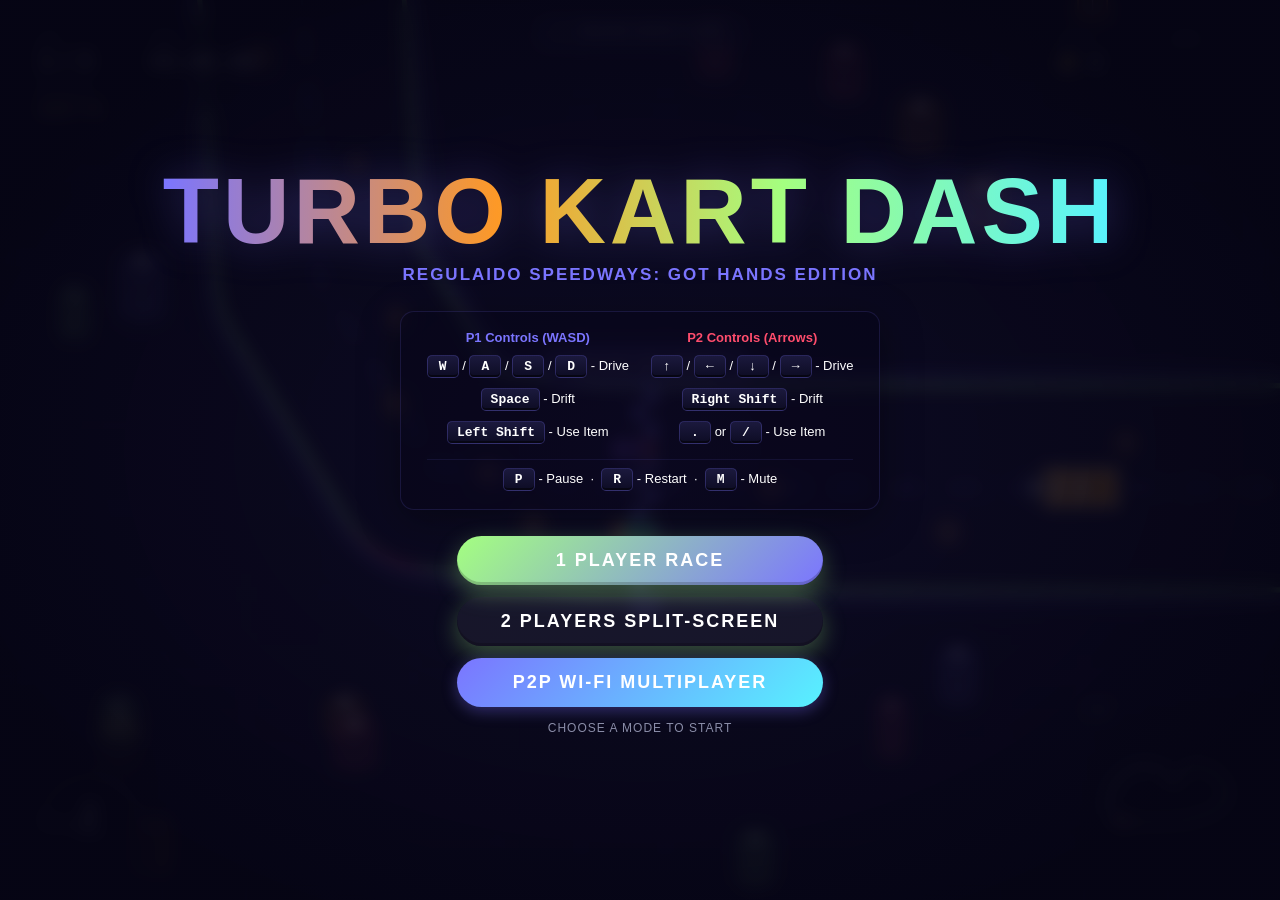
<file: racing.html>
<!DOCTYPE html>
<html lang="en">
<head>
<meta charset="UTF-8" />
<meta name="viewport" content="width=device-width,initial-scale=1,user-scalable=no" />
<title>Turbo Kart Dash</title>
<style>
  *, *::before, *::after { box-sizing: border-box; margin: 0; padding: 0; }
  html, body {
    width: 100%; height: 100%; overflow: hidden;
    background: #060514; /* Regulaido deep lavender-dark theme background */
    color: #fff;
    font-family: 'PP Object Sans', -apple-system, BlinkMacSystemFont, "Segoe UI", Roboto, "Helvetica Neue", Arial, sans-serif;
    user-select: none;
    -webkit-user-select: none;
    touch-action: none;
  }
  #game {
    position: absolute; inset: 0; width: 100%; height: 100%; display: block;
    background: #152216;
    image-rendering: optimizeSpeed;
  }

  /* ---- Overlays (title / pause / finish) ---- */
  .overlay {
    position: absolute; inset: 0;
    display: flex; flex-direction: column; align-items: center; justify-content: center;
    padding: 24px;
    text-align: center;
    z-index: 10;
    background: radial-gradient(ellipse at center, rgba(14, 12, 38, 0.82) 0%, rgba(6, 5, 20, 0.95) 80%);
    backdrop-filter: blur(8px);
    -webkit-backdrop-filter: blur(8px);
    animation: fadeIn 0.35s ease-out;
  }
  .overlay.hidden { display: none; }

  @keyframes fadeIn { from { opacity: 0; } to { opacity: 1; } }

  .title-text {
    font-size: clamp(38px, 7.5vw, 92px);
    font-weight: 900;
    letter-spacing: 4px;
    line-height: 1;
    background: linear-gradient(90deg, #7b75ff 0%, #fd9927 35%, #a4ff80 65%, #57f2ff 100%); /* Regulaido Primary, Accent, Success and info */
    -webkit-background-clip: text;
    background-clip: text;
    color: transparent;
    filter: drop-shadow(0 0 20px rgba(123,117,255,0.3));
    margin-bottom: 8px;
    text-transform: uppercase;
  }
  .subtitle {
    font-size: clamp(13px, 1.5vw, 17px);
    color: #ebe4ff; /* Regulaido info color */
    letter-spacing: 2px;
    margin-bottom: 26px;
    text-transform: uppercase;
    font-weight: 600;
  }

  .controls-grid {
    display: grid;
    grid-template-columns: auto auto;
    gap: 10px 22px;
    font-size: 13px;
    background: rgba(8, 6, 26, 0.45);
    padding: 18px 26px;
    border-radius: 14px;
    margin-bottom: 26px;
    border: 1px solid rgba(123, 117, 255, 0.15);
    box-shadow: 0 10px 40px rgba(0,0,0,0.35);
  }
  .controls-grid .key {
    font-family: "SFMono-Regular", Consolas, "Liberation Mono", Menlo, monospace;
    background: linear-gradient(180deg, #1b193d, #0d0c24);
    border: 1px solid rgba(123, 117, 255, 0.25);
    padding: 3px 9px;
    border-radius: 5px;
    text-align: center;
    font-weight: 700;
    box-shadow: inset 0 -2px 0 rgba(0,0,0,0.5);
    min-width: 32px;
    display: inline-block;
  }
  .controls-grid .desc { color: #ebe4ff; text-align: left; }

  /* Rounded capsule buttons matching Regulaido */
  .btn {
    background: linear-gradient(135deg, #7b75ff, #fd9927); /* Regulaido Primary to Accent */
    color: white;
    font-weight: 800;
    font-size: 18px;
    padding: 14px 44px;
    border: none;
    border-radius: 2rem; /* Symmetrical capsule */
    cursor: pointer;
    letter-spacing: 2px;
    text-transform: uppercase;
    box-shadow: 0 8px 24px rgba(123, 117, 255, 0.4), inset 0 -3px 0 rgba(0,0,0,0.18);
    transition: transform 0.12s ease, box-shadow 0.12s ease;
  }
  .btn:hover { transform: translateY(-2px) scale(1.03); box-shadow: 0 12px 30px rgba(123, 117, 255, 0.55); }
  .btn:active { transform: translateY(1px) scale(0.98); }

  .btn-alt {
    background: linear-gradient(135deg, #a4ff80, #7b75ff); /* Success Green to Primary Purple */
    box-shadow: 0 8px 24px rgba(164, 255, 128, 0.3), inset 0 -3px 0 rgba(0,0,0,0.18);
  }
  .btn-alt:hover { box-shadow: 0 12px 30px rgba(164, 255, 128, 0.45); }

  .hint { font-size: 12px; color: #8a8da8; margin-top: 14px; letter-spacing: 1px; text-transform: uppercase; }

  .results {
    background: rgba(8, 6, 26, 0.65);
    padding: 22px 36px;
    border-radius: 16px;
    border: 1px solid rgba(123, 117, 255, 0.15);
    margin-bottom: 22px;
    min-width: 320px;
    max-width: 440px;
    width: 100%;
  }
  .results .row {
    display: flex; justify-content: space-between; align-items: center;
    padding: 9px 0;
    border-bottom: 1px solid rgba(123, 117, 255, 0.08);
    font-size: 15px;
  }
  .results .row:last-child { border-bottom: none; }
  .results .label { color: #ebe4ff; letter-spacing: 1px; text-transform: uppercase; font-size: 13px; }
  .results .value { font-weight: 800; color: #ffd86b; font-family: "SFMono-Regular", Consolas, monospace; }
  .place-badge {
    display: inline-block;
    padding: 4px 14px;
    border-radius: 999px;
    font-weight: 900;
    font-size: 16px;
    letter-spacing: 2px;
  }
  .place-1 { background: linear-gradient(135deg, #ffd700, #ffaa00); color: #2a1500; }
  .place-2 { background: linear-gradient(135deg, #d8d8e0, #9ea0b0); color: #20212a; }
  .place-3 { background: linear-gradient(135deg, #cd7f32, #8a4f1d); color: #fff; }
  .place-4 { background: rgba(255,255,255,0.12); color: #ebe4ff; }

  /* Tap-to-start hint */
  .pulse {
    animation: pulse 1.6s ease-in-out infinite;
  }
  @keyframes pulse {
    0%, 100% { opacity: 0.6; }
    50% { opacity: 1; }
  }

  /* ---- Character Selection Screen ---- */
  .select-container {
    display: flex;
    flex-wrap: wrap;
    justify-content: center;
    gap: 16px;
    max-width: 1050px;
    width: 100%;
    margin: 15px 0 15px 0;
  }
  .char-card {
    background: rgba(8, 6, 26, 0.7);
    border: 2px solid rgba(255, 255, 255, 0.08);
    border-radius: 14px;
    padding: 16px;
    width: 225px;
    cursor: pointer;
    transition: transform 0.22s cubic-bezier(0.25, 0.8, 0.25, 1), border-color 0.22s ease, box-shadow 0.22s ease;
    display: flex;
    flex-direction: column;
    align-items: center;
    text-align: center;
    position: relative;
    backdrop-filter: blur(8px);
    -webkit-backdrop-filter: blur(8px);
    box-shadow: 0 8px 24px rgba(0, 0, 0, 0.35);
  }
  .char-card:hover {
    transform: translateY(-6px);
    border-color: var(--char-color);
    box-shadow: 0 10px 24px var(--char-glow);
  }

  /* Split-screen double player selection highlighting */
  .char-card.selected-p1 {
    border-color: #7b75ff !important;
    background: rgba(12, 10, 46, 0.85);
    box-shadow: 0 0 25px rgba(123, 117, 255, 0.6), inset 0 0 10px rgba(123, 117, 255, 0.3) !important;
    transform: scale(1.03);
  }
  .char-card.selected-p2 {
    border-color: #ff4d6d !important;
    background: rgba(26, 8, 32, 0.85);
    box-shadow: 0 0 25px rgba(255, 77, 109, 0.6), inset 0 0 10px rgba(255, 77, 109, 0.3) !important;
    transform: scale(1.03);
  }
  .char-card.selected-both {
    border-color: #ffd86b !important;
    background: rgba(24, 16, 24, 0.88);
    box-shadow: 0 0 30px rgba(255, 216, 107, 0.65), inset 0 0 12px rgba(255, 216, 107, 0.35) !important;
    transform: scale(1.05);
  }

  /* Player select badges */
  .p-badge {
    position: absolute;
    top: -10px;
    padding: 3px 10px;
    border-radius: 999px;
    font-size: 11px;
    font-weight: 900;
    letter-spacing: 1px;
    box-shadow: 0 4px 12px rgba(0,0,0,0.4);
    text-shadow: 0 1px 2px rgba(0,0,0,0.6);
    animation: bounceBadge 0.4s ease-out infinite alternate;
  }
  .p-badge.p1 {
    left: 10px;
    background: linear-gradient(135deg, #7b75ff, #57f2ff);
    color: white;
    border: 1px solid rgba(255,255,255,0.2);
  }
  .p-badge.p2 {
    right: 10px;
    background: linear-gradient(135deg, #ff4d6d, #fd9927);
    color: white;
    border: 1px solid rgba(255,255,255,0.2);
  }
  @keyframes bounceBadge {
    from { transform: translateY(0); }
    to { transform: translateY(-4px); }
  }

  .char-avatar {
    width: 60px;
    height: 60px;
    border-radius: 50%;
    display: flex;
    align-items: center;
    justify-content: center;
    font-size: 24px;
    font-weight: 900;
    margin-bottom: 10px;
    background: var(--char-gradient);
    color: #050510;
    box-shadow: 0 0 12px var(--char-glow);
    text-shadow: 0 1px 1px rgba(255,255,255,0.25);
  }
  .char-name {
    font-size: 20px;
    font-weight: 850;
    margin-bottom: 3px;
    color: #fff;
    letter-spacing: 0.5px;
  }
  .char-tag {
    font-size: 11px;
    color: #ebe4ff;
    margin-bottom: 12px;
    font-style: italic;
    min-height: 28px;
    line-height: 1.25;
  }
  .char-stats {
    width: 100%;
    margin-bottom: 12px;
    display: flex;
    flex-direction: column;
    gap: 5px;
  }
  .stat-row {
    display: flex;
    justify-content: space-between;
    align-items: center;
    font-size: 11px;
  }
  .stat-label {
    color: #8a8da8;
    font-weight: 700;
    text-transform: uppercase;
    font-size: 10px;
    letter-spacing: 0.5px;
  }
  .stat-bar-container {
    width: 110px;
    height: 6px;
    background: rgba(255, 255, 255, 0.08);
    border-radius: 3px;
    overflow: hidden;
  }
  .stat-bar {
    height: 100%;
    background: var(--char-gradient);
    border-radius: 3px;
    box-shadow: 0 0 6px var(--char-color);
  }
  .char-passive {
    font-size: 10.5px;
    color: #ebe4ff;
    border-top: 1px solid rgba(255, 255, 255, 0.08);
    padding-top: 8px;
    line-height: 1.35;
    text-align: left;
    width: 100%;
    min-height: 54px;
  }
  .char-passive strong {
    color: var(--char-color);
  }

  /* Dual lobby lock statuses */
  .lobby-status-container {
    display: flex;
    gap: 24px;
    margin-bottom: 16px;
    font-weight: 900;
    text-transform: uppercase;
    letter-spacing: 2px;
    font-size: 14px;
  }
  .lobby-status-container div {
    padding: 6px 16px;
    border-radius: 99px;
    background: rgba(0, 0, 0, 0.3);
    border: 1px solid rgba(255,255,255,0.06);
  }
  .p1-status.locked {
    color: #57f2ff;
    border-color: #7b75ff;
    box-shadow: 0 0 10px rgba(123, 117, 255, 0.3);
  }
  .p2-status.locked {
    color: #fd9927;
    border-color: #ff4d6d;
    box-shadow: 0 0 10px rgba(255, 77, 109, 0.3);
  }

  /* P2P Multiplayer styles */
  .p2p-panel {
    background: rgba(13, 11, 33, 0.45);
    backdrop-filter: blur(16px);
    -webkit-backdrop-filter: blur(16px);
    border: 1px solid rgba(123, 117, 255, 0.15);
    box-shadow: 0 16px 36px rgba(0, 0, 0, 0.5), inset 0 1px 0 rgba(255, 255, 255, 0.05);
    border-radius: 20px;
    padding: 30px;
    width: 90%;
    max-width: 500px;
    display: flex;
    flex-direction: column;
    gap: 20px;
    margin-top: 15px;
  }
  .p2p-section {
    display: flex;
    flex-direction: column;
    gap: 10px;
    text-align: left;
  }
  .p2p-section h3 {
    margin: 0;
    font-size: 16px;
    font-weight: 800;
    text-transform: uppercase;
    letter-spacing: 1px;
    color: #7b75ff;
  }
  .p2p-input-group {
    display: flex;
    gap: 10px;
  }
  .p2p-input {
    flex: 1;
    background: rgba(0, 0, 0, 0.4);
    border: 1px solid rgba(123, 117, 255, 0.25);
    border-radius: 8px;
    padding: 10px 14px;
    color: #fff;
    font-size: 14px;
    font-weight: 700;
    outline: none;
    letter-spacing: 0.5px;
    transition: border-color 0.2s, box-shadow 0.2s;
  }
  .p2p-input:focus {
    border-color: #57f2ff;
    box-shadow: 0 0 8px rgba(87, 242, 255, 0.35);
  }
  .p2p-status {
    font-size: 12.5px;
    color: #a8acd0;
    font-weight: 700;
    min-height: 18px;
  }
  .p2p-code-display {
    background: rgba(87, 242, 255, 0.08);
    border: 1px dashed rgba(87, 242, 255, 0.4);
    border-radius: 8px;
    padding: 12px;
    text-align: center;
    font-size: 18px;
    font-weight: 900;
    color: #57f2ff;
    letter-spacing: 3px;
    margin-top: 5px;
    user-select: all;
    cursor: pointer;
  }
  .p2p-divider {
    height: 1px;
    background: rgba(255, 255, 255, 0.08);
    margin: 5px 0;
  }

  /* ---- Map Selection Section ---- */
  .map-select-section {
    width: 100%;
    max-width: 900px;
    margin: 5px 0 15px 0;
    display: flex;
    flex-direction: column;
    align-items: center;
    gap: 8px;
    z-index: 10;
  }
  .map-select-title {
    font-size: 13px;
    color: #ebe4ff;
    text-transform: uppercase;
    letter-spacing: 2px;
    font-weight: 700;
    margin-bottom: 2px;
    text-shadow: 0 0 8px rgba(123, 117, 255, 0.5);
  }
  .map-select-container {
    display: flex;
    justify-content: center;
    gap: 14px;
    width: 100%;
    flex-wrap: wrap;
  }
  .map-card {
    background: rgba(8, 6, 26, 0.6);
    border: 2px solid rgba(255, 255, 255, 0.08);
    border-radius: 12px;
    padding: 10px 14px;
    width: 240px;
    cursor: pointer;
    transition: all 0.22s cubic-bezier(0.25, 0.8, 0.25, 1);
    backdrop-filter: blur(8px);
    -webkit-backdrop-filter: blur(8px);
    box-shadow: 0 6px 20px rgba(0, 0, 0, 0.25);
    display: flex;
    flex-direction: column;
    align-items: flex-start;
    text-align: left;
    position: relative;
  }
  .map-card:hover {
    transform: translateY(-3px);
    border-color: rgba(123, 117, 255, 0.5);
    box-shadow: 0 8px 20px rgba(123, 117, 255, 0.2);
  }
  .map-card.selected {
    border-color: #57f2ff;
    background: rgba(12, 18, 56, 0.85);
    box-shadow: 0 0 20px rgba(87, 242, 255, 0.45), inset 0 0 8px rgba(87, 242, 255, 0.2);
    transform: scale(1.02);
  }
  .map-card.disabled {
    cursor: not-allowed;
    opacity: 0.5;
  }
  .map-card.disabled:hover {
    transform: none;
    box-shadow: 0 6px 20px rgba(0, 0, 0, 0.25);
    border-color: rgba(255, 255, 255, 0.08);
  }
  .map-name {
    font-size: 14px;
    font-weight: 800;
    color: #fff;
    margin-bottom: 2px;
    display: flex;
    align-items: center;
    gap: 8px;
    width: 100%;
  }
  .map-desc {
    font-size: 10px;
    color: #a49fc4;
    line-height: 1.35;
    margin-bottom: 5px;
  }
  .map-stat {
    font-size: 9px;
    color: #57f2ff;
    text-transform: uppercase;
    letter-spacing: 0.5px;
    font-family: "SFMono-Regular", Consolas, monospace;
  }
  .host-badge {
    position: absolute;
    top: -8px;
    right: 12px;
    background: #7b75ff;
    color: #fff;
    font-size: 8px;
    padding: 2px 6px;
    border-radius: 4px;
    font-weight: 900;
    text-transform: uppercase;
    letter-spacing: 1px;
    box-shadow: 0 2px 6px rgba(0,0,0,0.3);
  }
</style>
</head>
<body>
  <canvas id="game"></canvas>

  <!-- Title screen -->
  <div id="title-screen" class="overlay">
    <div class="title-text">Turbo Kart Dash</div>
    <div class="subtitle" style="color: #7b75ff;">Regulaido Speedways: Got Hands Edition</div>
    <div class="controls-grid">
      <div style="font-weight:700; color:#7b75ff;">P1 Controls (WASD)</div><div style="font-weight:700; color:#ff4d6d;">P2 Controls (Arrows)</div>
      <div><span class="key">W</span> / <span class="key">A</span> / <span class="key">S</span> / <span class="key">D</span> - Drive</div><div><span class="key">↑</span> / <span class="key">←</span> / <span class="key">↓</span> / <span class="key">→</span> - Drive</div>
      <div><span class="key">Space</span> - Drift</div><div><span class="key">Right Shift</span> - Drift</div>
      <div><span class="key">Left Shift</span> - Use Item</div><div><span class="key">.</span> or <span class="key">/</span> - Use Item</div>
      <div style="grid-column: span 2; border-top: 1px solid rgba(123, 117, 255, 0.1); margin-top: 5px; padding-top: 8px; text-align: center;">
        <span class="key">P</span> - Pause &nbsp;·&nbsp; <span class="key">R</span> - Restart &nbsp;·&nbsp; <span class="key">M</span> - Mute
      </div>
    </div>
    <div style="display:flex; flex-direction:column; gap:12px;">
      <button class="btn btn-alt" id="start-1p-btn">1 Player Race</button>
      <button class="btn btn-alt" id="start-2p-btn" style="background: rgba(255, 255, 255, 0.05); color: #fff;">2 Players Split-Screen</button>
      <button class="btn" id="start-p2p-btn" style="background: linear-gradient(135deg, #7b75ff, #57f2ff); box-shadow: 0 4px 15px rgba(123, 117, 255, 0.35);">P2P Wi-Fi Multiplayer</button>
    </div>
    <div class="hint pulse">Choose a mode to start</div>
  </div>

  <!-- P2P Setup Screen -->
  <div id="p2p-screen" class="overlay hidden">
    <div class="title-text" style="font-size: clamp(32px, 5.5vw, 64px); margin-bottom: 4px;">P2P Multiplayer</div>
    <div class="subtitle" style="margin-bottom: 12px; color: #57f2ff;">Local Wi-Fi Connection via WebRTC</div>
    
    <div class="p2p-panel">
      <!-- HOST SECTION -->
      <div class="p2p-section">
        <h3>Host a New Race</h3>
        <button class="btn btn-alt" id="p2p-host-btn" style="background: linear-gradient(135deg, #7b75ff, #bd57ff);">Create Lobby</button>
        <div id="p2p-host-status" class="p2p-status">Click Create Lobby to generate a code</div>
        <div id="p2p-code-box" style="display: none;">
          <div class="p2p-status">Share this code with your peer:</div>
          <div id="p2p-my-code" class="p2p-code-display">------</div>
        </div>
      </div>
      
      <div class="p2p-divider"></div>
      
      <!-- JOIN SECTION -->
      <div class="p2p-section">
        <h3>Join a Race</h3>
        <div class="p2p-input-group">
          <input type="text" id="p2p-join-input" class="p2p-input" placeholder="Enter Lobby Code" maxlength="6" style="text-transform: uppercase;">
          <button class="btn" id="p2p-join-btn" style="background: linear-gradient(135deg, #57f2ff, #7b75ff); padding: 10px 20px;">Join</button>
        </div>
        <div id="p2p-join-status" class="p2p-status">Enter code and click Join</div>
      </div>
      
      <!-- BACK BUTTON -->
      <button class="btn btn-alt" id="p2p-back-btn" style="background: rgba(255,255,255,0.06); color: #fff; margin-top: 10px;">Back to Menu</button>
    </div>
  </div>

  <!-- Character Selection Screen -->
  <div id="select-screen" class="overlay hidden">
    <div class="title-text" style="font-size: clamp(32px, 5.5vw, 64px); margin-bottom: 4px;">Select Your Coder</div>
    <div class="subtitle" id="lobby-subtitle" style="margin-bottom: 8px; color: #7b75ff;">Lobby: Preparing Grid</div>
    
    <div class="lobby-status-container">
      <div id="status-p1" class="p1-status">P1: Selecting</div>
      <div id="status-p2" class="p2-status" style="display: none;">P2: Selecting</div>
    </div>

    <div class="select-container" id="cards-container">
      <!-- Cards injected dynamically -->
    </div>

    <!-- Map Selection Section -->
    <div class="map-select-section">
      <div class="map-select-title">Select Circuit Track</div>
      <div class="map-select-container" id="maps-container"></div>
    </div>

    <button class="btn" id="drive-btn" style="background: linear-gradient(135deg, #a4ff80, #7b75ff); box-shadow: 0 8px 24px rgba(123, 117, 255, 0.45); margin-top: 10px;">Drive!</button>
    <div class="hint" id="lobby-hint">or press Space to lock (P1) · RShift to lock (P2)</div>
  </div>

  <!-- Pause screen -->
  <div id="pause-screen" class="overlay hidden">
    <div class="title-text" style="font-size: clamp(36px, 6vw, 70px);">Paused</div>
    <div class="subtitle">Press P to resume</div>
    <div class="hint">Press R to restart · M to mute</div>
  </div>

  <!-- Finish screen -->
  <div id="finish-screen" class="overlay hidden">
    <div class="title-text" id="finish-title">Finish!</div>
    <div class="results" id="finish-results"></div>
    <button class="btn" id="restart-btn">Race Again</button>
    <div class="hint">or press R to restart</div>
  </div>

<script>
"use strict";

/* ============================================================
   TURBO KART DASH — single-file arcade kart racer
   - Top-down kart racing with curved track and AI opponents
   - Custom physics (accel, friction, drift, lateral grip, boost)
   - Items: coins, boost pads, mystery item boxes
   - HUD, mini-map, particles, screen shake, Web Audio SFX
   ============================================================ */

// ---- DOM ----
const canvas = document.getElementById("game");
const ctx = canvas.getContext("2d");
const titleScreen = document.getElementById("title-screen");
const selectScreen = document.getElementById("select-screen");
const pauseScreen = document.getElementById("pause-screen");
const finishScreen = document.getElementById("finish-screen");
const finishResults = document.getElementById("finish-results");
const finishTitle = document.getElementById("finish-title");
const start1pBtn = document.getElementById("start-1p-btn");
const start2pBtn = document.getElementById("start-2p-btn");
const driveBtn = document.getElementById("drive-btn");
const restartBtn = document.getElementById("restart-btn");

const startP2pBtn = document.getElementById("start-p2p-btn");
const p2pScreen = document.getElementById("p2p-screen");
const p2pHostBtn = document.getElementById("p2p-host-btn");
const p2pHostStatus = document.getElementById("p2p-host-status");
const p2pCodeBox = document.getElementById("p2p-code-box");
const p2pMyCode = document.getElementById("p2p-my-code");
const p2pJoinInput = document.getElementById("p2p-join-input");
const p2pJoinBtn = document.getElementById("p2p-join-btn");
const p2pJoinStatus = document.getElementById("p2p-join-status");
const p2pBackBtn = document.getElementById("p2p-back-btn");

let peer = null;

// ---- Character Configurations ----
const CHARACTERS = [
  {
    id: "anton",
    name: "Anton",
    initials: "AW",
    tagline: '"Types faster than he spells"',
    color: "#ff4d6d",
    colorGlow: "rgba(255, 77, 109, 0.4)",
    gradient: "linear-gradient(135deg, #ff4d6d, #ff85a2)",
    stats: { speed: 85, accel: 90, handling: 40, weight: 40 },
    maxSpeed: 7.2,
    acceleration: 0.150,
    turnSpeed: 0.040,
    weight: 18,
    passive: "<strong>Worst Speller</strong>: Supreme speed and acceleration, but slides around corners. Types typos above his kart when crashing!"
  },
  {
    id: "artur",
    name: "Artur",
    initials: "AG",
    tagline: '"The prayer-driven developer"',
    color: "#ff8a3b",
    colorGlow: "rgba(255, 138, 59, 0.4)",
    gradient: "linear-gradient(135deg, #ff8a3b, #ffd86b)",
    stats: { speed: 65, accel: 65, handling: 60, weight: 55 },
    maxSpeed: 6.6,
    acceleration: 0.130,
    turnSpeed: 0.050,
    weight: 22,
    passive: "<strong>Prayer-Driven</strong>: Gains a 1.8x multiplier to mini-turbo charges when running in 3rd or 4th place. Highly vocal!"
  },
  {
    id: "rissal",
    name: "Rissal",
    initials: "RI",
    tagline: '"The emotional coder"',
    color: "#4dffaa",
    colorGlow: "rgba(77, 255, 170, 0.4)",
    gradient: "linear-gradient(135deg, #4dffaa, #33ccff)",
    stats: { speed: 72, accel: 75, handling: 65, weight: 60 },
    maxSpeed: 6.8,
    acceleration: 0.140,
    turnSpeed: 0.052,
    weight: 24,
    passive: "<strong>Emotional Coder</strong>: Shields last 50% longer. Leaves neon glowing green tire trails. Prone to panic quotes."
  },
  {
    id: "pia",
    name: "Pia",
    initials: "P",
    tagline: '"The quiet savage"',
    color: "#9d4dff",
    colorGlow: "rgba(157, 77, 255, 0.4)",
    gradient: "linear-gradient(135deg, #9d4dff, #57f2ff)",
    stats: { speed: 55, accel: 55, handling: 90, weight: 90 },
    maxSpeed: 6.4,
    acceleration: 0.120,
    turnSpeed: 0.065,
    weight: 35,
    passive: "<strong>Quiet Savage</strong>: Incredible weight and handling stability. Ramming other karts knocks them back with 2.5x force."
  },
  {
    id: "florian",
    name: "Florian",
    initials: "FW",
    tagline: '"Regulatory Overlord"',
    color: "#57f2ff",
    colorGlow: "rgba(87, 242, 255, 0.4)",
    gradient: "linear-gradient(135deg, #57f2ff, #a4ff80)",
    stats: { speed: 70, accel: 70, handling: 70, weight: 70 },
    maxSpeed: 6.8,
    acceleration: 0.135,
    turnSpeed: 0.054,
    weight: 26,
    passive: "<strong>Executive Compliance</strong>: Cuts spinout duration in half when hit by dossiers, and instantly generates a protective Compliance Shield!"
  }
];

// ---- Speech Bubble Commit Quotes ----
const QUOTES = {
  anton: {
    boost: [
      "More efficiencyyyy!",
      "one worker one love",
      "Types faster than he spells!",
      "added new bastract with tests"
    ],
    crash: [
      "btet icon!",
      "pomrpt pimping!",
      "height is broken...",
      "arutr nitpicks!",
      "naalysis is hard"
    ],
    overtake: [
      "nice readme bro",
      "More better versions!",
      "tests actually pass wtf"
    ],
    collide: [
      "arutr nitpicks!",
      "nice feedback bro",
      "token mat bye"
    ],
    lap: [
      "tests actually pass wtf!",
      "one worker one love",
      "Better respodner"
    ]
  },
  artur: {
    boost: [
      "FIYAAA!",
      "prompty GOT HANDS!",
      "damn daisy got hands",
      "holy shit it works"
    ],
    crash: [
      "Damn window heights...",
      "The window height is broken!",
      "Wait, who broke my prompt?",
      "No sound effects on Safari smh"
    ],
    overtake: [
      "Who is this guy? Bye!",
      "damn anton got hands",
      "prompty got hands!"
    ],
    collide: [
      "No sound on Safari!",
      "Damn window heights...",
      "Who broke my layout?!"
    ],
    lap: [
      "FIYAAA!",
      "holy shit it works",
      "holy shit the loops work"
    ]
  },
  rissal: {
    boost: [
      "Hopefully works!",
      "Let's test this change...",
      "I hope this builds..."
    ],
    crash: [
      "PANIC!",
      "Most dangerous message!",
      "Ahhh! Syntax error!",
      "Merge conflict on master!"
    ],
    overtake: [
      "Hurray!",
      "It actually works!",
      "See ya!"
    ],
    collide: [
      "PANIC!",
      "Don't touch my workspace!",
      "Most dangerous message..."
    ],
    lap: [
      "Hurray!",
      "Hopefully works",
      "It works (most dangerous msg)"
    ]
  },
  pia: {
    boost: [
      "Why did I not think of using grid sooner",
      "Protect our endpoints!",
      "So much layouting!"
    ],
    crash: [
      "small loser thinkpad...",
      "Improve vertical spacing for small loser thinkpads",
      "killed weird svg"
    ],
    overtake: [
      "Thinkpads in shambles!",
      "Default user type is default again"
    ],
    collide: [
      "Protect our endpoints from hacky hackers!",
      "small loser thinkpad!",
      "pias review. killed weird svg"
    ],
    lap: [
      "Why did I not think of using grid sooner smh",
      "Default user type is default again",
      "So much layouting"
    ]
  },
  florian: {
    boost: [
      "Automating clinical trials!",
      "AI-powered SLR submission!",
      "Regulatory greenlight!",
      "Approved by the board!"
    ],
    crash: [
      "Compliance breach?!",
      "Audit warning letter!",
      "Deficiencies found!",
      "FDA rejection!?"
    ],
    overtake: [
      "Fast-track approval!",
      "Accelerated pathway!",
      "Market exclusivity!"
    ],
    collide: [
      "Executive collision!",
      "Non-disclosure agreement!",
      "Please sign this NDA!"
    ],
    lap: [
      "Perfect QALY profile!",
      "Milestone achieved!",
      "Phase 3 trials complete!"
    ]
  }
};

function makeTypo(str) {
  if (Math.random() > 0.45) return str;
  const chars = str.split("");
  if (chars.length < 4) return str;
  const i = Math.floor(rand(1, chars.length - 2));
  const r = Math.random();
  if (r < 0.4) {
    const temp = chars[i];
    chars[i] = chars[i+1];
    chars[i+1] = temp;
  } else if (r < 0.7) {
    chars.splice(i, 1);
  } else {
    chars.splice(i, 0, chars[i]);
  }
  return chars.join("");
}

function triggerQuote(kart, event) {
  if (kart.quoteTimer > 40) return; // don't spam too fast
  const charQuotes = QUOTES[kart.charId];
  if (!charQuotes) return;
  const eventQuotes = charQuotes[event];
  if (!eventQuotes || eventQuotes.length === 0) return;
  let quote = pick(eventQuotes);
  if (kart.charId === "anton") {
    quote = makeTypo(quote);
  }
  kart.activeQuote = quote;
  kart.quoteTimer = 130; // ~2.2 seconds display
}

function drawSpeechBubble(ctx, kart) {
  if (!kart.activeQuote || kart.quoteTimer <= 0) return;

  ctx.save();
  // Position above kart
  const bx = kart.x;
  const by = kart.y - 32;

  ctx.font = "bold 11px sans-serif";
  const textWidth = ctx.measureText(kart.activeQuote).width;
  const padH = 8;
  const padV = 5;
  const bw = textWidth + padH * 2;
  const bh = 14 + padV * 2;

  // Shadow
  ctx.fillStyle = "rgba(0,0,0,0.35)";
  roundRect(ctx, bx - bw / 2 + 2, by - bh - 6 + 2, bw, bh, 6);
  ctx.fill();

  // Glassmorphic background with custom neon border matching developer theme
  ctx.fillStyle = "rgba(10, 8, 28, 0.88)";
  ctx.strokeStyle = kart.color || "#ffffff";
  ctx.lineWidth = 1.5;

  ctx.beginPath();
  roundRect(ctx, bx - bw / 2, by - bh - 6, bw, bh, 6);
  ctx.fill();
  ctx.stroke();

  // Stem triangle pointing to kart
  ctx.fillStyle = "rgba(10, 8, 28, 0.88)";
  ctx.beginPath();
  ctx.moveTo(bx - 5, by - 6);
  ctx.lineTo(bx + 5, by - 6);
  ctx.lineTo(bx, by);
  ctx.closePath();
  ctx.fill();

  ctx.beginPath();
  ctx.moveTo(bx - 5, by - 6);
  ctx.lineTo(bx, by);
  ctx.lineTo(bx + 5, by - 6);
  ctx.stroke();

  // Text rendering
  ctx.fillStyle = "#ffffff";
  ctx.textAlign = "center";
  ctx.textBaseline = "middle";
  ctx.fillText(kart.activeQuote, bx, by - bh / 2 - 5);

  ctx.restore();
}


// ---- Canvas sizing ----
let VIEW_W = 0, VIEW_H = 0;
let DPR = 1;
function resizeCanvas() {
  DPR = Math.min(window.devicePixelRatio || 1, 2);
  VIEW_W = window.innerWidth;
  VIEW_H = window.innerHeight;
  canvas.width = Math.floor(VIEW_W * DPR);
  canvas.height = Math.floor(VIEW_H * DPR);
  canvas.style.width = VIEW_W + "px";
  canvas.style.height = VIEW_H + "px";
  ctx.setTransform(DPR, 0, 0, DPR, 0, 0);
}
window.addEventListener("resize", resizeCanvas);
resizeCanvas();

/* ============================================================
   MATH HELPERS
   ============================================================ */
const TAU = Math.PI * 2;
function lerp(a, b, t) { return a + (b - a) * t; }
function clamp(v, mn, mx) { return v < mn ? mn : v > mx ? mx : v; }
function dist(ax, ay, bx, by) { return Math.hypot(ax - bx, ay - by); }
function angleDiff(a, b) {
  let d = (b - a) % TAU;
  if (d > Math.PI) d -= TAU;
  else if (d < -Math.PI) d += TAU;
  return d;
}
function pointSegDist(px, py, ax, ay, bx, by) {
  const dx = bx - ax, dy = by - ay;
  const len2 = dx * dx + dy * dy;
  if (len2 < 1e-9) return dist(px, py, ax, ay);
  const t = clamp(((px - ax) * dx + (py - ay) * dy) / len2, 0, 1);
  return dist(px, py, ax + t * dx, ay + t * dy);
}
function pointSegProjection(px, py, ax, ay, bx, by) {
  const dx = bx - ax, dy = by - ay;
  const len2 = dx * dx + dy * dy;
  if (len2 < 1e-9) return { t: 0, x: ax, y: ay, d: dist(px, py, ax, ay) };
  const t = clamp(((px - ax) * dx + (py - ay) * dy) / len2, 0, 1);
  const x = ax + t * dx, y = ay + t * dy;
  return { t, x, y, d: dist(px, py, x, y) };
}
function rand(min, max) { return min + Math.random() * (max - min); }
function pick(arr) { return arr[Math.floor(Math.random() * arr.length)]; }
function isDragonEscape() { return MAPS[game.selectedMapIdx || 0].id === "dragon_escape"; }

function hexToRgba(hex, alpha) {
  let s = hex.replace("#", "");
  if (s.length === 3) s = s.split("").map(c => c + c).join("");
  const r = parseInt(s.slice(0, 2), 16);
  const g = parseInt(s.slice(2, 4), 16);
  const b = parseInt(s.slice(4, 6), 16);
  return `rgba(${r},${g},${b},${alpha})`;
}

/* ============================================================
   AUDIO — Web Audio API SFX
   ============================================================ */
const Sound = {
  ctx: null,
  master: null,
  muted: false,

  // Player 1 oscillators & gains
  engineOscP1: null,
  engineGainP1: null,
  driftOscP1: null,
  driftGainP1: null,
  rumbleOscP1: null,
  rumbleGainP1: null,

  // Player 2 oscillators & gains
  engineOscP2: null,
  engineGainP2: null,
  driftOscP2: null,
  driftGainP2: null,
  rumbleOscP2: null,
  rumbleGainP2: null,

  ensure() {
    if (this.ctx) return;
    try {
      const C = window.AudioContext || window.webkitAudioContext;
      this.ctx = new C();
      this.master = this.ctx.createGain();
      this.master.connect(this.ctx.destination);
      this.setMuted(this.muted);
      this.startMusic();
    } catch (e) { /* audio unsupported */ }
  },
  resume() {
    if (this.ctx && this.ctx.state === "suspended") this.ctx.resume();
  },
  setMuted(m) {
    this.muted = m;
    if (this.master) this.master.gain.value = m ? 0 : 0.45;
  },

  tone(freq, dur, type = "square", vol = 0.18, freqEnd, attack = 0.005, pan = 0) {
    if (!this.ctx || this.muted) return;
    const t = this.ctx.currentTime;
    const osc = this.ctx.createOscillator();
    const g = this.ctx.createGain();
    osc.type = type;
    osc.frequency.setValueAtTime(freq, t);
    if (freqEnd !== undefined) osc.frequency.exponentialRampToValueAtTime(Math.max(20, freqEnd), t + dur);
    g.gain.setValueAtTime(0.0001, t);
    g.gain.exponentialRampToValueAtTime(vol, t + attack);
    g.gain.exponentialRampToValueAtTime(0.0001, t + dur);

    if (this.ctx.createStereoPanner && pan !== 0) {
      const panner = this.ctx.createStereoPanner();
      panner.pan.value = pan;
      osc.connect(g);
      g.connect(panner);
      panner.connect(this.master);
    } else {
      osc.connect(g);
      g.connect(this.master);
    }
    
    osc.start(t); osc.stop(t + dur + 0.02);
  },

  noise(dur = 0.18, vol = 0.18, hpFreq = 600, pan = 0) {
    if (!this.ctx || this.muted) return;
    const t = this.ctx.currentTime;
    const len = Math.max(1, Math.floor(this.ctx.sampleRate * dur));
    const buffer = this.ctx.createBuffer(1, len, this.ctx.sampleRate);
    const data = buffer.getChannelData(0);
    for (let i = 0; i < len; i++) data[i] = (Math.random() * 2 - 1) * (1 - i / len);
    const src = this.ctx.createBufferSource();
    src.buffer = buffer;
    const filter = this.ctx.createBiquadFilter();
    filter.type = "highpass";
    filter.frequency.value = hpFreq;
    const g = this.ctx.createGain();
    g.gain.value = vol;

    if (this.ctx.createStereoPanner && pan !== 0) {
      const panner = this.ctx.createStereoPanner();
      panner.pan.value = pan;
      src.connect(filter);
      filter.connect(g);
      g.connect(panner);
      panner.connect(this.master);
    } else {
      src.connect(filter);
      filter.connect(g);
      g.connect(this.master);
    }
    src.start(t);
  },

  coin() {
    this.tone(1320, 0.07, "square", 0.14);
    setTimeout(() => this.tone(1980, 0.10, "square", 0.12), 55);
  },
  boost() {
    this.tone(220, 0.45, "sawtooth", 0.16, 880);
    this.noise(0.25, 0.08, 1200);
  },
  crash() {
    this.tone(160, 0.22, "square", 0.18, 60);
    this.noise(0.25, 0.16, 200);
  },
  lap() {
    [523, 659, 784].forEach((f, i) => setTimeout(() => this.tone(f, 0.16, "square", 0.16), i * 90));
  },
  countdown(go) {
    if (go) {
      [880, 1320].forEach((f, i) => setTimeout(() => this.tone(f, 0.32, "square", 0.22), i * 60));
    } else {
      this.tone(523, 0.18, "square", 0.16);
    }
  },
  finish() {
    [523, 659, 784, 1047, 1319].forEach((f, i) => setTimeout(() => this.tone(f, 0.28, "square", 0.18), i * 95));
  },
  itembox() {
    this.tone(660, 0.08, "square", 0.10);
    setTimeout(() => this.tone(990, 0.08, "square", 0.10), 60);
    setTimeout(() => this.tone(1320, 0.14, "square", 0.10), 120);
  },
  shield() {
    this.tone(440, 0.2, "triangle", 0.12, 880);
  },
  bump() {
    this.tone(220, 0.08, "square", 0.10, 110);
  },

  // Dual Synthesizer Engines
  startEngine(playerIdx) {
    if (!this.ctx || this.muted) return;
    try {
      const t = this.ctx.currentTime;
      const osc = this.ctx.createOscillator();
      const g = this.ctx.createGain();

      osc.type = "sawtooth";
      osc.frequency.setValueAtTime(65, t); // low rumble
      g.gain.setValueAtTime(0.001, t);

      const filter = this.ctx.createBiquadFilter();
      filter.type = "lowpass";
      filter.frequency.setValueAtTime(140, t);

      osc.connect(filter);
      filter.connect(g);

      // Pan Left for P1, Right for P2
      const panVal = playerIdx === 1 ? -0.45 : (playerIdx === 2 ? 0.45 : 0);
      if (this.ctx.createStereoPanner && panVal !== 0) {
        const panner = this.ctx.createStereoPanner();
        panner.pan.value = panVal;
        g.connect(panner);
        panner.connect(this.master);
      } else {
        g.connect(this.master);
      }

      osc.start();

      if (playerIdx === 1) {
        this.engineOscP1 = osc;
        this.engineGainP1 = g;
      } else {
        this.engineOscP2 = osc;
        this.engineGainP2 = g;
      }
    } catch (e) {
      console.warn("Failed to start engine " + playerIdx, e);
    }
  },

  updateEngine(playerIdx, speed, maxSpeed, isBoosting) {
    if (!this.ctx || this.muted) return;
    const osc = playerIdx === 1 ? this.engineOscP1 : this.engineOscP2;
    const gain = playerIdx === 1 ? this.engineGainP1 : this.engineGainP2;

    if (!osc || !gain) return;
    try {
      const t = this.ctx.currentTime;
      const frac = clamp(speed / maxSpeed, 0, 1.5);
      const targetFreq = 50 + frac * 115 + (isBoosting ? 40 : 0);
      osc.frequency.setTargetAtTime(targetFreq, t, 0.06);

      const targetGain = 0.035 + frac * 0.07 + (isBoosting ? 0.03 : 0);
      gain.gain.setTargetAtTime(targetGain, t, 0.06);
    } catch (e) {}
  },

  stopEngine(playerIdx) {
    const osc = playerIdx === 1 ? this.engineOscP1 : this.engineOscP2;
    if (osc) {
      try {
        osc.stop();
        osc.disconnect();
      } catch (e) {}
      if (playerIdx === 1) {
        this.engineOscP1 = null;
        this.engineGainP1 = null;
      } else {
        this.engineOscP2 = null;
        this.engineGainP2 = null;
      }
    }
  },

  stopAllEngines() {
    this.stopEngine(1);
    this.stopEngine(2);
  },

  // Dual Drift Squeals
  startDriftSqueal(playerIdx) {
    if (!this.ctx || this.muted) return;
    try {
      const osc = this.ctx.createOscillator();
      const g = this.ctx.createGain();

      osc.type = "triangle";
      osc.frequency.setValueAtTime(800, this.ctx.currentTime);
      g.gain.setValueAtTime(0.001, this.currentTime);

      const filter = this.ctx.createBiquadFilter();
      filter.type = "bandpass";
      filter.frequency.setValueAtTime(900, this.ctx.currentTime);
      filter.Q.setValueAtTime(3.5, this.ctx.currentTime);

      osc.connect(filter);
      filter.connect(g);

      const panVal = playerIdx === 1 ? -0.45 : (playerIdx === 2 ? 0.45 : 0);
      if (this.ctx.createStereoPanner && panVal !== 0) {
        const panner = this.ctx.createStereoPanner();
        panner.pan.value = panVal;
        g.connect(panner);
        panner.connect(this.master);
      } else {
        g.connect(this.master);
      }

      osc.start();

      if (playerIdx === 1) {
        this.driftOscP1 = osc;
        this.driftGainP1 = g;
      } else {
        this.driftOscP2 = osc;
        this.driftGainP2 = g;
      }
    } catch (e) {}
  },

  updateDriftSqueal(playerIdx, drifting, speed) {
    if (!this.ctx || this.muted) return;
    const osc = playerIdx === 1 ? this.driftOscP1 : this.driftOscP2;
    const gain = playerIdx === 1 ? this.driftGainP1 : this.driftGainP2;

    if (drifting && speed > 1.5) {
      if (!osc) {
        this.startDriftSqueal(playerIdx);
      } else {
        const t = this.ctx.currentTime;
        const freq = 820 + Math.sin(t * 55) * 80;
        osc.frequency.setValueAtTime(freq, t);
        const vol = clamp((speed - 1.5) * 0.025, 0, 0.07);
        gain.gain.setTargetAtTime(vol, t, 0.05);
      }
    } else {
      this.stopDriftSqueal(playerIdx);
    }
  },

  stopDriftSqueal(playerIdx) {
    const osc = playerIdx === 1 ? this.driftOscP1 : this.driftOscP2;
    if (osc) {
      try {
        osc.stop();
        osc.disconnect();
      } catch (e) {}
      if (playerIdx === 1) {
        this.driftOscP1 = null;
        this.driftGainP1 = null;
      } else {
        this.driftOscP2 = null;
        this.driftGainP2 = null;
      }
    }
  },

  stopAllDriftSqueals() {
    this.stopDriftSqueal(1);
    this.stopDriftSqueal(2);
  },

  // Dual Rumble Buzzes
  startRumble(playerIdx) {
    if (!this.ctx || this.muted) return;
    try {
      const osc = this.ctx.createOscillator();
      const g = this.ctx.createGain();

      osc.type = "sawtooth";
      osc.frequency.setValueAtTime(45, this.ctx.currentTime);
      g.gain.setValueAtTime(0.001, this.ctx.currentTime);

      const filter = this.ctx.createBiquadFilter();
      filter.type = "lowpass";
      filter.frequency.setValueAtTime(80, this.ctx.currentTime);

      osc.connect(filter);
      filter.connect(g);

      const panVal = playerIdx === 1 ? -0.45 : (playerIdx === 2 ? 0.45 : 0);
      if (this.ctx.createStereoPanner && panVal !== 0) {
        const panner = this.ctx.createStereoPanner();
        panner.pan.value = panVal;
        g.connect(panner);
        panner.connect(this.master);
      } else {
        g.connect(this.master);
      }

      osc.start();

      if (playerIdx === 1) {
        this.rumbleOscP1 = osc;
        this.rumbleGainP1 = g;
      } else {
        this.rumbleOscP2 = osc;
        this.rumbleGainP2 = g;
      }
    } catch (e) {}
  },

  updateRumble(playerIdx, active, speed) {
    if (!this.ctx || this.muted) return;
    const osc = playerIdx === 1 ? this.rumbleOscP1 : this.rumbleOscP2;
    const gain = playerIdx === 1 ? this.rumbleGainP1 : this.rumbleGainP2;

    if (active && speed > 1.5) {
      if (!osc) {
        this.startRumble(playerIdx);
      } else {
        const t = this.ctx.currentTime;
        const freq = 38 + Math.sin(t * 85) * 12;
        osc.frequency.setValueAtTime(freq, t);
        const vol = clamp((speed - 1.5) * 0.045, 0, 0.13);
        gain.gain.setTargetAtTime(vol, t, 0.05);
      }
    } else {
      this.stopRumble(playerIdx);
    }
  },

  stopRumble(playerIdx) {
    const osc = playerIdx === 1 ? this.rumbleOscP1 : this.rumbleOscP2;
    if (osc) {
      try {
        osc.stop();
        osc.disconnect();
      } catch (e) {}
      if (playerIdx === 1) {
        this.rumbleOscP1 = null;
        this.rumbleGainP1 = null;
      } else {
        this.rumbleOscP2 = null;
        this.rumbleGainP2 = null;
      }
    }
  },

  stopAllRumbles() {
    this.stopRumble(1);
    this.stopRumble(2);
  },

  // Retro Soundtrack Sequencer State
  musicInterval: null,
  musicGain: null,
  nextNoteTime: 0.0,
  stepIndex: 0,
  tempo: 124,
  isPlayingMusic: false,

  startMusic() {
    if (!this.ctx || this.isPlayingMusic) return;
    this.isPlayingMusic = true;

    this.musicGain = this.ctx.createGain();
    this.musicGain.gain.value = 0.08; // quiet, pleasant background volume
    this.musicGain.connect(this.master);

    this.nextNoteTime = this.ctx.currentTime + 0.1;
    this.stepIndex = 0;

    const lookahead = 0.150; // seconds
    const scheduleInterval = 50; // milliseconds

    const scheduler = () => {
      if (!this.isPlayingMusic) return;
      while (this.nextNoteTime < this.ctx.currentTime + lookahead) {
        this.scheduleStep(this.stepIndex, this.nextNoteTime);
        const secondsPerStep = 60.0 / this.tempo / 4.0; // 16th notes
        this.nextNoteTime += secondsPerStep;
        const loopLen = (this.mapStyle === "japanese") ? 512 : 128; // Japanese gets 32-bar epic loops
        this.stepIndex = (this.stepIndex + 1) % loopLen;
      }
      this.musicInterval = setTimeout(scheduler, scheduleInterval);
    };
    scheduler();
  },

  stopMusic() {
    this.isPlayingMusic = false;
    if (this.musicInterval) {
      clearTimeout(this.musicInterval);
      this.musicInterval = null;
    }
    if (this.musicGain) {
      try { this.musicGain.disconnect(); } catch (e) {}
      this.musicGain = null;
    }
  },

  scheduleStep(step, time) {
    // Select musical style per map
    if (this.mapStyle === "japanese") {
      this.scheduleJapaneseStep(step, time);
      return;
    }

    const bar = Math.floor(step / 16);
    const stepInBar = step % 16;
    const stepDur = 60.0 / this.tempo / 4.0; // length of 16th note

    // 1. Play bass note
    const bassFreq = this.getBassFreq(step);
    this.playBassNote(bassFreq, time, stepDur * 0.95, step);

    // 2. Play melody note if any
    const melFreq = this.getMelodyNote(step);
    if (melFreq) {
      // Chorus section (bars 4-5) lead is played 1 octave higher!
      const leadFreq = (bar === 4 || bar === 5) ? melFreq * 2.0 : melFreq;
      this.playMelodyNote(leadFreq, time, stepDur * 1.8);
    }

    // 3. Play drum track (no drums during breakdown bars 6 & 7)
    if (bar < 6) {
      // Hi-Hats: play off-beats in Chorus section (bars 4-5) on steps 2, 6, 10, 14
      if ((bar === 4 || bar === 5) && (stepInBar === 2 || stepInBar === 6 || stepInBar === 10 || stepInBar === 14)) {
        this.playRetroHiHat(time);
      }

      // Kicks:
      // Verse (bars 0-3): play on beat 1 and 3 (stepInBar 0, 8)
      // Chorus (bars 4-5): play on every beat (stepInBar 0, 4, 8, 12) - driving four-on-the-floor kick!
      if (bar === 4 || bar === 5) {
        if (stepInBar === 0 || stepInBar === 4 || stepInBar === 8 || stepInBar === 12) {
          this.playRetroKick(time);
        }
      } else {
        if (stepInBar === 0 || stepInBar === 8) {
          this.playRetroKick(time);
        }
      }

      // Snares: backbeat on steps 4, 12 of each 16-step bar
      if (stepInBar === 4 || stepInBar === 12) {
        this.playRetroSnare(time);
      }
    }
  },

  getBassFreq(step) {
    const bar = Math.floor(step / 16);
    const stepInBar = step % 16;
    let baseFreq = 82.41; // E2 (Em chord)
    if (bar === 1 || bar === 5) baseFreq = 65.41; // C2 (C chord)
    else if (bar === 2) baseFreq = 73.42; // D2 (D chord)
    else if (bar === 3) baseFreq = 58.27; // B1 (Bm/B chord)
    else if (bar === 4) baseFreq = 82.41; // E2 (Em chord)
    else if (bar === 6) baseFreq = 55.00; // A1 (Am chord)
    else if (bar === 7) baseFreq = 61.74; // B1 (B7 chord)

    // Gallop octave jump on off-beats (except during the breakdown bar 6 & 7 where it stays as a suspenseful drone)
    if (bar < 6 && stepInBar % 2 === 1) {
      return baseFreq * 2;
    }
    return baseFreq;
  },

  getMelodyNote(step) {
    // 128 step sequencer arpeggios
    const stepInPattern = step % 64; // The melody pattern loops its notes every 4 bars (64 steps), but bar 4-5 is octave-doubled in scheduleStep!
    const m = Array(64).fill(null);

    // Dynamic high-energy syncopated arpeggio lead in E Minor
    // Chord 1: Em (steps 0-15)
    m[0]  = 329.63; // E4
    m[2]  = 392.00; // G4
    m[3]  = 493.88; // B4
    m[4]  = 440.00; // A4
    m[6]  = 392.00; // G4
    m[8]  = 493.88; // B4
    m[10] = 587.33; // D5
    m[11] = 659.25; // E5
    m[12] = 493.88; // B4
    m[14] = 440.00; // A4

    // Chord 2: C (steps 16-31)
    m[16] = 392.00; // G4
    m[18] = 523.25; // C5
    m[19] = 659.25; // E5
    m[20] = 587.33; // D5
    m[22] = 523.25; // C5
    m[24] = 659.25; // E5
    m[26] = 783.99; // G5
    m[27] = 880.00; // A5
    m[28] = 659.25; // E5
    m[30] = 523.25; // C5

    // Chord 3: D (steps 32-47)
    m[32] = 440.00; // A4
    m[34] = 587.33; // D5
    m[35] = 739.99; // F#5
    m[36] = 659.25; // E5
    m[38] = 587.33; // D5
    m[40] = 739.99; // F#5
    m[42] = 880.00; // A5
    m[43] = 987.77; // B5
    m[44] = 739.99; // F#5
    m[46] = 587.33; // D5

    // Chord 4: Bm (steps 48-63)
    m[48] = 493.88; // B4
    m[50] = 587.33; // D5
    m[51] = 739.99; // F#5
    m[52] = 493.88; // B4
    m[54] = 440.00; // A4
    m[56] = 392.00; // G4
    m[58] = 369.99; // F#4
    m[59] = 329.63; // E4
    m[60] = 369.99; // F#4
    m[62] = 440.00; // A4

    // If we are in the breakdown (bars 6-7, steps 96-127), we return a custom climbing suspense pattern
    const bar = Math.floor(step / 16);
    if (bar === 6) {
      // Am suspense climb
      const amNotes = [440.00, null, 523.25, null, 659.25, null, 783.99, null, 880.00, null, 1046.50, null, 1318.51, null, 1567.98, null];
      return amNotes[step % 16];
    } else if (bar === 7) {
      // B7 tension climb
      const b7Notes = [493.88, null, 622.25, null, 739.99, null, 880.00, null, 987.77, null, 1244.51, null, 1479.98, null, 1760.00, null];
      return b7Notes[step % 16];
    }

    return m[stepInPattern];
  },

  playBassNote(freq, time, dur, step) {
    if (!this.ctx) return;
    const bar = Math.floor(step / 16);
    
    // 1. Deep sub-bass oscillator (clean triangle wave 1 octave below)
    const subOsc = this.ctx.createOscillator();
    subOsc.type = "triangle";
    subOsc.frequency.setValueAtTime(freq / 2, time);

    // 2. Gritty mid-range oscillator (sawtooth at fundamental frequency)
    const gritOsc = this.ctx.createOscillator();
    gritOsc.type = "sawtooth";
    gritOsc.frequency.setValueAtTime(freq, time);
    gritOsc.detune.setValueAtTime(8, time); // Subtle detuning for analog thickness

    // 3. Waveshaping soft-saturation curve for grit warmth
    const dist = this.ctx.createWaveShaper();
    if (!this.distCurve) {
      const n = 256;
      const curve = new Float32Array(n);
      for (let i = 0; i < n; ++i) {
        const x = (i * 2) / n - 1;
        curve[i] = Math.tanh(x * 2.5); // Rich soft-clipping saturation
      }
      this.distCurve = curve;
    }
    dist.curve = this.distCurve;
    dist.oversample = "4x";

    // 4. Low-pass filter with resonant sweep (acid-synth style or dark drone style)
    const filter = this.ctx.createBiquadFilter();
    filter.type = "lowpass";
    filter.Q.setValueAtTime(bar >= 6 ? 1.5 : 3.8, time); // Less resonance for breakdown drone, more squelch for main beats
    if (bar >= 6) {
      filter.frequency.setValueAtTime(250, time);
      filter.frequency.exponentialRampToValueAtTime(100, time + dur * 0.95);
    } else {
      filter.frequency.setValueAtTime(650, time);
      filter.frequency.exponentialRampToValueAtTime(100, time + dur * 0.85);
    }

    // 5. Shared dynamic gain envelope (punchy attack, exponential decay)
    const gain = this.ctx.createGain();
    gain.gain.setValueAtTime(0.001, time);
    gain.gain.linearRampToValueAtTime(0.28, time + 0.015);
    gain.gain.exponentialRampToValueAtTime(0.001, time + dur);

    // Routing:
    // gritOsc -> Waveshaper -> Filter -> Gain -> musicGain
    // subOsc -> Filter -> Gain -> musicGain
    gritOsc.connect(dist);
    dist.connect(filter);
    subOsc.connect(filter);

    filter.connect(gain);
    gain.connect(this.musicGain);

    subOsc.start(time);
    subOsc.stop(time + dur + 0.02);
    gritOsc.start(time);
    gritOsc.stop(time + dur + 0.02);
  },

  playMelodyNote(freq, time, dur) {
    if (!this.ctx) return;
    const osc = this.ctx.createOscillator();
    const gain = this.ctx.createGain();

    osc.type = "square";
    osc.frequency.setValueAtTime(freq, time);

    // Classic 6Hz chiptune vibrato
    const vibrato = this.ctx.createOscillator();
    const vibratoGain = this.ctx.createGain();
    vibrato.frequency.value = 6;
    vibratoGain.gain.value = 3.5;

    vibrato.connect(vibratoGain);
    vibratoGain.connect(osc.frequency);

    const filter = this.ctx.createBiquadFilter();
    filter.type = "lowpass";
    filter.frequency.setValueAtTime(1800, time);
    filter.frequency.exponentialRampToValueAtTime(750, time + dur);

    gain.gain.setValueAtTime(0.001, time);
    gain.gain.linearRampToValueAtTime(0.13, time + 0.02);
    gain.gain.exponentialRampToValueAtTime(0.001, time + dur);

    vibrato.start(time);
    osc.connect(filter);
    filter.connect(gain);
    gain.connect(this.musicGain);

    osc.start(time);
    osc.stop(time + dur + 0.02);
    vibrato.stop(time + dur + 0.02);
  },

  playRetroKick(time) {
    if (!this.ctx || this.muted) return;
    const osc = this.ctx.createOscillator();
    const gain = this.ctx.createGain();
    osc.type = "sine";
    // Sweep frequency rapidly from 150Hz down to 45Hz
    osc.frequency.setValueAtTime(150, time);
    osc.frequency.exponentialRampToValueAtTime(45, time + 0.08);
    
    gain.gain.setValueAtTime(0.001, time);
    gain.gain.linearRampToValueAtTime(0.35, time + 0.005);
    gain.gain.exponentialRampToValueAtTime(0.001, time + 0.08);
    
    osc.connect(gain);
    gain.connect(this.musicGain);
    
    osc.start(time);
    osc.stop(time + 0.095);
  },

  playRetroHiHat(time) {
    if (!this.ctx || this.muted) return;
    const dur = 0.035;
    const bufferSize = this.ctx.sampleRate * dur;
    const buffer = this.ctx.createBuffer(1, bufferSize, this.ctx.sampleRate);
    const data = buffer.getChannelData(0);
    for (let i = 0; i < bufferSize; i++) {
      data[i] = (Math.random() * 2 - 1);
    }
    
    const src = this.ctx.createBufferSource();
    src.buffer = buffer;
    
    const filter = this.ctx.createBiquadFilter();
    filter.type = "highpass";
    filter.frequency.setValueAtTime(7500, time);
    
    const gain = this.ctx.createGain();
    gain.gain.setValueAtTime(0.04, time);
    gain.gain.exponentialRampToValueAtTime(0.001, time + dur);
    
    src.connect(filter);
    filter.connect(gain);
    gain.connect(this.musicGain);
    
    src.start(time);
  },

  playRetroSnare(time) {
    if (!this.ctx) return;
    const dur = 0.08;
    const bufferSize = this.ctx.sampleRate * dur;
    const buffer = this.ctx.createBuffer(1, bufferSize, this.ctx.sampleRate);
    const data = buffer.getChannelData(0);
    for (let i = 0; i < bufferSize; i++) {
      data[i] = (Math.random() * 2 - 1) * Math.pow(1 - i / bufferSize, 2);
    }

    const src = this.ctx.createBufferSource();
    src.buffer = buffer;

    const filter = this.ctx.createBiquadFilter();
    filter.type = "bandpass";
    filter.frequency.setValueAtTime(1000, time);

    const gain = this.ctx.createGain();
    gain.gain.setValueAtTime(0.05, time);
    gain.gain.exponentialRampToValueAtTime(0.001, time + dur);

    src.connect(filter);
    filter.connect(gain);
    gain.connect(this.musicGain);

    src.start(time);
  },

  // Dragon fire breath sound
  dragonBreath() {
    if (!this.ctx || this.muted) return;
    const t = this.ctx.currentTime;
    const dur = 0.5;
    const len = Math.floor(this.ctx.sampleRate * dur);
    const buffer = this.ctx.createBuffer(1, len, this.ctx.sampleRate);
    const data = buffer.getChannelData(0);
    for (let i = 0; i < len; i++) {
      const env = 1 - i / len;
      data[i] = (Math.random() * 2 - 1) * env * (0.3 + 0.7 * (i / len));
    }
    const src = this.ctx.createBufferSource();
    src.buffer = buffer;
    const filter = this.ctx.createBiquadFilter();
    filter.type = "bandpass";
    filter.frequency.setValueAtTime(800, t);
    filter.frequency.exponentialRampToValueAtTime(120, t + dur);
    filter.Q.value = 2;
    const gain = this.ctx.createGain();
    gain.gain.setValueAtTime(0, t);
    gain.gain.linearRampToValueAtTime(0.25, t + 0.05);
    gain.gain.exponentialRampToValueAtTime(0.001, t + dur);

    src.connect(filter);
    filter.connect(gain);
    gain.connect(this.master);
    src.start(t);
  },

  // Japanese Taiko drum
  playTaiko(time, intensity = 0) {
    if (!this.ctx || this.muted) return;
    const osc = this.ctx.createOscillator();
    const g = this.ctx.createGain();
    osc.type = "sine";
    osc.frequency.setValueAtTime(110 - intensity * 30, time);
    osc.frequency.exponentialRampToValueAtTime(45, time + 0.12);
    g.gain.setValueAtTime(0.001, time);
    g.gain.linearRampToValueAtTime(0.28 + intensity * 0.1, time + 0.006);
    g.gain.exponentialRampToValueAtTime(0.001, time + 0.35 + intensity * 0.1);
    osc.connect(g);
    g.connect(this.musicGain);
    osc.start(time);
    osc.stop(time + 0.4);

    // Noise crack
    const ndur = 0.08;
    const nlen = Math.max(1, Math.floor(this.ctx.sampleRate * ndur));
    const nbuf = this.ctx.createBuffer(1, nlen, this.ctx.sampleRate);
    const ndata = nbuf.getChannelData(0);
    for (let i = 0; i < nlen; i++) ndata[i] = (Math.random() * 2 - 1) * (1 - i / nlen);
    const nsrc = this.ctx.createBufferSource();
    nsrc.buffer = nbuf;
    const nfilter = this.ctx.createBiquadFilter();
    nfilter.type = "lowpass";
    nfilter.frequency.value = 400 + intensity * 200;
    const ngain = this.ctx.createGain();
    ngain.gain.setValueAtTime(0.08 + intensity * 0.04, time);
    ngain.gain.exponentialRampToValueAtTime(0.001, time + ndur);
    nsrc.connect(nfilter);
    nfilter.connect(ngain);
    ngain.connect(this.musicGain);
    nsrc.start(time);
  },

  // Japanese Koto / Shamisen pluck
  playKotoPluck(freq, time, dur = 0.35, vol = 0.14) {
    if (!this.ctx || this.muted) return;
    const osc = this.ctx.createOscillator();
    const g = this.ctx.createGain();
    osc.type = "triangle";
    osc.frequency.setValueAtTime(freq, time);
    g.gain.setValueAtTime(0.001, time);
    g.gain.linearRampToValueAtTime(vol, time + 0.008);
    g.gain.exponentialRampToValueAtTime(0.001, time + dur);

    // Quick pitch bend (pluck attack)
    osc.frequency.exponentialRampToValueAtTime(freq * 1.015, time + 0.02);
    osc.frequency.exponentialRampToValueAtTime(freq, time + 0.06);

    const filter = this.ctx.createBiquadFilter();
    filter.type = "lowpass";
    filter.frequency.setValueAtTime(2800, time);
    filter.frequency.exponentialRampToValueAtTime(900, time + dur * 0.6);

    osc.connect(filter);
    filter.connect(g);
    g.connect(this.musicGain);
    osc.start(time);
    osc.stop(time + dur + 0.02);
  },

  // Traditional Japanese flute (Shakuhachi-ish)
  playShakuhachi(freq, time, dur = 0.5, vol = 0.13) {
    if (!this.ctx || this.muted) return;
    const osc = this.ctx.createOscillator();
    const g = this.ctx.createGain();
    osc.type = "sine";
    osc.frequency.setValueAtTime(freq, time);
    // Shakuhachi breath wobble
    const lfo = this.ctx.createOscillator();
    const lfoGain = this.ctx.createGain();
    lfo.frequency.value = 5.5;
    lfoGain.gain.value = freq * 0.015;
    lfo.connect(lfoGain);
    lfoGain.connect(osc.frequency);

    const filter = this.ctx.createBiquadFilter();
    filter.type = "lowpass";
    filter.frequency.setValueAtTime(1800, time);
    filter.frequency.exponentialRampToValueAtTime(600, time + dur);
    filter.Q.value = 1.5;

    g.gain.setValueAtTime(0.001, time);
    g.gain.linearRampToValueAtTime(vol, time + 0.12);
    g.gain.exponentialRampToValueAtTime(0.001, time + dur);

    osc.connect(filter);
    filter.connect(g);
    g.connect(this.musicGain);
    osc.start(time);
    lfo.start(time);
    osc.stop(time + dur + 0.02);
    lfo.stop(time + dur + 0.02);
  },

  // Bass drone (intensifies)
  playBassDrone(freq, time, dur = 0.6, vol = 0.08) {
    if (!this.ctx || this.muted) return;
    const osc = this.ctx.createOscillator();
    const g = this.ctx.createGain();
    osc.type = "sawtooth";
    osc.frequency.setValueAtTime(freq, time);
    g.gain.setValueAtTime(0.001, time);
    g.gain.linearRampToValueAtTime(vol, time + 0.05);
    g.gain.exponentialRampToValueAtTime(0.001, time + dur);

    const filter = this.ctx.createBiquadFilter();
    filter.type = "lowpass";
    filter.frequency.setValueAtTime(400, time);
    filter.frequency.exponentialRampToValueAtTime(120, time + dur);

    osc.connect(filter);
    filter.connect(g);
    g.connect(this.musicGain);
    osc.start(time);
    osc.stop(time + dur + 0.02);
  },

  // Japanese pentatonic Hirajoshi (A-based): A(440), B(495), C(528), E(660), F(704)
  // Extended full 2-octave range for more melodic variety
  _jpNotes: [220.00, 247.50, 264.00, 330.00, 352.00, 440.00, 495.00, 528.00, 660.00, 704.00, 880.00, 990.00, 1056.00, 1320.00, 1408.00],
  _jpMelodyPattern: [
    // Phase 0: calm — sparse, contemplative
    [5, null, null, 7, 5, null, null, null, 7, null, 5, null, 8, null, 7, null],
    // Phase 1: building — more movement
    [5, null, 7, 8, 5, null, 7, null, 8, null, 10, null, 9, null, 7, null],
    // Phase 2: active — denser melodic line
    [5, 7, 8, 10, 8, 7, 5, null, 7, 8, 10, 9, 7, 5, 7, null],
    // Phase 3: intense — rapid arpeggios and flourishes
    [5, 7, 8, 10, 7, 5, 7, 8, 10, 9, 8, 7, 5, 7, 8, 10],
    // Phase 4: climax — octave-leaping, maximum energy
    [12, null, 10, 12, 9, 10, 8, null, 7, 8, 10, 12, 10, 9, 7, 5],
  ],
  _jpBassPattern: [
    // Phase 0: slow bass, one note per bar
    [5, null, null, null, null, null, null, null, null, null, null, null, null, null, null, null],
    // Phase 1: two notes per bar (quarter-note feel)
    [5, null, null, null, null, null, null, null, 3, null, null, null, null, null, null, null],
    // Phase 2: walking-ish bass
    [5, null, null, null, 3, null, null, null, 5, null, null, null, 0, null, null, null],
    // Phase 3: quarter-note pulse
    [5, null, 5, null, 3, null, 3, null, 5, null, 5, null, 0, null, 0, null],
    // Phase 4: galloping eighth-note bass (intense!)
    [5, 0, 5, 0, 3, 0, 3, 0, 5, 0, 5, 0, 0, 5, 0, 5],
  ],

  scheduleJapaneseStep(step, time) {
    const stepDur = 60.0 / this.tempo / 4.0;
    const intensity = clamp((this.tempo - 90) / 70, 0, 1);
    const bar = Math.floor(step / 16);
    const stepInBar = step % 16;

    // Much longer looping: 64 bars instead of fixed small pattern (64*16=1024 steps)
    const barInLoop = bar % 64;
    // Use bar position in the long loop to evolve the pattern further
    const loopProgress = barInLoop / 64; // 0..1 across the mega-loop

    // Taiko drum pattern — sparse at first, overwhelming at climax
    let taikoInterval = intensity < 0.2 ? 8 : (intensity < 0.4 ? 4 : (intensity < 0.7 ? 2 : 1));
    // At very high intensity, add stepping! (0.5 offset every other bar for polyrhythm)
    if (intensity > 0.85 && (bar % 2 === 1) && (stepInBar === 1 || stepInBar === 9)) {
      this.playTaiko(time, 0.9);
    }
    if ((step % taikoInterval) === 0) {
      const isAccent = (stepInBar === 0);
      this.playTaiko(time, isAccent ? Math.min(intensity * 0.7, 1.0) : intensity * 0.4);
    }

    // ---- MELODY ----
    const patIdx = Math.min(Math.floor(intensity * this._jpMelodyPattern.length), this._jpMelodyPattern.length - 1);
    const pat = this._jpMelodyPattern[patIdx];
    const noteIdx = pat[stepInBar];
    if (noteIdx !== null && noteIdx !== undefined) {
      const freq = this._jpNotes[noteIdx];
      // At low intensity, mix in shakuhachi for atmosphere (especially at bar boundaries)
      if (intensity < 0.3 && stepInBar === 0 && bar % 4 === 0) {
        this.playShakuhachi(freq * 0.5, time, 0.8, 0.10);
      } else if (intensity > 0.7 && bar % 2 === 0 && stepInBar % 2 === 0) {
        // At high intensity, double up with a second koto an octave higher for shimmer
        this.playKotoPluck(freq, time, 0.25, 0.10 + intensity * 0.04);
        if (Math.random() > 0.35) {
          this.playKotoPluck(freq * 2, time + stepDur * 0.5, 0.2, 0.06);
        }
      } else {
        this.playKotoPluck(freq, time, 0.35 + intensity * 0.3, 0.10 + intensity * 0.04);
      }
    }

    // ---- BASS ---- (evolving bassline!)
    const bassPatIdx = Math.min(Math.floor(intensity * this._jpBassPattern.length), this._jpBassPattern.length - 1);
    const bassPat = this._jpBassPattern[bassPatIdx];
    const bassNoteIdx = bassPat[stepInBar];
    if (bassNoteIdx !== null && bassNoteIdx !== undefined) {
      const bassFreq = this._jpNotes[bassNoteIdx];
      // Richer bass: sub-oscillator + drone
      this.playBassDrone(bassFreq, time, stepDur * 1.5 + intensity, 0.06 + intensity * 0.1);
    }

    // ---- SHAKUHACHI FLUTTER ---- ( atmospheric fills at transition points )
    if ((barInLoop === 15 || barInLoop === 31 || barInLoop === 47) && stepInBar === 14) {
      const fillNote = this._jpNotes[5 + Math.floor(Math.random() * 4)];
      this.playShakuhachi(fillNote, time, 0.45, 0.08);
    }
    // Climax trills
    if (intensity > 0.82 && (stepInBar % 2 === 0)) {
      const trillNote = this._jpNotes[5 + (step % 5)];
      this.playShakuhachi(trillNote, time, 0.18, 0.065);
    }
  },

  // Switch between music styles
  mapStyle: "retro",
};

/* ============================================================
   INPUT
   ============================================================ */
const keysP1 = { up: false, down: false, left: false, right: false, drift: false, driftPressed: false, item: false, itemPressed: false, leftPressed: false, rightPressed: false };
const keysP2 = { up: false, down: false, left: false, right: false, drift: false, driftPressed: false, item: false, itemPressed: false, leftPressed: false, rightPressed: false };
const keysGlobal = { pause: false, pausePressed: false, restart: false, restartPressed: false, mute: false, mutePressed: false, enter: false, enterPressed: false };

window.addEventListener("keydown", (e) => {
  const code = e.code;
  const key = e.key;

  // Prevent default scroll behavior for navigation keys
  if (["ArrowUp", "ArrowDown", "ArrowLeft", "ArrowRight", "Space", " "].includes(key) || ["ArrowUp", "ArrowDown", "ArrowLeft", "ArrowRight", "Space"].includes(code)) {
    e.preventDefault();
  }

  // Global triggers
  if (key === "p" || key === "P") {
    keysGlobal.pause = true;
    keysGlobal.pausePressed = true;
  }
  if (key === "r" || key === "R") {
    keysGlobal.restart = true;
    keysGlobal.restartPressed = true;
  }
  if (key === "m" || key === "M") {
    keysGlobal.mute = true;
    keysGlobal.mutePressed = true;
  }
  if (key === "Enter") {
    keysGlobal.enter = true;
    keysGlobal.enterPressed = true;
  }

  // Player 1 mappings (WASD + Space + LeftShift)
  if (code === "KeyW") keysP1.up = true;
  if (code === "KeyS") keysP1.down = true;
  if (code === "KeyA") {
    if (!keysP1.left) keysP1.leftPressed = true;
    keysP1.left = true;
  }
  if (code === "KeyD") {
    if (!keysP1.right) keysP1.rightPressed = true;
    keysP1.right = true;
  }
  if (code === "Space") {
    if (!keysP1.drift) keysP1.driftPressed = true;
    keysP1.drift = true;
  }
  if (code === "ShiftLeft") {
    if (!keysP1.item) keysP1.itemPressed = true;
    keysP1.item = true;
  }

  // Player 2 mappings (Arrow keys + RightShift + . or /)
  if (code === "ArrowUp") {
    if (game.multiplayer) {
      keysP2.up = true;
    } else {
      keysP1.up = true;
    }
  }
  if (code === "ArrowDown") {
    if (game.multiplayer) {
      keysP2.down = true;
    } else {
      keysP1.down = true;
    }
  }
  if (code === "ArrowLeft") {
    if (game.multiplayer) {
      if (!keysP2.left) keysP2.leftPressed = true;
      keysP2.left = true;
    } else {
      if (!keysP1.left) keysP1.leftPressed = true;
      keysP1.left = true;
    }
  }
  if (code === "ArrowRight") {
    if (game.multiplayer) {
      if (!keysP2.right) keysP2.rightPressed = true;
      keysP2.right = true;
    } else {
      if (!keysP1.right) keysP1.rightPressed = true;
      keysP1.right = true;
    }
  }
  if (code === "ShiftRight") {
    if (game.multiplayer) {
      if (!keysP2.drift) keysP2.driftPressed = true;
      keysP2.drift = true;
    } else {
      if (!keysP1.drift) keysP1.driftPressed = true;
      keysP1.drift = true;
    }
  }
  if (code === "Slash" || code === "Period" || key === "/" || key === ".") {
    if (game.multiplayer) {
      if (!keysP2.item) keysP2.itemPressed = true;
      keysP2.item = true;
    } else {
      if (!keysP1.item) keysP1.itemPressed = true;
      keysP1.item = true;
    }
  }

  Sound.ensure(); Sound.resume();
}, { passive: false });

window.addEventListener("keyup", (e) => {
  const code = e.code;
  const key = e.key;

  if (key === "Enter") keysGlobal.enter = false;

  // Player 1 keyups
  if (code === "KeyW") keysP1.up = false;
  if (code === "KeyS") keysP1.down = false;
  if (code === "KeyA") keysP1.left = false;
  if (code === "KeyD") keysP1.right = false;
  if (code === "Space") keysP1.drift = false;
  if (code === "ShiftLeft") keysP1.item = false;

  // Player 2 keyups
  if (code === "ArrowUp") {
    keysP2.up = false;
    keysP1.up = false;
  }
  if (code === "ArrowDown") {
    keysP2.down = false;
    keysP1.down = false;
  }
  if (code === "ArrowLeft") {
    keysP2.left = false;
    keysP1.left = false;
  }
  if (code === "ArrowRight") {
    keysP2.right = false;
    keysP1.right = false;
  }
  if (code === "ShiftRight") {
    keysP2.drift = false;
    keysP1.drift = false;
  }
  if (code === "Slash" || code === "Period" || key === "/" || key === ".") {
    keysP2.item = false;
    keysP1.item = false;
  }
});

function consumePressedGlobal(action) {
  const flag = action + "Pressed";
  if (keysGlobal[flag]) {
    keysGlobal[flag] = false;
    return true;
  }
  return false;
}
function consumePressedP1(action) {
  const flag = action + "Pressed";
  if (keysP1[flag]) {
    keysP1[flag] = false;
    return true;
  }
  return false;
}
function consumePressedP2(action) {
  const flag = action + "Pressed";
  if (keysP2[flag]) {
    keysP2[flag] = false;
    return true;
  }
  return false;
}

function consumePressed(action) {
  if (consumePressedGlobal(action)) return true;
  if (consumePressedP1(action)) return true;
  if (consumePressedP2(action)) return true;
  return false;
}

/* ============================================================
   TRACK
   ============================================================ */

// Closed-loop centerline waypoints. World coordinates.
// Designed with: long straight, sweeping curve, hairpin, chicane, narrow section.
let WORLD_W = 3400;
let WORLD_H = 2400;

// Multiple premium "Regulaido" stylized maps (tracks)
function generateDragonTrail() {
  const wp = [];
  let x = 400, y = 1200;
  wp.push({ x, y });
  const xmax = 490000;
  let i = 0;
  while (x < xmax) {
    const segLen = 350 + Math.random() * 400;
    let targetY = 1000 + Math.sin(i * 0.07) * 300 + Math.cos(i * 0.12) * 180 + Math.sin(i * 0.19) * 80;
    if (i % 40 > 35) {
      targetY = 300 + Math.random() * 1200;
    }
    let dy = (targetY - y) * 0.12 + Math.sin(i * 0.3) * 40;
    dy = clamp(dy, -200, 200);
    y += dy;
    y = clamp(y, 400, 1600);
    x += segLen;
    wp.push({ x: Math.round(x), y: Math.round(y) });
    i++;
    if (Math.random() < 0.015 && x < xmax - 2000) {
      const backSteps = 2 + Math.floor(Math.random() * 3);
      for (let b = 0; b < backSteps; b++) {
        x += segLen * 0.3;
        y += (Math.random() > 0.5 ? 1 : -1) * (200 + Math.random() * 300);
        y = clamp(y, 400, 1600);
        wp.push({ x: Math.round(x), y: Math.round(y) });
        i++;
      }
    }
  }
  return wp;
}

const MAPS = [
  {
    name: "Core Mainframe Circuit",
    id: "core_mainframe",
    worldW: 3400,
    worldH: 2400,
    waypoints: [
      { x:  650, y: 1900 },
      { x: 1500, y: 1900 },
      { x: 2100, y: 1850 },
      { x: 2600, y: 1700 },
      { x: 2900, y: 1480 },
      { x: 2950, y: 1180 },
      { x: 2780, y:  900 },
      { x: 2520, y:  720 },
      { x: 2200, y:  680 },
      { x: 1950, y:  830 },
      { x: 1800, y: 1080 },
      { x: 1620, y:  860 },
      { x: 1350, y:  690 },
      { x: 1020, y:  680 },
      { x:  720, y:  820 },
      { x:  470, y: 1080 },
      { x:  370, y: 1380 },
      { x:  390, y: 1700 },
      { x:  500, y: 1880 },
    ],
    roadHalfBase: 95,
    segWidth: {
      9: 0.78,
      10: 0.66,
      11: 0.74,
    },
    boostPadSegs: [0, 4, 13],
    itemBoxSegs: [2, 6, 10, 14],
    desc: "The classic Regulaido test speedway. High-speed straightaways and a tight, twisting chicane."
  },
  {
    name: "Compliance Chicane",
    id: "compliance_chicane",
    worldW: 2400,
    worldH: 2400,
    waypoints: [
      { x:  500, y: 1900 },
      { x: 1900, y: 1900 },
      { x: 1900, y: 1200 },
      { x: 1300, y: 1200 },
      { x: 1300, y:  800 },
      { x: 1900, y:  500 },
      { x: 1200, y:  400 },
      { x:  500, y:  400 },
      { x:  500, y:  900 },
      { x: 1000, y: 1200 },
      { x:  500, y: 1500 },
    ],
    roadHalfBase: 85,
    segWidth: {
      2: 0.82,
      3: 0.82,
      9: 0.62,
    },
    boostPadSegs: [0, 5, 8],
    itemBoxSegs: [1, 4, 7, 10],
    desc: "Highly technical micro-circuit with acute 90° corners, double-back chicanes, and narrow tunnels."
  },
  {
    name: "Audit Super Ring",
    id: "audit_super_ring",
    worldW: 3600,
    worldH: 2000,
    waypoints: [
      { x:  600, y: 1500 },
      { x: 1800, y: 1600 },
      { x: 3000, y: 1500 },
      { x: 3200, y: 1000 },
      { x: 2600, y:  500 },
      { x: 1000, y:  500 },
      { x:  400, y: 1000 },
    ],
    roadHalfBase: 110,
    segWidth: {},
    boostPadSegs: [1, 4, 5],
    itemBoxSegs: [0, 2, 3, 6],
    desc: "A giant wide-lane speed ring with gentle sweeps designed for massive drifts and continuous boost chaining."
  },
  {
    name: "Dragon's Escape",
    id: "dragon_escape",
    worldW: 490000,
    worldH: 2000,
    waypoints: generateDragonTrail(),
    roadHalfBase: 110,
    segWidth: {},
    boostPadSegs: [],
    itemBoxSegs: [],
    desc: "INFINITE SURVIVAL: True open-ended trail. Drive right forever. Dragon hunts from your left. Speed ramps forever. One hit = dead. How far can you escape?"
  }
];

const TOTAL_LAPS = 3;
const CHECKPOINT_RADIUS = 130;

class Track {
  constructor() {
    const mapConfig = MAPS[game.selectedMapIdx || 0];
    WORLD_W = mapConfig.worldW;
    WORLD_H = mapConfig.worldH;
    this.waypoints = mapConfig.waypoints;
    this.n = this.waypoints.length;
    this.halfWidth = mapConfig.roadHalfBase;
    const segWidthConfig = mapConfig.segWidth || {};

    this.isOpen = (mapConfig.id === "dragon_escape");

    // Pre-compute segment data (length, normal, half-width)
    this.segments = [];
    for (let i = 0; i < this.n; i++) {
      const a = this.waypoints[i];
      let b;
      if (this.isOpen) {
        b = this.waypoints[i + 1];
        if (!b) break; // end of open trail
      } else {
        b = this.waypoints[(i + 1) % this.n];
      }
      const dx = b.x - a.x, dy = b.y - a.y;
      const len = Math.hypot(dx, dy);
      if (len < 0.1) continue;
      const nx = -dy / len, ny = dx / len; // left normal
      const wScale = (segWidthConfig[i] || 1);
      this.segments.push({
        a, b, dx, dy, len, nx, ny,
        halfW: this.halfWidth * wScale,
      });
    }

    // Decorations: trees scattered off-road
    this.decorations = this._generateDecor();

    // Coins, boost pads, item boxes
    this.coins = this._placeCoins();
    this.boostPads = this._placeBoostPads(mapConfig.boostPadSegs || []);
    this.itemBoxes = this._placeItemBoxes(mapConfig.itemBoxSegs || []);
  }

  // Find closest segment to a world point
  closestSegment(x, y) {
    let bestI = 0, bestD = Infinity, bestT = 0, bestProj = null;
    for (let i = 0; i < this.segments.length; i++) {
      const s = this.segments[i];
      const p = pointSegProjection(x, y, s.a.x, s.a.y, s.b.x, s.b.y);
      if (p.d < bestD) { bestD = p.d; bestI = i; bestT = p.t; bestProj = p; }
    }
    return { idx: bestI, dist: bestD, t: bestT, proj: bestProj };
  }

  // Is point on the road surface?
  isOnRoad(x, y) {
    const c = this.closestSegment(x, y);
    return c.dist <= this.segments[c.idx].halfW;
  }

  // Is point on the outer rumble strip?
  isOnRumble(x, y) {
    const c = this.closestSegment(x, y);
    const seg = this.segments[c.idx];
    return c.dist > seg.halfW && c.dist <= seg.halfW + 10;
  }

  // Returns the over-edge distance (>0 if outside the road) on this segment
  offRoadDepth(x, y) {
    const c = this.closestSegment(x, y);
    const seg = this.segments[c.idx];
    return c.dist - seg.halfW;
  }

  _generateDecor() {
    const mapId = MAPS[game.selectedMapIdx || 0].id;
    const isDragon = mapId === "dragon_escape";
    const decor = [];
    const colors = isDragon
      ? ["#ff4d4d", "#ffb84d", "#ffd700", "#ff6b6b", "#c0392b"]
      : ["#7b75ff", "#fd9927", "#ff4d6d", "#a4ff80"];

    if (isDragon) {
      // Open trail: place 1 decor every ~6 segments along alternating sides
      for (let i = 0; i < this.segments.length; i += 6) {
        const s = this.segments[i];
        if (!s) continue;
        const t = 0.5;
        const cx = s.a.x + s.dx * t;
        const cy = s.a.y + s.dy * t;
        const side = (i % 2 === 0) ? 1 : -1;
        const offDist = s.halfW + 60 + Math.random() * 120;
        decor.push({
          x: cx + s.nx * offDist * side,
          y: cy + s.ny * offDist * side,
          r: rand(8, 16),
          h: rand(40, 70),
          color: pick(colors),
          pulseOffset: Math.random() * Math.PI * 2,
          isJapanese: true,
          type: Math.random() < 0.3 ? "lantern" : (Math.random() < 0.5 ? "torii" : "sakura")
        });
      }
      return decor;
    }

    // Closed-loop maps: scattered random trees
    let attempts = 0;
    const count = 80;
    const maxDist = 380;
    while (decor.length < count && attempts < 4000) {
      attempts++;
      const x = rand(120, WORLD_W - 120);
      const y = rand(120, WORLD_H - 120);
      const c = this.closestSegment(x, y);
      const seg = this.segments[c.idx];
      if (c.dist > seg.halfW + 50 && c.dist < seg.halfW + maxDist) {
        decor.push({
          x, y,
          r: rand(10, 18),
          h: rand(35, 60),
          color: pick(colors),
          pulseOffset: Math.random() * Math.PI * 2,
          isJapanese: false,
          type: "pillar"
        });
      }
    }
    return decor;
  }

  _placeCoins() {
    const coins = [];
    // Lay coin pickups along the centerline
    for (let i = 0; i < this.segments.length; i++) {
      const s = this.segments[i];
      const count = Math.max(2, Math.floor(s.len / 180));
      for (let k = 1; k <= count; k++) {
        const t = k / (count + 1);
        const cx = s.a.x + s.dx * t;
        const cy = s.a.y + s.dy * t;
        // Side offset (left/right alternating slightly)
        const side = ((i + k) % 3) - 1; // -1, 0, 1
        const off = side * (s.halfW * 0.45);
        coins.push({
          x: cx + s.nx * off,
          y: cy + s.ny * off,
          collected: false,
          spin: Math.random() * TAU,
          respawn: 0,
        });
      }
    }
    return coins;
  }

  _placeBoostPads(segIdxs) {
    const pads = [];
    if (this.isOpen && segIdxs.length === 0) {
      for (let i = 4; i < this.segments.length; i += 12) {
        const s = this.segments[i];
        if (!s) continue;
        const t = 0.55;
        pads.push({
          x: s.a.x + s.dx * t, y: s.a.y + s.dy * t,
          ang: Math.atan2(s.dy, s.dx),
          w: 70, h: 36, cooldown: new Map(),
        });
      }
      return pads;
    }
    for (const i of segIdxs) {
      if (i >= this.segments.length) continue;
      const s = this.segments[i];
      const t = 0.55;
      pads.push({
        x: s.a.x + s.dx * t, y: s.a.y + s.dy * t,
        ang: Math.atan2(s.dy, s.dx),
        w: 70, h: 36, cooldown: new Map(),
      });
    }
    return pads;
  }

  _placeItemBoxes(segIdxs) {
    const boxes = [];
    if (this.isOpen && segIdxs.length === 0) {
      for (let i = 2; i < this.segments.length; i += 16) {
        const s = this.segments[i];
        if (!s) continue;
        const t = 0.5;
        boxes.push({
          x: s.a.x + s.dx * t, y: s.a.y + s.dy * t,
          active: true, respawn: 0, spin: Math.random() * TAU,
        });
      }
      return boxes;
    }
    for (const i of segIdxs) {
      if (i >= this.segments.length) continue;
      const s = this.segments[i];
      const t = 0.5;
      boxes.push({
        x: s.a.x + s.dx * t, y: s.a.y + s.dy * t,
        active: true, respawn: 0, spin: Math.random() * TAU,
      });
    }
    return boxes;
  }

  // ---- Drawing ----
  drawPath(ctx) {
    if (this.n === 0) return;
    ctx.beginPath();
    ctx.moveTo(this.waypoints[0].x, this.waypoints[0].y);
    for (let i = 1; i < this.n; i++) ctx.lineTo(this.waypoints[i].x, this.waypoints[i].y);
    if (!this.isOpen) ctx.closePath();
  }

  draw(ctx, time) {
    // Grass background tile
    this._drawGrass(ctx);

    // Road Outer Shadow
    ctx.lineCap = "round";
    ctx.lineJoin = "round";
    ctx.strokeStyle = "rgba(123, 117, 255, 0.15)";
    ctx.lineWidth = (this.halfWidth + 18) * 2;
    ctx.shadowColor = "#7b75ff";
    ctx.shadowBlur = 10;
    this.drawPath(ctx); ctx.stroke();
    ctx.shadowBlur = 0;

    // Rumble strip — alternating neon Pink (#ff4d6d) and Mint Green (#a4ff80)
    ctx.strokeStyle = "#ff4d6d";
    ctx.lineWidth = (this.halfWidth + 5) * 2;
    ctx.setLineDash([30, 30]);
    ctx.lineDashOffset = -((time * 0.04) % 60);
    this.drawPath(ctx); ctx.stroke();
    
    ctx.strokeStyle = "#a4ff80";
    ctx.lineDashOffset = -((time * 0.04) % 60) + 30;
    this.drawPath(ctx); ctx.stroke();
    ctx.setLineDash([]);

    // Asphalt (Deep indigo mainframe circuit)
    ctx.strokeStyle = "#0d0b21";
    ctx.lineWidth = this.halfWidth * 2;
    this.drawPath(ctx); ctx.stroke();

    // Re-stroke narrow segments with darker fill to indicate width change
    for (let i = 0; i < this.segments.length; i++) {
      const s = this.segments[i];
      if (s && s.halfW < this.halfWidth * 0.95) {
        ctx.strokeStyle = "#0d0b21";
        ctx.lineWidth = s.halfW * 2;
        ctx.beginPath();
        ctx.moveTo(s.a.x, s.a.y); ctx.lineTo(s.b.x, s.b.y); ctx.stroke();
        
        // Wall edges where it's narrow - neon cyan boundary lines
        ctx.strokeStyle = "#00e5ff";
        ctx.lineWidth = (s.halfW + 2) * 2;
        ctx.globalCompositeOperation = "destination-over";
        ctx.beginPath();
        ctx.moveTo(s.a.x, s.a.y); ctx.lineTo(s.b.x, s.b.y); ctx.stroke();
        ctx.globalCompositeOperation = "source-over";
      }
    }

    // Glowing cyan edges for the main highway
    ctx.strokeStyle = "#7b75ff";
    ctx.lineWidth = (this.halfWidth + 1) * 2;
    ctx.globalCompositeOperation = "destination-over";
    this.drawPath(ctx); ctx.stroke();
    ctx.globalCompositeOperation = "source-over";

    // Scrolling flowing lane speed-arrows on road surface
    ctx.strokeStyle = "rgba(0, 229, 255, 0.15)";
    ctx.lineWidth = 2;
    ctx.setLineDash([12, 48]);
    ctx.lineDashOffset = -((time * 0.08) % 60);
    this.drawPath(ctx); ctx.stroke();
    ctx.setLineDash([]);

    // Center dashed line (neon purple)
    ctx.strokeStyle = "rgba(123, 117, 255, 0.5)";
    ctx.lineWidth = 4;
    ctx.setLineDash([24, 32]);
    this.drawPath(ctx); ctx.stroke();
    ctx.setLineDash([]);

    // Start/finish line (checkered)
    if (!this.isOpen) this._drawStartLine(ctx);

    // Trees / decorations (Holographic pillars)
    this._drawDecor(ctx);
  }

  _drawGrass(ctx) {
    const mapId = MAPS[game.selectedMapIdx || 0].id;
    const isDragon = mapId === "dragon_escape";

    // Approx visible world X range from context transform (for huge world culling)
    let minX = -500, maxX = WORLD_W + 500;
    const huge = WORLD_W > 10000;
    if (huge) {
      try {
        const m = ctx.getTransform();
        const invScale = 1 / Math.max(0.001, Math.abs(m.a || 1));
        const viewW = ctx.canvas ? ctx.canvas.width : 1280;
        minX = (-m.e * invScale) - 200;
        maxX = minX + viewW * invScale + 500;
      } catch (e) {}
      minX = Math.max(-500, minX);
      maxX = Math.min(WORLD_W + 500, maxX);
    }

    if (isDragon) {
      // Japanese highland dusk scene
      const grad = ctx.createLinearGradient(0, 0, 0, WORLD_H);
      grad.addColorStop(0, "#1a0c0c");
      grad.addColorStop(0.4, "#2d1810");
      grad.addColorStop(1, "#0d1a10");
      ctx.fillStyle = grad;
      ctx.fillRect(minX, -500, maxX - minX + 1000, WORLD_H + 1000);

      // Far misty mountains (multiple layers) — capped to visible range
      for (let m = 0; m < 4; m++) {
        const mh = 150 + m * 50;
        const my = WORLD_H * 0.2 + m * 120;
        const alpha = 0.06 - m * 0.01;
        ctx.fillStyle = `rgba(${60 + m * 20}, ${30 + m * 10}, ${20 + m * 5}, ${alpha})`;
        ctx.beginPath();
        ctx.moveTo(minX, my + mh);
        for (let x = minX; x <= maxX + 60; x += 60) {
          ctx.lineTo(x, my + mh - Math.sin((x + m * 200) * 0.003) * mh * 0.4 - Math.abs(Math.sin((x + m * 300) * 0.001)) * mh * 0.3);
        }
        ctx.lineTo(maxX + 500, WORLD_H + 500);
        ctx.lineTo(minX, WORLD_H + 500);
        ctx.closePath();
        ctx.fill();
      }

      // Bamboo / grass swaying on edges — capped
      ctx.strokeStyle = "rgba(20, 50, 20, 0.2)";
      ctx.lineWidth = 1.5;
      const grassStart = Math.max(0, Math.floor(minX / 40) * 40);
      const grassEnd   = Math.min(WORLD_W, Math.ceil(maxX / 40) * 40);
      for (let i = grassStart; i < grassEnd; i += 40) {
        const h = 20 + Math.sin(i * 0.05) * 15;
        const sway = Math.sin(i * 0.02 + performance.now() * 0.0005) * 5;
        ctx.beginPath();
        ctx.moveTo(i, WORLD_H * 0.45);
        ctx.quadraticCurveTo(i + sway, WORLD_H * 0.45 - h * 0.5, i + sway * 0.3, WORLD_H * 0.45 - h);
        ctx.stroke();
      }

      // Subtle radial glow centered on track
      const centerX = WORLD_W / 2;
      const centerY = WORLD_H / 2;
      const glowR = Math.min(WORLD_W * 0.7, 3000);
      const glow = ctx.createRadialGradient(centerX, centerY, 100, centerX, centerY, glowR);
      glow.addColorStop(0, "rgba(255, 80, 20, 0.04)");
      glow.addColorStop(1, "rgba(0, 0, 0, 0)");
      ctx.fillStyle = glow;
      ctx.fillRect(minX, -500, maxX - minX + 1000, WORLD_H + 1000);
    } else {
      // Cyberpunk canvas
      const grad = ctx.createLinearGradient(0, 0, 0, WORLD_H);
      grad.addColorStop(0, "#060514");
      grad.addColorStop(1, "#0c0a24");
      ctx.fillStyle = grad;
      ctx.fillRect(-500, -500, WORLD_W + 1000, WORLD_H + 1000);

      // Dynamic gridlines
      ctx.strokeStyle = "rgba(123, 117, 255, 0.08)";
      ctx.lineWidth = 1;
      for (let y = 0; y < WORLD_H; y += 80) {
        ctx.beginPath();
        ctx.moveTo(-500, y);
        ctx.lineTo(WORLD_W + 500, y);
        ctx.stroke();
      }
      for (let x = 0; x < WORLD_W; x += 80) {
        ctx.beginPath();
        ctx.moveTo(x, -500);
        ctx.lineTo(x, WORLD_H + 500);
        ctx.stroke();
      }
    }
  }

  _drawDecor(ctx) {
    const time = performance.now();
    for (const p of this.decorations) {
      const pulse = 0.85 + 0.15 * Math.sin(time * 0.003 + p.pulseOffset);
      const h = p.h * pulse;

      ctx.save();
      ctx.translate(p.x, p.y);

      if (p.isJapanese) {
        if (p.type === "lantern") {
          // Japanese paper lantern
          ctx.shadowBlur = 18 * pulse;
          ctx.shadowColor = p.color;
          ctx.fillStyle = hexToRgba(p.color, 0.35);
          ctx.strokeStyle = p.color;
          ctx.lineWidth = 2;
          // Rounded lantern body
          ctx.beginPath();
          ctx.ellipse(0, -h * 0.5, p.r, h * 0.45, 0, 0, TAU);
          ctx.fill();
          ctx.stroke();
          // Top/bottom rings
          ctx.fillStyle = "#2a0a0a";
          ctx.fillRect(-p.r * 1.1, -h * 0.05, p.r * 2.2, 4);
          ctx.fillRect(-p.r * 1.1, -h * 0.95, p.r * 2.2, 4);
          // Glowing center
          ctx.shadowBlur = 0;
          ctx.fillStyle = hexToRgba("#ffeebb", 0.6);
          ctx.beginPath();
          ctx.ellipse(0, -h * 0.5, p.r * 0.5, h * 0.2, 0, 0, TAU);
          ctx.fill();
        } else if (p.type === "torii") {
          // Mini torii gate
          const tw = p.r * 2.5;
          const th = h * 0.8;
          ctx.shadowBlur = 12 * pulse;
          ctx.shadowColor = "#c0392b";
          ctx.strokeStyle = "#c0392b";
          ctx.fillStyle = "#c0392b";
          ctx.lineWidth = 3;
          // Two vertical pillars
          ctx.fillRect(-tw * 0.35, -th, 5, th);
          ctx.fillRect(tw * 0.35 - 5, -th, 5, th);
          // Top crossbar (kasagi)
          ctx.fillStyle = "#a93226";
          ctx.fillRect(-tw * 0.55, -th - 4, tw * 1.1, 7);
          // Lower lintel (shimaki)
          ctx.fillStyle = "#c0392b";
          ctx.fillRect(-tw * 0.45, -th * 0.75, tw * 0.9, 4);
        } else {
          // Sakura cherry blossom tree
          ctx.shadowBlur = 0;
          // Trunk
          ctx.strokeStyle = "#5c3a21";
          ctx.lineWidth = 3;
          ctx.beginPath();
          ctx.moveTo(0, 0);
          ctx.quadraticCurveTo(p.r * 0.3, -h * 0.3, 0, -h * 0.6);
          ctx.stroke();
          // Branches
          ctx.strokeStyle = "#5c3a21";
          ctx.lineWidth = 1.5;
          for (let b = 0; b < 5; b++) {
            const ba = (b / 5) * Math.PI - Math.PI * 0.2;
            ctx.beginPath();
            ctx.moveTo(0, -h * 0.55);
            ctx.lineTo(Math.cos(ba) * p.r, -h * 0.55 + Math.sin(ba) * p.r * 0.5);
            ctx.stroke();
          }
          // Cherry blossom clusters
          ctx.shadowBlur = 8 * pulse;
          ctx.shadowColor = p.color;
          ctx.fillStyle = p.color;
          for (let c = 0; c < 6; c++) {
            const ca = (c / 6) * TAU + p.pulseOffset;
            const cr = p.r * 0.6;
            ctx.beginPath();
            ctx.arc(Math.cos(ca) * cr, -h * 0.55 + Math.sin(ca) * cr * 0.3, 3 + pulse * 2, 0, TAU);
            ctx.fill();
          }
        }
      } else {
        // Default cyberpunk pillar
        ctx.shadowBlur = 15 * pulse;
        ctx.shadowColor = p.color;
        ctx.fillStyle = hexToRgba(p.color, 0.15);
        ctx.strokeStyle = p.color;
        ctx.lineWidth = 1.5;
        ctx.beginPath();
        ctx.moveTo(-p.r, 0);
        ctx.lineTo(-p.r, -h);
        ctx.quadraticCurveTo(0, -h - p.r * 0.4, p.r, -h);
        ctx.lineTo(p.r, 0);
        ctx.quadraticCurveTo(0, p.r * 0.4, -p.r, 0);
        ctx.closePath();
        ctx.fill();
        ctx.stroke();
        ctx.shadowBlur = 0;
        ctx.strokeStyle = "rgba(255,255,255,0.7)";
        ctx.lineWidth = 1;
        ctx.beginPath();
        ctx.moveTo(0, 0);
        ctx.lineTo(0, -h);
        ctx.stroke();
        ctx.fillStyle = "#ffffff";
        ctx.shadowBlur = 10;
        ctx.shadowColor = p.color;
        ctx.beginPath();
        ctx.arc(0, -h, p.r * 0.35, 0, TAU);
        ctx.fill();
      }
      ctx.restore();
    }
  }

  _drawStartLine(ctx) {
    // Place along segment 0 near waypoint 0, perpendicular
    const s = this.segments[0];
    const px = s.a.x + s.dx * 0.06;
    const py = s.a.y + s.dy * 0.06;
    const ang = Math.atan2(s.dy, s.dx);
    const halfW = s.halfW;
    ctx.save();
    ctx.translate(px, py);
    ctx.rotate(ang);
    
    // Digital glassmorphic road base band
    ctx.fillStyle = "rgba(123, 117, 255, 0.35)";
    ctx.fillRect(-12, -halfW, 24, halfW * 2);
    
    // White / Cyan cyber checker
    const tiles = 12;
    const tileH = (halfW * 2) / tiles;
    for (let i = 0; i < tiles; i++) {
      ctx.fillStyle = i % 2 === 0 ? "#111" : "#7b75ff";
      ctx.fillRect(-12, -halfW + i * tileH, 12, tileH);
      ctx.fillStyle = i % 2 === 0 ? "#7b75ff" : "#111";
      ctx.fillRect(0, -halfW + i * tileH, 12, tileH);
    }
    
    // Arch supporting structures on the sides
    for (const side of [-1, 1]) {
      ctx.save();
      ctx.translate(0, side * (halfW + 15));
      ctx.fillStyle = "#0d0b21";
      ctx.strokeStyle = "#7b75ff";
      ctx.lineWidth = 3;
      ctx.shadowBlur = 10;
      ctx.shadowColor = "#7b75ff";
      ctx.fillRect(-8, -8, 16, 16);
      ctx.strokeRect(-8, -8, 16, 16);
      ctx.restore();
    }
    
    // Glassmorphic Overarching Sign Banner
    ctx.shadowBlur = 15;
    ctx.shadowColor = "#7b75ff";
    ctx.fillStyle = "rgba(6, 5, 20, 0.85)";
    ctx.strokeStyle = "#7b75ff";
    ctx.lineWidth = 2.5;
    ctx.fillRect(-90, -halfW - 32, 180, 24);
    ctx.strokeRect(-90, -halfW - 32, 180, 24);
    
    // Glowing Tech Text
    ctx.shadowBlur = 0;
    ctx.fillStyle = "#ffffff";
    ctx.font = "bold 10px monospace";
    ctx.textAlign = "center";
    ctx.textBaseline = "middle";
    ctx.fillText("REGULAIDO CORE MAINPORT", 0, -halfW - 20);
    
    ctx.restore();
  }

  drawItems(ctx, time) {
    // Boost pads
    for (const p of this.boostPads) {
      ctx.save();
      ctx.translate(p.x, p.y);
      ctx.rotate(p.ang);
      const phase = (time * 0.01) % 1;
      // Base
      ctx.fillStyle = "#ffaa1f";
      ctx.fillRect(-p.w / 2, -p.h / 2, p.w, p.h);
      // Chevrons
      ctx.fillStyle = "#fff";
      for (let i = -1; i <= 1; i++) {
        const off = (i * 22 + phase * 22) % 44 - 22;
        ctx.beginPath();
        ctx.moveTo(off - 8, -p.h / 2 + 4);
        ctx.lineTo(off + 6, 0);
        ctx.lineTo(off - 8, p.h / 2 - 4);
        ctx.lineTo(off - 2, 0);
        ctx.closePath();
        ctx.fill();
      }
      // Glow
      ctx.shadowBlur = 14;
      ctx.shadowColor = "#ffd86b";
      ctx.strokeStyle = "rgba(255,255,255,0.7)";
      ctx.lineWidth = 2;
      ctx.strokeRect(-p.w / 2, -p.h / 2, p.w, p.h);
      ctx.restore();
    }

    // Coins (Spinning digital data tokens)
    for (const c of this.coins) {
      if (c.collected) continue;
      const sx = Math.sin(c.spin);
      ctx.save();
      ctx.translate(c.x, c.y);
      
      // Glow
      ctx.shadowBlur = 15;
      ctx.shadowColor = "#fd9927";
      
      // Outer neon code ring
      ctx.strokeStyle = "#fd9927";
      ctx.lineWidth = 1.5;
      ctx.beginPath();
      ctx.ellipse(0, 0, Math.abs(9 * sx), 9, 0, 0, TAU);
      ctx.stroke();
      
      // Inner byte symbol
      ctx.fillStyle = "#ffffff";
      ctx.font = "bold 9px monospace";
      ctx.textAlign = "center";
      ctx.textBaseline = "middle";
      ctx.save();
      ctx.scale(sx, 1);
      ctx.fillText("Ø", 0, 0);
      ctx.restore();
      
      ctx.restore();
    }

    // Item boxes (Floating 3D-like rotating neon hypercubes)
    for (const b of this.itemBoxes) {
      if (!b.active) continue;
      ctx.save();
      ctx.translate(b.x, b.y);
      
      // Rotate based on time and spin
      const rot = b.spin + time * 0.002;
      const pulse = 0.8 + 0.2 * Math.sin(time * 0.008);
      const sz = 15 * pulse;
      
      // Pulsing Neon glow
      ctx.shadowBlur = 20 * pulse;
      ctx.shadowColor = "#7b75ff";
      ctx.strokeStyle = "#7b75ff";
      ctx.lineWidth = 1.5;
      
      // Draw outer cube (wireframe)
      ctx.save();
      ctx.rotate(rot);
      ctx.strokeRect(-sz, -sz, sz * 2, sz * 2);
      ctx.restore();
      
      // Draw inner cube (wireframe, rotating opposite)
      ctx.strokeStyle = "#ff4d6d";
      ctx.shadowColor = "#ff4d6d";
      ctx.save();
      ctx.rotate(-rot * 0.7);
      ctx.strokeRect(-sz * 0.5, -sz * 0.5, sz, sz);
      ctx.restore();
      
      // Neon question mark in the dead center
      ctx.shadowBlur = 0;
      ctx.fillStyle = "#ffffff";
      ctx.font = "bold 16px monospace";
      ctx.textAlign = "center";
      ctx.textBaseline = "middle";
      ctx.fillText("?", 0, 0);
      
      ctx.restore();
    }
  }
}

/* ============================================================
   PARTICLES
   ============================================================ */
class ParticleSystem {
  constructor() { this.list = []; }
  add(p) { this.list.push(p); }
  update(dt) {
    for (let i = this.list.length - 1; i >= 0; i--) {
      const p = this.list[i];
      p.life -= dt;
      if (p.life <= 0) { this.list.splice(i, 1); continue; }
      p.x += p.vx * dt;
      p.y += p.vy * dt;
      p.vx *= Math.pow(p.drag || 0.96, dt);
      p.vy *= Math.pow(p.drag || 0.96, dt);
      if (p.spin) p.angle = (p.angle || 0) + p.spin * dt;
    }
  }
  draw(ctx) {
    for (const p of this.list) {
      const t = clamp(p.life / p.maxLife, 0, 1);
      ctx.globalAlpha = t;
      if (p.type === "spark") {
        ctx.fillStyle = p.color;
        ctx.beginPath();
        ctx.arc(p.x, p.y, p.size * t, 0, TAU);
        ctx.fill();
      } else if (p.type === "rect") {
        ctx.fillStyle = p.color;
        ctx.save();
        ctx.translate(p.x, p.y);
        ctx.rotate(p.angle || 0);
        ctx.fillRect(-p.size / 2, -p.size / 2, p.size, p.size);
        ctx.restore();
      } else if (p.type === "ring") {
        ctx.strokeStyle = p.color;
        ctx.lineWidth = 2;
        ctx.beginPath();
        ctx.arc(p.x, p.y, p.size * (1 - t) + p.startSize * t, 0, TAU);
        ctx.stroke();
      } else if (p.type === "text") {
        ctx.fillStyle = p.color;
        ctx.font = `bold ${p.size}px sans-serif`;
        ctx.textAlign = "center"; ctx.textBaseline = "middle";
        ctx.fillText(p.text, p.x, p.y);
      } else if (p.type === "line") {
        ctx.strokeStyle = p.color;
        ctx.lineWidth = p.size;
        ctx.beginPath();
        ctx.moveTo(p.x, p.y);
        ctx.lineTo(p.x - p.vx * 1.5, p.y - p.vy * 1.5);
        ctx.stroke();
      }
    }
    ctx.globalAlpha = 1;
  }
  burst(x, y, color, count = 12, opts = {}) {
    for (let i = 0; i < count; i++) {
      const ang = Math.random() * TAU;
      const sp = rand(opts.spdMin || 1.5, opts.spdMax || 4.5);
      this.add({
        type: opts.type || "spark",
        x, y,
        vx: Math.cos(ang) * sp, vy: Math.sin(ang) * sp,
        life: rand(15, 35), maxLife: 35,
        size: rand(2, 5),
        color, drag: 0.92,
      });
    }
  }
}

/* ============================================================
   MERGE CONFLICT HAZARD
   ============================================================ */
class MergeConflict {
  constructor(x, y) {
    this.x = x;
    this.y = y;
    this.r = 15;
    this.spin = Math.random() * Math.PI * 2;
    this.active = true;
  }
  
  update(dt) {
    this.spin += 0.08 * dt;
  }
  
  draw(ctx, time) {
    ctx.save();
    ctx.translate(this.x, this.y);
    ctx.rotate(this.spin);
    
    // Draw neon red square with "Err" inside
    ctx.fillStyle = "rgba(255, 30, 80, 0.25)";
    ctx.strokeStyle = "#ff4d6d";
    ctx.lineWidth = 2.5;
    ctx.shadowColor = "#ff4d6d";
    ctx.shadowBlur = 10;
    
    ctx.beginPath();
    ctx.rect(-14, -14, 28, 28);
    ctx.fill();
    ctx.stroke();
    
    // Draw neon text
    ctx.shadowBlur = 0;
    ctx.fillStyle = "#fff";
    ctx.font = "bold 11px monospace";
    ctx.textAlign = "center";
    ctx.textBaseline = "middle";
    ctx.fillText("Err", 0, 0);
    
    ctx.restore();
  }
}

/* ============================================================
   DOSSIER PROJECTILE HAZARD
   ============================================================ */
class DossierProjectile {
  constructor(x, y, heading, owner) {
    this.x = x;
    this.y = y;
    this.heading = heading;
    this.owner = owner;
    this.speed = 10.0;
    this.vx = Math.cos(heading) * this.speed;
    this.vy = Math.sin(heading) * this.speed;
    this.r = 12;
    this.spin = Math.random() * Math.PI * 2;
    this.active = true;
    this.life = 360; // 6 seconds
    this.ignoreOwnerTimer = 20; // ~0.33 seconds
  }

  update(dt, track) {
    this.spin += 0.15 * dt;
    this.x += this.vx * dt;
    this.y += this.vy * dt;
    this.life -= dt;
    if (this.life <= 0) {
      this.active = false;
    }
    if (this.ignoreOwnerTimer > 0) {
      this.ignoreOwnerTimer -= dt;
    }

    // Bounce off track walls!
    if (track) {
      const c = track.closestSegment(this.x, this.y);
      const seg = track.segments[c.idx];
      const wallLimit = seg.halfW + 40;
      if (c.dist > wallLimit) {
        const proj = c.proj;
        const nx = (this.x - proj.x) / Math.max(0.001, c.dist);
        const ny = (this.y - proj.y) / Math.max(0.001, c.dist);
        const push = c.dist - wallLimit;
        this.x -= nx * push;

        // Reflect velocity with elastic bounce off normal
        const dot = this.vx * nx + this.vy * ny;
        if (dot > 0) {
          this.vx -= dot * nx * 2.0;
          this.vy -= dot * ny * 2.0;
          this.heading = Math.atan2(this.vy, this.vx);
        }
      }
    }
  }

  draw(ctx, time) {
    ctx.save();
    ctx.translate(this.x, this.y);
    ctx.rotate(this.spin);

    // Folder Tab & Body in Neon Cyan
    ctx.fillStyle = "rgba(87, 242, 255, 0.25)";
    ctx.strokeStyle = "#57f2ff";
    ctx.lineWidth = 2.2;
    ctx.shadowColor = "#57f2ff";
    ctx.shadowBlur = 12;

    ctx.beginPath();
    ctx.rect(-12, -9, 24, 18);
    ctx.moveTo(-12, -9);
    ctx.lineTo(-12, -13);
    ctx.lineTo(-4, -13);
    ctx.lineTo(-2, -9);
    ctx.fill();
    ctx.stroke();

    // Document Lines in White/Cyan
    ctx.shadowBlur = 0;
    ctx.strokeStyle = "rgba(255, 255, 255, 0.8)";
    ctx.lineWidth = 1.5;
    ctx.beginPath();
    ctx.moveTo(-7, -4); ctx.lineTo(7, -4);
    ctx.moveTo(-7, 1);  ctx.lineTo(3, 1);
    ctx.moveTo(-7, 5);  ctx.lineTo(5, 5);
    ctx.stroke();

    ctx.restore();
  }
}

/* ============================================================
   DRAGON FIRE HAZARD
   ============================================================ */
class DragonFire {
  constructor(x, y, heading, speed) {
    this.x = x;
    this.y = y;
    this.heading = heading;
    this.speed = speed || 6.0;
    this.vx = Math.cos(heading) * this.speed;
    this.vy = Math.sin(heading) * this.speed;
    this.r = 18;
    this.active = true;
    this.life = 420; // 7 seconds
    this.pulsePhase = Math.random() * Math.PI * 2;
    this.sizePhase = 0;
  }

  update(dt) {
    this.sizePhase += 0.08 * dt;
    this.x += this.vx * dt;
    this.y += this.vy * dt;
    this.life -= dt;
    if (this.life <= 0) {
      this.active = false;
    }
  }

  draw(ctx, time) {
    ctx.save();
    ctx.translate(this.x, this.y);

    const pulse = 0.80 + 0.20 * Math.sin(this.sizePhase * 4 + this.pulsePhase);
    const baseR = this.r * pulse;

    // ---- Directional motion blur trail ----
    const trailLen = this.speed * 3.5;
    const trailGrad = ctx.createLinearGradient(0, 0, -Math.cos(this.heading) * trailLen, -Math.sin(this.heading) * trailLen);
    trailGrad.addColorStop(0, `rgba(255, 200, 40, 0.5)`);
    trailGrad.addColorStop(0.5, `rgba(255, 80, 0, 0.25)`);
    trailGrad.addColorStop(1, `rgba(180, 0, 0, 0)`);
    ctx.fillStyle = trailGrad;
    ctx.beginPath();
    ctx.ellipse(-Math.cos(this.heading) * trailLen * 0.3, -Math.sin(this.heading) * trailLen * 0.3, trailLen * 0.7, baseR * 1.2, this.heading, 0, TAU);
    ctx.fill();

    // ---- Outer fiery aura (2 layers for depth) ----
    const outerGlow = ctx.createRadialGradient(0, 0, baseR * 0.2, 0, 0, baseR * 3.2);
    outerGlow.addColorStop(0, "rgba(255, 220, 80, 0.8)");
    outerGlow.addColorStop(0.25, "rgba(255, 120, 20, 0.55)");
    outerGlow.addColorStop(0.55, "rgba(255, 40, 0, 0.2)");
    outerGlow.addColorStop(1, "rgba(120, 0, 0, 0)");
    ctx.fillStyle = outerGlow;
    ctx.beginPath();
    ctx.arc(0, 0, baseR * 3.2, 0, TAU);
    ctx.fill();

    const innerGlow = ctx.createRadialGradient(0, 0, baseR * 0.15, 0, 0, baseR * 2.0);
    innerGlow.addColorStop(0, "rgba(255, 200, 60, 0.6)");
    innerGlow.addColorStop(0.4, "rgba(255, 90, 15, 0.35)");
    innerGlow.addColorStop(1, "rgba(150, 0, 0, 0)");
    ctx.fillStyle = innerGlow;
    ctx.beginPath();
    ctx.arc(0, 0, baseR * 2.0, 0, TAU);
    ctx.fill();

    // ---- Core ember body ----
    ctx.fillStyle = `rgba(255, ${180 + Math.floor(Math.random() * 75)}, ${40 + Math.floor(Math.random() * 60)}, 0.92)`;
    ctx.beginPath();
    ctx.arc(0, 0, baseR * 0.65, 0, TAU);
    ctx.fill();

    // ---- White-hot inner core ----
    ctx.fillStyle = "rgba(255, 250, 220, 0.95)";
    ctx.beginPath();
    ctx.arc(0, 0, baseR * 0.28, 0, TAU);
    ctx.fill();

    // ---- Rotating flame tongues (more organic) ----
    const tongues = 7;
    for (let i = 0; i < tongues; i++) {
      const tAng = (i / tongues) * TAU + this.sizePhase * 3 + this.pulsePhase + Math.sin(i * 0.8) * 0.3;
      const tLen = baseR * (0.9 + 0.7 * Math.sin(this.sizePhase * 4 + i * 1.3));
      const tWidth = 2.5 + Math.sin(this.sizePhase * 6 + i * 2) * 1.2;
      ctx.strokeStyle = `rgba(255, ${140 + i * 15}, ${20 + i * 5}, 0.75)`;
      ctx.lineWidth = tWidth;
      ctx.lineCap = "round";
      ctx.beginPath();
      ctx.moveTo(Math.cos(tAng) * baseR * 0.5, Math.sin(tAng) * baseR * 0.5);
      const midX = Math.cos(tAng - 0.1 * Math.sin(this.sizePhase * 2 + i)) * tLen * 0.6;
      const midY = Math.sin(tAng - 0.1 * Math.sin(this.sizePhase * 2 + i)) * tLen * 0.6;
      const endX = Math.cos(tAng + 0.15 * Math.cos(this.sizePhase * 3 + i)) * tLen;
      const endY = Math.sin(tAng + 0.15 * Math.cos(this.sizePhase * 3 + i)) * tLen;
      ctx.quadraticCurveTo(midX, midY, endX, endY);
      ctx.stroke();
    }

    // ---- Small random ember sparks inside ----
    ctx.fillStyle = "rgba(255, 255, 200, 0.7)";
    for (let i = 0; i < 3; i++) {
      const spkAng = (this.sizePhase * 2 + i * 2.1) % TAU;
      const spkDist = baseR * (0.3 + 0.3 * Math.random());
      ctx.beginPath();
      ctx.arc(Math.cos(spkAng) * spkDist, Math.sin(spkAng) * spkDist, 1.5 + Math.random() * 2, 0, TAU);
      ctx.fill();
    }

    ctx.restore();
  }
}

/* ============================================================
   KART BASE — physics shared by player & AI
   ============================================================ */
class Kart {
  constructor(x, y, heading, char, isPlayer = false) {
    this.x = x; this.y = y;
    this.heading = heading;        // facing direction (radians)
    this.vx = 0; this.vy = 0;       // velocity vector
    this.charId = char.id;
    this.color = char.color;
    this.name = char.name;
    this.isPlayer = isPlayer;

    // Tunables from character configuration
    this.baseMaxSpeed = char.maxSpeed;
    this.maxSpeed = char.maxSpeed;
    this.reverseMax = 2.4;
    this.acceleration = char.acceleration;
    this.brakeForce = 0.18;
    this.friction = 0.020;
    this.turnSpeed = char.turnSpeed;
    this.weight = char.weight || 20;

    // Anton has very low lateral grip causing him to slide wildly
    this.gripNormal = char.id === "anton" ? 0.12 : 0.18;
    this.gripDrift = char.id === "anton" ? 0.030 : 0.045;

    // State
    this.boostTimer = 0;       // active boost duration (frames)
    this.boostStock = 0;       // legacy boost stock compatibility
    this.shieldTimer = 0;
    this.handlingTimer = 0;    // temporary handling improvement
    this.driftCharge = 0;      // increases while drifting -> mini-turbo
    this.driftDir = 0;
    this.invuln = 0;

    // Arcade Item System
    this.itemSlot = null;
    this.itemState = "empty";   // "empty", "rolling", "active"
    this.itemRollTimer = 0;
    this.coinsCollected = 0;
    this.spinoutTimer = 0;
    this.spinAngle = 0;
    this.gripRecovery = 1.0;

    // Race progress
    this.nextCheckpoint = 1;
    this.lap = 0;
    this.checkpointsThisLap = 0;
    this.finished = false;
    this.finishTime = 0;

    // Visuals / SFX
    this.skidEmitTimer = 0;
    this.lastBumpAt = -999;

    // Speech bubble state
    this.activeQuote = null;
    this.quoteTimer = 0;

    // Drafting / Boost state
    this.draftTimer = 0;
    this.draftBoostTimer = 0;
    this.ultraBoostActive = false;
  }

  forwardSpeed() {
    const fx = Math.cos(this.heading), fy = Math.sin(this.heading);
    return this.vx * fx + this.vy * fy;
  }
  speed() { return Math.hypot(this.vx, this.vy); }

  useItem() {
    if (this.itemState !== "active") return;
    const type = this.itemSlot;
    this.itemState = "empty";
    this.itemSlot = null;
    
    if (type === "boost") {
      this.boostTimer = Math.max(this.boostTimer, 75);
      triggerQuote(this, "boost");
      if (this.isPlayer) {
        Sound.boost();
        game.flash = Math.max(game.flash, 8);
      }
    } else if (type === "shield") {
      this.shieldTimer = this.charId === "rissal" ? 540 : 360;
      if (this.isPlayer) Sound.shield();
    } else if (type === "handling") {
      this.handlingTimer = 360;
    } else if (type === "conflict") {
      const fx = Math.cos(this.heading), fy = Math.sin(this.heading);
      const dropX = this.x - fx * 32;
      const dropY = this.y - fy * 32;
      const h = new MergeConflict(dropX, dropY);
      game.hazards.push(h);
      if (this.isPlayer) {
        Sound.tone(300, 0.15, "sawtooth", 0.12, 100);
      }
    } else if (type === "dossier") {
      const fx = Math.cos(this.heading), fy = Math.sin(this.heading);
      const spawnX = this.x + fx * 32;
      const spawnY = this.y + fy * 32;
      const d = new DossierProjectile(spawnX, spawnY, this.heading, this);
      game.hazards.push(d);
      if (this.isPlayer) {
        Sound.tone(450, 0.12, "triangle", 0.15, 100);
      }
      if (game.p2pMode && game.p2pRole === "guest") {
        sendP2pMessage({
          type: "shoot_dossier",
          x: spawnX,
          y: spawnY,
          heading: this.heading
        });
      }
    }
  }

  applyPhysics(input, track, dt, onSurface) {
    // Spinout state
    if (this.spinoutTimer > 0) {
      this.spinoutTimer -= dt;
      this.spinAngle += 0.3 * dt;
      
      this.vx *= Math.pow(0.92, dt);
      this.vy *= Math.pow(0.92, dt);
      
      this.x += this.vx * dt;
      this.y += this.vy * dt;
      
      // Decay timers
      if (this.boostTimer > 0) this.boostTimer -= dt;
      if (this.shieldTimer > 0) this.shieldTimer -= dt;
      if (this.handlingTimer > 0) this.handlingTimer -= dt;
      if (this.invuln > 0) this.invuln -= dt;
      if (this.draftBoostTimer > 0) this.draftBoostTimer -= dt;
      
      // World boundary clip while spinning
      const c = track.closestSegment(this.x, this.y);
      const seg = track.segments[c.idx];
      const wallLimit = seg.halfW + 70;
      if (c.dist > wallLimit) {
        const proj = c.proj;
        const nx = (this.x - proj.x) / Math.max(0.001, c.dist);
        const ny = (this.y - proj.y) / Math.max(0.001, c.dist);
        const push = c.dist - wallLimit;
        this.x -= nx * push;
        this.y -= ny * push;
      }
      this.x = clamp(this.x, 30, WORLD_W - 30);
      this.y = clamp(this.y, 30, WORLD_H - 30);
      
      return { drifting: false, onSurface };
    }

    const fx = Math.cos(this.heading), fy = Math.sin(this.heading);
    const lx = -fy, ly = fx;

    // Decompose velocity
    let vF = this.vx * fx + this.vy * fy;
    let vL = this.vx * lx + this.vy * ly;

    // Throttle / brake
    if (input.forward) vF += this.acceleration * dt;
    else if (input.back) {
      if (vF > 0.05) vF -= this.brakeForce * dt;
      else vF = Math.max(-this.reverseMax, vF - this.acceleration * 0.65 * dt);
    } else {
      vF *= Math.pow(1 - this.friction, dt);
    }

    // Off-road slowdown
    let speedCapMul = 1;
    if (!onSurface && this.boostTimer <= 0) {
      vF *= Math.pow(0.965, dt);
      speedCapMul = 0.55;
    }

    // Speed cap (boost increases, drafting increases it slightly too)
    const cap = this.maxSpeed * (this.boostTimer > 0 ? 1.55 : (this.draftBoostTimer > 0 ? 1.25 : 1)) * speedCapMul;
    if (vF > cap) vF = cap;
    if (vF < -this.reverseMax) vF = -this.reverseMax;

    // Lateral grip — drift reduces it for sliding, with continuous traction recovery
    const drifting = input.drift && Math.abs(vF) > 1.5;
    if (drifting) {
      this.gripRecovery = 0;
    } else if (this.gripRecovery < 1.0) {
      this.gripRecovery = Math.min(1.0, this.gripRecovery + 0.08 * dt);
    }
    const grip = lerp(this.gripDrift, this.gripNormal, this.gripRecovery);
    vL *= Math.pow(1 - grip, dt);

    // Steering — proportional to forward speed; drift gives extra
    const steerInput = (input.left ? -1 : 0) + (input.right ? 1 : 0);
    if (steerInput !== 0) {
      let speedFactor = clamp(Math.abs(vF) / 2.0, 0, 1);
      let turn = this.turnSpeed * speedFactor;
      if (drifting) turn *= 1.45;
      if (this.handlingTimer > 0) turn *= 1.25;
      // Reverse — steering inverts feel
      const sign = vF < -0.05 ? -1 : 1;
      this.heading += steerInput * turn * sign * dt;
    }

    // Drift mini-turbo charge
    if (drifting && steerInput !== 0 && Math.abs(vF) > 2) {
      if (this.driftDir === 0) this.driftDir = steerInput;
      if (this.driftDir === steerInput) {
        // Artur trailing desperation mechanic: 1.8x charging rate!
        let chargeAmt = dt;
        if (this.charId === "artur") {
          const ranking = rankAll();
          const rank = ranking.indexOf(this) + 1;
          if (rank >= 3) {
            chargeAmt *= 1.8;
          }
        }
        this.driftCharge += chargeAmt;
      }
      
      // Drift sparks generation from rear wheels
      if (Math.random() < 0.35 * dt) {
        let sparkColor = null;
        if (this.driftCharge >= 100) {
          sparkColor = pick(["#ff4d6d", "#7b75ff", "#ff00ff"]); // Purple/Pink (Tier 3)
        } else if (this.driftCharge >= 60) {
          sparkColor = "#fd9927"; // Orange (Tier 2)
        } else if (this.driftCharge >= 25) {
          sparkColor = "#00e5ff"; // Blue (Tier 1)
        }

        if (sparkColor) {
          for (const side of [-1, 1]) {
            const wx = this.x - fx * 10 + lx * side * 10;
            const wy = this.y - fy * 10 + ly * side * 10;
            game.particles.add({
              type: "spark",
              x: wx + rand(-3, 3),
              y: wy + rand(-3, 3),
              vx: -fx * rand(1.5, 3) + rand(-1, 1),
              vy: -fy * rand(1.5, 3) + rand(-1, 1),
              life: rand(10, 20),
              maxLife: 20,
              size: rand(2, 4.5),
              color: sparkColor,
              drag: 0.92
            });
          }
        }
      }
    } else {
      // Release drift -> boost if charged enough
      if (this.driftCharge >= 25 && Math.abs(vF) > 2) {
        let boostTime = 0;
        let text = "";
        let color = "";
        
        if (this.driftCharge >= 100) {
          boostTime = 84; // 1.4s (Tier 3)
          text = "ULTRA TURBO!";
          color = "#ff4d6d"; // Neon Pink
          this.ultraBoostActive = true;
        } else if (this.driftCharge >= 60) {
          boostTime = 48; // 0.8s (Tier 2)
          text = "SUPER TURBO!";
          color = "#fd9927"; // Accent Orange
        } else {
          boostTime = 24; // 0.4s (Tier 1)
          text = "MINI TURBO";
          color = "#00e5ff"; // Cyan/Blue
        }
        
        this.boostTimer = Math.max(this.boostTimer, boostTime);
        triggerQuote(this, "boost");
        
        // Add floaty text particle
        game.particles.add({
          type: "text",
          x: this.x,
          y: this.y - 20,
          vx: 0,
          vy: -0.8,
          life: 35,
          maxLife: 35,
          size: 12,
          color: color,
          text: text
        });

        // Instant drift-release traction alignment "snapback" screen shake & sound
        if (this.isPlayer) {
          Sound.boost();
          game.flash = Math.max(game.flash, 8);
          game.shake = Math.max(game.shake, 4);
          Sound.tone(550, 0.1, "sawtooth", 0.15, 80);
        }
        
        // Generate smoke puffs on drift release snapback
        for (let i = 0; i < 8; i++) {
          const ang = Math.random() * TAU;
          const sp = rand(1, 3);
          game.particles.add({
            type: "spark",
            x: this.x + rand(-6, 6),
            y: this.y + rand(-6, 6),
            vx: Math.cos(ang) * sp,
            vy: Math.sin(ang) * sp,
            life: rand(15, 30),
            maxLife: 30,
            size: rand(3, 6),
            color: "rgba(220, 220, 240, 0.6)",
            drag: 0.94
          });
        }
      }
      this.driftCharge = 0;
      this.driftDir = 0;
    }

    // Recompose velocity
    this.vx = vF * fx + vL * lx;
    this.vy = vF * fy + vL * ly;

    // Move
    this.x += this.vx * dt;
    this.y += this.vy * dt;

    // World clamp (soft)
    this.x = clamp(this.x, 30, WORLD_W - 30);
    this.y = clamp(this.y, 30, WORLD_H - 30);

    // Wall (deep off-road) collision: clamp position back toward road
    const c = track.closestSegment(this.x, this.y);
    const seg = track.segments[c.idx];
    const wallLimit = seg.halfW + 70;       // hard wall offset
    if (c.dist > wallLimit) {
      const proj = c.proj;
      const nx = (this.x - proj.x) / Math.max(0.001, c.dist);
      const ny = (this.y - proj.y) / Math.max(0.001, c.dist);
      const push = c.dist - wallLimit;
      this.x -= nx * push;
      this.y -= ny * push;
      
      // Bounce / recoil: elastic bounce off the wall normal
      const dot = this.vx * nx + this.vy * ny;
      if (dot > 0) {
        // Reflect velocity with 2.5x elasticity coefficient
        this.vx -= dot * nx * 2.5;
        this.vy -= dot * ny * 2.5;
        // Dampen non-normal velocity slightly to prevent sliding along wall
        this.vx *= 0.75;
        this.vy *= 0.75;
      } else {
        // Extra kick back onto track
        this.vx -= nx * 0.8 * dt;
        this.vy -= ny * 0.8 * dt;
      }
      
      if (performance.now() - this.lastBumpAt > 1100) {
        triggerQuote(this, "crash");
        this.lastBumpAt = performance.now();
        if (this.isPlayer) {
          Sound.bump();
          game.shake = Math.max(game.shake, 5);
        }
      }
    }

    // Decay timers & roulette timer
    if (this.boostTimer > 0) {
      this.boostTimer -= dt;
      
      // Generate pink exhaust flame trails if ultra boost is active
      if (this.ultraBoostActive) {
        if (Math.random() < 0.8 * dt) {
          game.particles.add({
            type: "spark",
            x: this.x - fx * 18 + rand(-4, 4),
            y: this.y - fy * 18 + rand(-4, 4),
            vx: -fx * rand(3, 5) + rand(-1, 1),
            vy: -fy * rand(3, 5) + rand(-1, 1),
            life: 15, maxLife: 15,
            size: rand(3, 5.5),
            color: pick(["#ff00ff", "#ff4d6d", "#ffffff"]),
            drag: 0.9
          });
        }
      }
    } else {
      this.ultraBoostActive = false;
    }
    
    if (this.shieldTimer > 0) this.shieldTimer -= dt;
    if (this.handlingTimer > 0) this.handlingTimer -= dt;
    if (this.invuln > 0) this.invuln -= dt;

    // Slipstream drafting search
    let isDraftingNow = false;
    const allKarts = getActiveKarts();
    for (const k of allKarts) {
      if (k === this || k.spinoutTimer > 0) continue;
      const d = dist(this.x, this.y, k.x, k.y);
      if (d < 160 && d > 12) {
        const dx = k.x - this.x;
        const dy = k.y - this.y;
        const angleToK = Math.atan2(dy, dx);
        const headingDiff = Math.abs(angleDiff(this.heading, angleToK));
        const directionDiff = Math.abs(angleDiff(this.heading, k.heading));
        
        if (headingDiff < 0.22 && directionDiff < 0.45) { // <12.5 deg and <25 deg
          isDraftingNow = true;
          break;
        }
      }
    }
    
    if (isDraftingNow) {
      this.draftTimer += dt;
      if (this.draftTimer >= 45) {
        this.draftTimer = 0;
        this.draftBoostTimer = 60;
        this.boostTimer = Math.max(this.boostTimer, 45); // short boost surge
        
        // Floaty SLIPSTREAM! text
        game.particles.add({
          type: "text",
          x: this.x,
          y: this.y - 20,
          vx: 0,
          vy: -0.8,
          life: 40,
          maxLife: 40,
          size: 13,
          color: "#00e5ff", // Electric Blue
          text: "SLIPSTREAM!"
        });
        
        if (this.isPlayer) {
          Sound.boost();
          game.flash = Math.max(game.flash, 4);
        }
      }
      
      // Wind-tunnel blue overlay trails
      if (this.draftTimer > 15 && Math.random() < 0.5 * dt) {
        const side = Math.random() < 0.5 ? -1 : 1;
        game.particles.add({
          type: "line",
          x: this.x + lx * side * rand(6, 12) - fx * 15,
          y: this.y + ly * side * rand(6, 12) - fy * 15,
          vx: fx * rand(2, 4),
          vy: fy * rand(2, 4),
          life: 12,
          maxLife: 12,
          size: rand(1.5, 3),
          color: "rgba(0, 229, 255, 0.45)",
          drag: 0.95
        });
      }
    } else {
      this.draftTimer = Math.max(0, this.draftTimer - 0.4 * dt);
    }

    if (this.draftBoostTimer > 0) {
      this.draftBoostTimer -= dt;
    }

    // Update item roulette timer
    if (this.itemState === "rolling") {
      this.itemRollTimer -= dt;
      if (this.itemRollTimer <= 0) {
        this.itemState = "active";
        this.itemSlot = pick(["boost", "shield", "handling", "conflict", "dossier"]);
        if (!this.isPlayer) {
          this.aiItemUseTimer = rand(60, 180);
        }
      }
    }

    return { drifting, onSurface };
  }

  // Draw kart (top-down)
  draw(ctx, time) {
    ctx.save();
    ctx.translate(this.x, this.y);
    ctx.rotate(this.heading);

    // Shadow
    ctx.fillStyle = "rgba(0,0,0,0.35)";
    ctx.beginPath();
    ctx.ellipse(2, 4, 18, 10, 0, 0, TAU);
    ctx.fill();

    // Wheels (rear/front pairs)
    ctx.fillStyle = "#0a0a0a";
    ctx.fillRect(-12, -12, 7, 4);
    ctx.fillRect(-12, 8, 7, 4);
    ctx.fillRect(7, -12, 7, 4);
    ctx.fillRect(7, 8, 7, 4);

    // Body main
    const grad = ctx.createLinearGradient(-16, -10, 16, 10);
    grad.addColorStop(0, this._lighten(this.color, 0.25));
    grad.addColorStop(0.5, this.color);
    grad.addColorStop(1, this._darken(this.color, 0.25));
    ctx.fillStyle = grad;
    this._roundRect(ctx, -14, -10, 28, 20, 5);
    ctx.fill();

    // Hood stripe
    ctx.fillStyle = this._darken(this.color, 0.45);
    this._roundRect(ctx, -2, -8, 12, 16, 3);
    ctx.fill();

    // Cockpit
    ctx.fillStyle = "#1a1d28";
    this._roundRect(ctx, -6, -6, 9, 12, 3);
    ctx.fill();

    // Driver helmet (small dot)
    ctx.fillStyle = this._lighten(this.color, 0.5);
    ctx.beginPath();
    ctx.arc(-1, 0, 3, 0, TAU);
    ctx.fill();

    // Front bumper / lights
    ctx.fillStyle = "#fff5b0";
    ctx.fillRect(13, -7, 2, 4);
    ctx.fillRect(13, 3, 2, 4);

    // Spoiler (rear)
    ctx.fillStyle = this._darken(this.color, 0.55);
    ctx.fillRect(-15, -9, 3, 18);

    // Shield
    if (this.shieldTimer > 0) {
      const a = 0.3 + 0.2 * Math.sin(time * 0.02);
      ctx.strokeStyle = `rgba(120, 220, 255, ${a + 0.4})`;
      ctx.lineWidth = 3;
      ctx.beginPath();
      ctx.arc(0, 0, 22, 0, TAU);
      ctx.stroke();
    }

    // Handling buff aura
    if (this.handlingTimer > 0) {
      ctx.strokeStyle = "rgba(160, 255, 160, 0.45)";
      ctx.lineWidth = 2;
      ctx.beginPath();
      ctx.arc(0, 0, 19, 0, TAU);
      ctx.stroke();
    }

    ctx.restore();

    // Boost flame (in world space behind kart)
    if (this.boostTimer > 0) this._drawFlame(ctx, time);
  }

  _drawFlame(ctx, time) {
    const fx = Math.cos(this.heading), fy = Math.sin(this.heading);
    const baseX = this.x - fx * 16, baseY = this.y - fy * 16;
    for (let i = 0; i < 3; i++) {
      const len = 22 + Math.sin(time * 0.05 + i) * 6 + i * 4;
      const w = 8 - i * 2;
      const tipX = baseX - fx * len + (-fy * (i - 1) * 2);
      const tipY = baseY - fy * len + (fx * (i - 1) * 2);
      ctx.fillStyle = i === 0 ? "rgba(255,80,40,0.9)" : i === 1 ? "rgba(255,180,40,0.85)" : "rgba(255,250,180,0.8)";
      ctx.beginPath();
      ctx.moveTo(baseX + fy * w, baseY - fx * w);
      ctx.lineTo(baseX - fy * w, baseY + fx * w);
      ctx.lineTo(tipX, tipY);
      ctx.closePath();
      ctx.fill();
    }
  }

  _roundRect(ctx, x, y, w, h, r) {
    ctx.beginPath();
    ctx.moveTo(x + r, y);
    ctx.lineTo(x + w - r, y);
    ctx.quadraticCurveTo(x + w, y, x + w, y + r);
    ctx.lineTo(x + w, y + h - r);
    ctx.quadraticCurveTo(x + w, y + h, x + w - r, y + h);
    ctx.lineTo(x + r, y + h);
    ctx.quadraticCurveTo(x, y + h, x, y + h - r);
    ctx.lineTo(x, y + r);
    ctx.quadraticCurveTo(x, y, x + r, y);
    ctx.closePath();
  }

  _lighten(hex, t) {
    const c = this._parseHex(hex);
    return `rgb(${Math.round(lerp(c[0], 255, t))},${Math.round(lerp(c[1], 255, t))},${Math.round(lerp(c[2], 255, t))})`;
  }
  _darken(hex, t) {
    const c = this._parseHex(hex);
    return `rgb(${Math.round(lerp(c[0], 0, t))},${Math.round(lerp(c[1], 0, t))},${Math.round(lerp(c[2], 0, t))})`;
  }
  _parseHex(h) {
    if (h.startsWith("rgb")) {
      const m = h.match(/\d+/g); return [+m[0], +m[1], +m[2]];
    }
    let s = h.replace("#", "");
    if (s.length === 3) s = s.split("").map(c => c + c).join("");
    return [parseInt(s.slice(0, 2), 16), parseInt(s.slice(2, 4), 16), parseInt(s.slice(4, 6), 16)];
  }
}

/* ============================================================
   PLAYER KART
   ============================================================ */
class PlayerKart extends Kart {
  constructor(x, y, heading, char, playerIndex = 1) {
    super(x, y, heading, char, true);
    this.playerIndex = playerIndex;
  }

  update(dt, track) {
    const keys = this.playerIndex === 2 ? keysP2 : keysP1;
    const input = {
      forward: !!keys.up,
      back: !!keys.down,
      left: !!keys.left,
      right: !!keys.right,
      drift: !!keys.drift,
    };

    // Use Item Roulette active item on corresponding item press
    const itemPressed = this.playerIndex === 2 ? consumePressedP2("item") : consumePressedP1("item");
    if (itemPressed && this.itemState === "active" && this.itemSlot) {
      this.useItem();
    }

    const onRoad = track.isOnRoad(this.x, this.y);
    const r = this.applyPhysics(input, track, dt, onRoad);

    // Skid marks (with neon styling for Rissal)
    this.skidEmitTimer -= dt;
    if (r.drifting && Math.abs(this.forwardSpeed()) > 1.5 && this.skidEmitTimer <= 0) {
      this.skidEmitTimer = 1.5;
      const fx = Math.cos(this.heading), fy = Math.sin(this.heading);
      const lx = -fy, ly = fx;
      for (const side of [-1, 1]) {
        let col = `rgba(20,20,30,0.6)`;
        if (this.charId === "rissal") col = `rgba(104, 255, 157, 0.75)`;
        game.skidMarks.push({
          x: this.x - fx * 10 + lx * side * 7,
          y: this.y - fy * 10 + ly * side * 7,
          life: 220, maxLife: 220, size: this.charId === "rissal" ? 5 : 4,
          color: col
        });
      }
    }

    // Boost particles & Wind Speed Lines
    if (this.boostTimer > 0) {
      if (Math.random() < 0.6 * dt) {
        const fx = Math.cos(this.heading), fy = Math.sin(this.heading);
        game.particles.add({
          type: "spark",
          x: this.x - fx * 18 + rand(-4, 4),
          y: this.y - fy * 18 + rand(-4, 4),
          vx: -fx * rand(2, 4) + rand(-1, 1),
          vy: -fy * rand(2, 4) + rand(-1, 1),
          life: 18, maxLife: 18,
          size: rand(2.5, 4.5),
          color: pick(["#ff4020", "#ff8a20", "#ffd860"]),
          drag: 0.9,
        });
      }

      // Neon speed streaks trailing
      if (Math.random() < 0.5 * dt) {
        const fx = Math.cos(this.heading), fy = Math.sin(this.heading);
        game.particles.add({
          type: "line",
          x: this.x - fx * 15 + rand(-8, 8),
          y: this.y - fy * 15 + rand(-8, 8),
          vx: -fx * rand(4, 7), vy: -fy * rand(4, 7),
          life: 15, maxLife: 15,
          size: rand(1.5, 3),
          color: this.color,
          drag: 0.95
        });
      }
    }
  }
}

/* ============================================================
   AI KART
   ============================================================ */
class AIKart extends Kart {
  constructor(x, y, heading, char, skill = 1.0) {
    super(x, y, heading, char, false);
    this.skill = skill;
    this.maxSpeed = this.baseMaxSpeed * (0.91 + skill * 0.1);
    this.acceleration = char.acceleration * (0.92 + skill * 0.08);
    this.turnSpeed = char.turnSpeed * (0.92 + skill * 0.08);
    this.aiTargetIdx = 1;
    this.aiNoise = rand(0, 100);
    this.lateralOffset = rand(-0.45, 0.45); // racing line offset
    this.itemTimer = rand(120, 360);
  }

  update(dt, track, allKarts) {
    // Safeguard: Ensure aiTargetIdx is never behind nextCheckpoint
    const diffCheck = (this.nextCheckpoint - this.aiTargetIdx + track.n) % track.n;
    if (diffCheck !== 0 && diffCheck !== track.n - 1) {
      this.aiTargetIdx = this.nextCheckpoint;
    }

    // Pick target on next waypoint with look-ahead
    const target = track.waypoints[this.aiTargetIdx];
    const nextIdx = (this.aiTargetIdx + 1) % track.n;
    const next = track.waypoints[nextIdx];

    // Lateral offset along the segment normal for varied racing line
    const seg = track.segments[(this.aiTargetIdx - 1 + track.n) % track.n];
    const aimX = lerp(target.x, next.x, 0.30) + seg.nx * (this.lateralOffset * (seg.halfW * 0.55));
    const aimY = lerp(target.y, next.y, 0.30) + seg.ny * (this.lateralOffset * (seg.halfW * 0.55));

    // Curvature lookahead corners
    const currentWP = track.waypoints[(this.aiTargetIdx - 1 + track.n) % track.n];
    const farWP = track.waypoints[(this.aiTargetIdx + 1) % track.n];
    const ang1 = Math.atan2(target.y - currentWP.y, target.x - currentWP.x);
    const ang2 = Math.atan2(farWP.y - target.y, farWP.x - target.x);
    const curvature = Math.abs(angleDiff(ang1, ang2));

    const speed = this.forwardSpeed();
    let brakeTarget = false;
    let forceEarlyDrift = false;

    if (curvature > 0.42 && speed > this.maxSpeed * 0.65) {
      brakeTarget = true;
      if (curvature > 0.6) {
        forceEarlyDrift = true;
      }
    }

    // 3-way multi-raycast scanner (Left, Center, Right) for hazards and slower karts
    let steerAdj = 0;
    const lookDist = 160;
    const fx = Math.cos(this.heading), fy = Math.sin(this.heading);
    const lx = -fy, ly = fx;
    
    const obstacles = [
      ...(game.hazards || []).map(h => ({ x: h.x, y: h.y, r: h.r || 15, isHazard: true })),
      ...getActiveKarts().filter(k => k !== this).map(k => ({ x: k.x, y: k.y, r: 18, isHazard: false }))
    ];
    
    for (const obs of obstacles) {
      const d = dist(this.x, this.y, obs.x, obs.y);
      if (d < lookDist && d > 10) {
        const rx = obs.x - this.x;
        const ry = obs.y - this.y;
        const localForward = rx * fx + ry * fy;
        const localLateral = rx * lx + ry * ly;
        
        if (localForward > 5 && localForward < lookDist) {
          const clearDist = obs.r + 14;
          if (Math.abs(localLateral) < clearDist) {
            const dodgeDir = localLateral >= 0 ? -1 : 1;
            const weight = (1 - localForward / lookDist) * 0.55;
            steerAdj += dodgeDir * weight;
            
            if (localForward < 60 && Math.abs(localLateral) < obs.r) {
              brakeTarget = true;
            }
          }
        }
      }
    }

    const desired = Math.atan2(aimY - this.y, aimX - this.x);
    const diff = angleDiff(this.heading, desired) + steerAdj;

    // Decide drift on sharp turns
    const sharp = Math.abs(diff) > 0.55;
    const onRoad = track.isOnRoad(this.x, this.y);

    const input = {
      forward: !brakeTarget,
      back: false,
      left: diff < -0.04,
      right: diff > 0.04,
      drift: (sharp || forceEarlyDrift) && Math.abs(this.forwardSpeed()) > 2.5,
    };

    // Slight braking when extremely sharp diff
    if (Math.abs(diff) > 1.0 && this.forwardSpeed() > this.maxSpeed * 0.8) {
      input.forward = false;
    }

    // Strategic AI Item Decision engine
    if (this.itemState === "active" && this.itemSlot) {
      let shouldUse = false;
      const rank = rankAll().indexOf(this) + 1;
      
      if (this.itemSlot === "conflict") {
        const rearLookDist = 180;
        let playerBehind = false;
        for (const k of getActiveKarts()) {
          if (k === this) continue;
          const d = dist(this.x, this.y, k.x, k.y);
          if (d < rearLookDist) {
            const rx = k.x - this.x;
            const ry = k.y - this.y;
            const localForward = rx * fx + ry * fy;
            const localLateral = rx * lx + ry * ly;
            if (localForward < 0 && localForward > -rearLookDist && Math.abs(localLateral) < 40) {
              playerBehind = true;
              break;
            }
          }
        }
        if (playerBehind || Math.random() < 0.005 * dt) {
          shouldUse = true;
        }
      } else if (this.itemSlot === "dossier") {
        const frontLookDist = 250;
        let playerAhead = false;
        for (const k of getActiveKarts()) {
          if (k === this) continue;
          const d = dist(this.x, this.y, k.x, k.y);
          if (d < frontLookDist) {
            const rx = k.x - this.x;
            const ry = k.y - this.y;
            const localForward = rx * fx + ry * fy;
            const localLateral = rx * lx + ry * ly;
            if (localForward > 0 && localForward < frontLookDist && Math.abs(localLateral) < 40) {
              playerAhead = true;
              break;
            }
          }
        }
        if (playerAhead || Math.random() < 0.005 * dt) {
          shouldUse = true;
        }
      } else if (this.itemSlot === "boost" || this.itemSlot === "handling") {
        if (curvature < 0.25) {
          shouldUse = true;
        }
      } else if (this.itemSlot === "shield") {
        if (rank <= 2 || Math.random() < 0.02 * dt) {
          shouldUse = true;
        }
      }
      
      if (shouldUse) {
        this.useItem();
      }
    }

    // Dynamic AI Rubberbanding pace adjustments
    let leadHumanProgress = progressValue(game.player);
    if (game.multiplayer && game.player2) {
      leadHumanProgress = Math.max(leadHumanProgress, progressValue(game.player2));
    }
    const myProgress = progressValue(this);
    const diffProgress = leadHumanProgress - myProgress;
    
    let rubberbandSpeedMult = 1.0;
    if (diffProgress > 0) {
      rubberbandSpeedMult = 1.0 + Math.min(0.22, diffProgress * 0.07);
    } else if (diffProgress < 0) {
      rubberbandSpeedMult = Math.max(0.82, 1.0 + diffProgress * 0.06);
    }

    const origMaxSpeed = this.maxSpeed;
    const origAcceleration = this.acceleration;
    this.maxSpeed *= rubberbandSpeedMult;
    this.acceleration *= rubberbandSpeedMult;

    const r = this.applyPhysics(input, track, dt, onRoad);

    this.maxSpeed = origMaxSpeed;
    this.acceleration = origAcceleration;

    // AI Skid marks (with neon color for Rissal)
    this.skidEmitTimer -= dt;
    if (r.drifting && Math.abs(this.forwardSpeed()) > 1.8 && this.skidEmitTimer <= 0) {
      this.skidEmitTimer = 1.8;
      const fx = Math.cos(this.heading), fy = Math.sin(this.heading);
      const lx = -fy, ly = fx;
      for (const side of [-1, 1]) {
        let col = `rgba(20,20,30,0.5)`;
        if (this.charId === "rissal") col = `rgba(104, 255, 157, 0.7)`;
        game.skidMarks.push({
          x: this.x - fx * 10 + lx * side * 7,
          y: this.y - fy * 10 + ly * side * 7,
          life: 180, maxLife: 180, size: this.charId === "rissal" ? 5 : 4,
          color: col
        });
      }
    }

    // Boost trails for AI
    if (this.boostTimer > 0 && Math.random() < 0.25 * dt) {
      const fx = Math.cos(this.heading), fy = Math.sin(this.heading);
      game.particles.add({
        type: "line",
        x: this.x - fx * 15 + rand(-6, 6),
        y: this.y - fy * 15 + rand(-6, 6),
        vx: -fx * rand(3, 6), vy: -fy * rand(3, 6),
        life: 12, maxLife: 12,
        size: rand(1, 2),
        color: this.color,
        drag: 0.95
      });
    }

    // Advance waypoint when close
    if (dist(this.x, this.y, target.x, target.y) < CHECKPOINT_RADIUS * 1.3) {
      this.aiTargetIdx = (this.aiTargetIdx + 1) % track.n;
      this.lateralOffset = rand(-0.5, 0.5);
    }
  }
}

/* ============================================================
   GAME
   ============================================================ */
const STATE = {
  TITLE: "title",
  SELECT: "select",
  COUNTDOWN: "countdown",
  RACING: "racing",
  PAUSED: "paused",
  FINISHED: "finished",
};

const game = {
  state: STATE.TITLE,
  selectedCharIdx: 0,
  selectedMapIdx: 0,
  track: null,
  player: null,
  ais: [],
  particles: new ParticleSystem(),
  skidMarks: [],
  startTime: 0,
  raceTime: 0,
  countdownStart: 0,
  countdownText: "",
  shake: 0,
  flash: 0,
  cam: { x: 0, y: 0, scale: 1 },
  coinsCollected: 0,
  hudPosition: 1,
  totalRacers: 4,
  finishOrder: [],
  raceFinishedAt: 0,
  dragonTimer: 0,
  dragonFireTimer: 0,
  dragonWarnTimer: 0,
  bestLap: 0,
};

function renderSelectScreen() {
  const container = document.getElementById("cards-container");
  container.innerHTML = "";
  CHARACTERS.forEach((char, idx) => {
    const card = document.createElement("div");
    card.className = "char-card" + (idx === game.selectedCharIdx ? " selected" : "");
    card.style.setProperty("--char-color", char.color);
    card.style.setProperty("--char-glow", char.colorGlow);
    card.style.setProperty("--char-gradient", char.gradient);

    let statsHTML = "";
    for (const [statName, value] of Object.entries(char.stats)) {
      statsHTML += `
        <div class="stat-row">
          <span class="stat-label">${statName}</span>
          <div class="stat-bar-container">
            <div class="stat-bar" style="width: ${value}%;"></div>
          </div>
        </div>
      `;
    }

    card.innerHTML = `
      <div class="char-avatar">${char.initials}</div>
      <div class="char-name">${char.name}</div>
      <div class="char-tag">${char.tagline}</div>
      <div class="char-stats">
        ${statsHTML}
      </div>
      <div class="char-passive">${char.passive}</div>
    `;

    card.addEventListener("click", () => {
      if (game.p2pMode && game.p1Locked) return;
      game.selectedCharIdx = idx;
      updateSelectionHighlight();
      Sound.tone(440, 0.08, "square", 0.12);
      if (game.p2pMode) {
        sendP2pMessage({
          type: "select_update",
          charIdx: game.selectedCharIdx,
          locked: game.p1Locked
        });
      }
    });

    container.appendChild(card);
  });
}

function checkMultiplayerSelectFinish() {
  if (game.p1Locked && game.p2Locked) {
    if (game.p2pMode) {
      if (game.p2pRole === "host") {
        setTimeout(() => {
          if (game.p1Locked && game.p2Locked) {
            hideAll();
            buildRace();
            startCountdown();
            Sound.startEngine(1);
            
            sendP2pMessage({
              type: "start_race",
              hostCharIdx: game.selectedCharIdx,
              guestCharIdx: game.selectedCharIdx2,
              mapIdx: game.selectedMapIdx
            });
          }
        }, 500);
      }
      // If guest, do nothing! Wait for host's "start_race" packet.
    } else {
      // Local 2-player split screen
      setTimeout(() => {
        if (game.p1Locked && game.p2Locked) {
          hideAll();
          buildRace();
          startCountdown();
          Sound.startEngine(1);
          Sound.startEngine(2);
        }
      }, 450);
    }
  }
}

function updateSelectionHighlight() {
  const cards = document.querySelectorAll(".char-card");
  cards.forEach((card, idx) => {
    card.classList.remove("selected", "selected-p1", "selected-p2", "selected-both");
    
    // Remove any previous badges
    const badges = card.querySelectorAll(".p-badge");
    badges.forEach(b => b.remove());

    if (game.multiplayer) {
      const isP1 = (idx === game.selectedCharIdx);
      const isP2 = (idx === game.selectedCharIdx2);
      
      if (isP1 && isP2) {
        card.classList.add("selected-both");
        
        const b1 = document.createElement("div");
        b1.className = "p-badge p1";
        b1.innerText = game.p1Locked ? "P1 READY" : "PLAYER 1";
        card.appendChild(b1);
        
        const b2 = document.createElement("div");
        b2.className = "p-badge p2";
        b2.innerText = game.p2Locked ? "P2 READY" : "PLAYER 2";
        card.appendChild(b2);
      } else if (isP1) {
        card.classList.add("selected-p1");
        
        const b1 = document.createElement("div");
        b1.className = "p-badge p1";
        b1.innerText = game.p1Locked ? "P1 READY" : "PLAYER 1";
        card.appendChild(b1);
      } else if (isP2) {
        card.classList.add("selected-p2");
        
        const b2 = document.createElement("div");
        b2.className = "p-badge p2";
        b2.innerText = game.p2Locked ? "P2 READY" : "PLAYER 2";
        card.appendChild(b2);
      }
    } else {
      if (idx === game.selectedCharIdx) {
        card.classList.add("selected");
        
        const b1 = document.createElement("div");
        b1.className = "p-badge p1";
        b1.innerText = "PLAYER 1";
        card.appendChild(b1);
      }
    }
  });

  // Update status label banners in select screen
  if (game.multiplayer) {
    const s1 = document.getElementById("status-p1");
    const s2 = document.getElementById("status-p2");
    
    if (game.p1Locked) {
      s1.innerText = "P1: READY!";
      s1.className = "p1-status ready";
    } else {
      s1.innerText = "P1: Selecting...";
      s1.className = "p1-status selecting";
    }
    
    if (game.p2Locked) {
      s2.innerText = "P2: READY!";
      s2.className = "p2-status ready";
    } else {
      s2.innerText = "P2: Selecting...";
      s2.className = "p2-status selecting";
    }
  }
}

function showSelectScreen() {
  hideAll();
  selectScreen.classList.remove("hidden");
  game.state = STATE.SELECT;
  game.selectedCharIdx = game.selectedCharIdx || 0;
  
  if (game.multiplayer) {
    game.selectedCharIdx2 = game.selectedCharIdx2 !== undefined ? game.selectedCharIdx2 : 1;
    game.p1Locked = false;
    game.p2Locked = false;
    document.getElementById("status-p1").style.display = "block";
    document.getElementById("status-p1").innerText = "P1: Selecting";
    document.getElementById("status-p1").className = "p1-status selecting";
    document.getElementById("status-p2").style.display = "block";
    document.getElementById("status-p2").innerText = "P2: Selecting";
    document.getElementById("status-p2").className = "p2-status selecting";
    document.getElementById("lobby-subtitle").innerText = "Lobby: 2 Players Ready Up";
    document.getElementById("lobby-hint").innerText = "Space to lock P1 · Right Shift to lock P2";
    driveBtn.style.display = "none"; // Hide standard drive button, auto-launch on lock
  } else {
    game.selectedCharIdx2 = undefined;
    game.p1Locked = false;
    game.p2Locked = false;
    document.getElementById("status-p1").style.display = "block";
    document.getElementById("status-p1").innerText = "P1: Selecting";
    document.getElementById("status-p1").className = "p1-status selecting";
    document.getElementById("status-p2").style.display = "none";
    document.getElementById("lobby-subtitle").innerText = "Lobby: Choose Your Coder";
    document.getElementById("lobby-hint").innerText = "Press Space or Enter to Drive!";
    driveBtn.style.display = "block";
  }
  
  renderSelectScreen();
  renderMapSelect();
}

function renderMapSelect() {
  const container = document.getElementById("maps-container");
  if (!container) return;
  container.innerHTML = "";

  const isP2pGuest = (game.p2pMode && game.p2pRole === "guest");

  MAPS.forEach((map, idx) => {
    const card = document.createElement("div");
    card.className = "map-card" + (idx === (game.selectedMapIdx || 0) ? " selected" : "");
    if (isP2pGuest) {
      card.classList.add("disabled");
    }

    let hostLabelHTML = "";
    if (game.p2pMode) {
      if (idx === (game.selectedMapIdx || 0)) {
        hostLabelHTML = `<span class="host-badge">${game.p2pRole === "host" ? "Host Pick" : "Host Choice"}</span>`;
      }
    }

    card.innerHTML = `
      ${hostLabelHTML}
      <div class="map-name">${map.name}</div>
      <div class="map-desc">${map.desc}</div>
      <div class="map-stat">GRID: ${map.worldW}x${map.worldH} · SEGMENTS: ${map.waypoints.length}</div>
    `;

    if (!isP2pGuest) {
      card.addEventListener("click", () => {
        if (game.p1Locked) return;
        game.selectedMapIdx = idx;
        renderMapSelect();
        Sound.tone(520, 0.08, "sine", 0.15);
        if (game.p2pMode && game.p2pRole === "host") {
          sendP2pMessage({
            type: "map_update",
            mapIdx: game.selectedMapIdx
          });
        }
      });
    }

    container.appendChild(card);
  });
}

function getActiveKarts() {
  return [game.player, ...(game.multiplayer && game.player2 ? [game.player2] : []), ...game.ais];
}

function buildRace() {
  game.track = new Track();
  game.particles = new ParticleSystem();
  game.skidMarks = [];
  game.shake = 0;
  game.flash = 0;
  game.coinsCollected = 0;
  game.finishOrder = [];
  game.hazards = []; // Initialize active physical hazard block elements!
  game.dragonTimer = 0;
  game.dragonFireTimer = 0;
  game.dragonWarnTimer = 60; // First warning after about 1 second

  // Set music style based on map
  const mapId = MAPS[game.selectedMapIdx || 0].id;
  Sound.mapStyle = (mapId === "dragon_escape") ? "japanese" : "retro";
  Sound.tempo = (mapId === "dragon_escape") ? 90 : 124;
  // Restart music to pick up style change
  if (Sound.ctx) {
    Sound.stopMusic();
    Sound.startMusic();
  }

  // Line up karts on starting grid (across from start line)
  const seg0 = game.track.segments[0];
  const ang = Math.atan2(seg0.dy, seg0.dx);
  const sx = seg0.a.x + seg0.dx * 0.04;
  const sy = seg0.a.y + seg0.dy * 0.04;
  const lx = -Math.sin(ang), ly = Math.cos(ang);
  const fx = Math.cos(ang), fy = Math.sin(ang);

  game.ais = [];

  const playerChar = CHARACTERS[game.selectedCharIdx || 0];

  if (game.multiplayer) {
    const player2Char = CHARACTERS[game.selectedCharIdx2 !== undefined ? game.selectedCharIdx2 : 1];
    
    // Position 0 (Player 1)
    const p1x = sx + fx * 12 + lx * -36;
    const p1y = sy + fy * 12 + ly * -36;
    game.player = new PlayerKart(p1x, p1y, ang, playerChar, 1);

    // Position 1 (Player 2)
    const p2x = sx + fx * 0 + lx * 42;
    const p2y = sy + fy * 0 + ly * 42;
    game.player2 = new PlayerKart(p2x, p2y, ang, player2Char, 2);

    let aiChars = CHARACTERS.filter((_, idx) => idx !== (game.selectedCharIdx || 0) && idx !== (game.selectedCharIdx2 || 0));
    if (aiChars.length < 2) {
      aiChars = CHARACTERS.filter((_, idx) => idx !== (game.selectedCharIdx || 0));
    }
    const aiSkills = [0.96, 0.98];

    // Position 2 (AI 0)
    const ai0_x = sx + fx * 12 + lx * 42;
    const ai0_y = sy + fy * 12 + ly * 42;
    game.ais.push(new AIKart(ai0_x, ai0_y, ang, aiChars[0] || CHARACTERS[2], aiSkills[0]));

    // Position 3 (AI 1)
    const ai1_x = sx + fx * 0 + lx * -36;
    const ai1_y = sy + fy * 0 + ly * -36;
    game.ais.push(new AIKart(ai1_x, ai1_y, ang, aiChars[1] || CHARACTERS[3], aiSkills[1]));

    game.totalRacers = 2 + game.ais.length;
  } else {
    game.player2 = null;

    // Position 0 (Player 1)
    const px = sx + fx * 12 + lx * -36;
    const py = sy + fy * 12 + ly * -36;
    game.player = new PlayerKart(px, py, ang, playerChar, 1);

    const aiChars = CHARACTERS.filter((_, idx) => idx !== (game.selectedCharIdx || 0));
    const aiSkills = [0.95, 0.97, 0.99];

    // Position 1 (AI 0)
    const ai0_x = sx + fx * 0 + lx * 42;
    const ai0_y = sy + fy * 0 + ly * 42;
    game.ais.push(new AIKart(ai0_x, ai0_y, ang, aiChars[0], aiSkills[0]));

    // Position 2 (AI 1)
    const ai1_x = sx + fx * 12 + lx * 42;
    const ai1_y = sy + fy * 12 + ly * 42;
    game.ais.push(new AIKart(ai1_x, ai1_y, ang, aiChars[1], aiSkills[1]));

    // Position 3 (AI 2)
    const ai2_x = sx + fx * 0 + lx * -36;
    const ai2_y = sy + fy * 0 + ly * -36;
    game.ais.push(new AIKart(ai2_x, ai2_y, ang, aiChars[2], aiSkills[2]));

    game.totalRacers = 1 + game.ais.length;
  }

  // Camera centered on player
  game.cam.x = game.player.x;
  game.cam.y = game.player.y;
  game.cam.scale = 1;
}

function startCountdown() {
  game.state = STATE.COUNTDOWN;
  game.countdownStart = performance.now();
  game.countdownText = "3";
  Sound.countdown(false);
}

function startRace() {
  game.state = STATE.RACING;
  game.startTime = performance.now();
  Sound.countdown(true);
}

function finishRace() {
  game.state = STATE.FINISHED;
  game.raceFinishedAt = performance.now();
  
  // Stop continuous engine, drift, and rumble sounds
  Sound.stopAllEngines();
  Sound.stopAllDriftSqueals();
  Sound.stopAllRumbles();

  // Build finish order from progress
  const all = getActiveKarts();
  const finished = game.finishOrder.slice(); // already in finish order
  const unfinished = all.filter(k => !k.finished);
  unfinished.sort((a, b) => progressValue(b) - progressValue(a));
  for (const k of unfinished) finished.push(k);
  game.finalRanking = finished;
  showFinishScreen();
  Sound.finish();
}

function progressValue(k) {
  if (!k) return 0;
  if (game.track.isOpen) {
    const seg = game.track.segments[Math.min(k.nextCheckpoint, game.track.segments.length - 1)];
    const prev = game.track.waypoints[Math.max(0, k.nextCheckpoint - 1)];
    const target = game.track.waypoints[Math.min(k.nextCheckpoint, game.track.n - 1)];
    if (!seg || !prev || !target) return k.nextCheckpoint;
    const proj = pointSegProjection(k.x, k.y, prev.x, prev.y, target.x, target.y);
    return k.lap * 100000 + k.nextCheckpoint + clamp(proj.t, 0, 1);
  }
  const seg = game.track.segments[(k.nextCheckpoint - 1 + game.track.n) % game.track.n];
  const target = game.track.waypoints[k.nextCheckpoint];
  const prev = game.track.waypoints[(k.nextCheckpoint - 1 + game.track.n) % game.track.n];
  const proj = pointSegProjection(k.x, k.y, prev.x, prev.y, target.x, target.y);
  return k.lap * game.track.n + k.checkpointsThisLap + clamp(proj.t, 0, 1);
}

function rankAll() {
  const all = getActiveKarts();
  const sorted = all.slice().sort((a, b) => {
    if (a.finished && !b.finished) return -1;
    if (b.finished && !a.finished) return 1;
    if (a.finished && b.finished) return a.finishTime - b.finishTime;
    return progressValue(b) - progressValue(a);
  });
  return sorted;
}

function checkProgress(kart) {
  if (kart.finished) return;
  const open = game.track.isOpen;
  const target = game.track.waypoints[kart.nextCheckpoint];
  let hitCheckpoint = false;

  // 1. Precise proximity check
  if (target && dist(kart.x, kart.y, target.x, target.y) < CHECKPOINT_RADIUS) {
    hitCheckpoint = true;
  } else {
    const cs = game.track.closestSegment(kart.x, kart.y);
    if (cs.dist < 260 && cs.idx === kart.nextCheckpoint) {
      hitCheckpoint = true;
    }
  }

  if (hitCheckpoint) {
    kart.nextCheckpoint++;
    kart.checkpointsThisLap++;

    if (open) {
      // Lap milestone every 30 checkpoints
      if (kart.checkpointsThisLap >= 30) {
        kart.lap++;
        kart.checkpointsThisLap = 0;
        triggerQuote(kart, "lap");
        if (kart.isPlayer) {
          Sound.lap();
          game.bestLap = Math.max(game.bestLap || 0, kart.lap);
        }
      }
      // End-of-trail safety (shouldn't happen)
      if (kart.nextCheckpoint >= game.track.n) {
        kart.nextCheckpoint = game.track.n - 1;
      }
    } else {
      // Closed circuit: wrap and check finish
      if (kart.nextCheckpoint >= game.track.n) {
        kart.nextCheckpoint = 0;
        if (kart.checkpointsThisLap >= game.track.n - 1) {
          kart.lap++;
          triggerQuote(kart, "lap");
          if (kart.isPlayer) Sound.lap();
          if (kart.lap >= TOTAL_LAPS) {
            kart.finished = true;
            kart.finishTime = (performance.now() - game.startTime) / 1000;
            if (!game.finishOrder.includes(kart)) game.finishOrder.push(kart);
            if (kart.isPlayer) {
              const colors = ["#ff4d6d", "#a4ff80", "#7b75ff", "#ffd86b", "#00f0ff"];
              for (let i = 0; i < 75; i++) {
                const ang = Math.random() * Math.PI * 2;
                const sp = rand(3, 10);
                game.particles.add({
                  type: "rect", x: kart.x, y: kart.y,
                  vx: Math.cos(ang) * sp, vy: Math.sin(ang) * sp,
                  life: rand(45, 90), maxLife: 90, size: rand(6, 13),
                  color: colors[Math.floor(Math.random() * colors.length)],
                  drag: 0.95, angle: Math.random() * Math.PI * 2, spin: rand(-0.15, 0.15),
                });
              }
              game.slowMoEnd = performance.now() + 1500;
              let allHumanFinished = true;
              if (game.player && !game.player.finished) allHumanFinished = false;
              if (game.multiplayer && game.player2 && !game.player2.finished) allHumanFinished = false;
              if (allHumanFinished) setTimeout(() => finishRace(), 1500);
            }
          }
        }
        kart.checkpointsThisLap = 0;
      }
    }
  }
}

/* ============================================================
   ITEMS — collisions & rewards
   ============================================================ */
function checkItems(kart) {
  // Coins
  for (const c of game.track.coins) {
    if (c.collected) {
      if (c.respawn > 0) {
        c.respawn--;
        if (c.respawn <= 0) c.collected = false;
      }
      continue;
    }
    if (dist(kart.x, kart.y, c.x, c.y) < 18) {
      c.collected = true;
      c.respawn = 700; // many frames before respawn
      kart.coinsCollected++;
      if (kart.isPlayer) {
        Sound.coin();
        game.particles.burst(c.x, c.y, "#ffd86b", 10, { type: "spark" });
        // Floating "+1"
        game.particles.add({
          type: "text", text: "+1", x: c.x, y: c.y - 10,
          vx: 0, vy: -1.2, life: 40, maxLife: 40, size: 14, color: "#ffd86b", drag: 1,
        });
      }
    }
  }

  // Boost pads
  for (const p of game.track.boostPads) {
    if (dist(kart.x, kart.y, p.x, p.y) < 28) {
      const now = performance.now();
      const last = p.cooldown.get(kart) || 0;
      if (now - last > 1100) {
        p.cooldown.set(kart, now);
        kart.boostTimer = Math.max(kart.boostTimer, 60);
        if (kart.isPlayer) {
          Sound.boost();
          game.flash = Math.max(game.flash, 6);
          game.particles.burst(kart.x, kart.y, "#ffd86b", 14, { type: "spark", spdMin: 2, spdMax: 5 });
        }
      }
    }
  }

  // Item boxes
  for (const b of game.track.itemBoxes) {
    if (!b.active) {
      b.respawn--;
      if (b.respawn <= 0) b.active = true;
      continue;
    }
    if (dist(kart.x, kart.y, b.x, b.y) < 24) {
      b.active = false;
      b.respawn = 240;
      
      // Mario Kart-style Item Slot Roulette trigger
      if (kart.itemState === "empty") {
        kart.itemState = "rolling";
        kart.itemRollTimer = 45; // 0.75 seconds to shuffle and decide
        
        if (kart.isPlayer) {
          Sound.itembox();
          game.particles.burst(b.x, b.y, "#ff66cc", 18, { type: "spark", spdMin: 2, spdMax: 5 });
        }
      }
    }
  }
}

/* ============================================================
   KART vs KART COLLISION
   ============================================================ */
function kartCollisions() {
  const all = getActiveKarts();
  const r = 18;
  for (let i = 0; i < all.length; i++) {
    for (let j = i + 1; j < all.length; j++) {
      const a = all[i], b = all[j];
      const dx = b.x - a.x, dy = b.y - a.y;
      const d = Math.hypot(dx, dy);
      if (d < r * 2 && d > 0.001) {
        const overlap = r * 2 - d;
        const nx = dx / d, ny = dy / d;

        // Weight-based position resolution: heavier kart pushes more, moves less
        const totalW = a.weight + b.weight;
        const wa = b.weight / totalW;
        const wb = a.weight / totalW;

        a.x -= nx * overlap * wa;
        a.y -= ny * overlap * wa;
        b.x += nx * overlap * wb;
        b.y += ny * overlap * wb;

        // Velocity exchange
        const va = a.vx * nx + a.vy * ny;
        const vb = b.vx * nx + b.vy * ny;
        const transfer = (vb - va) * 0.55;

        // Apply weight ratio to velocity exchange
        let tfA = transfer * (b.weight / totalW);
        let tfB = transfer * (a.weight / totalW);

        // Apply Pia's savage 2.5x ramming multiplier
        let piaMult = 1.0;
        if (a.charId === "pia" || b.charId === "pia") {
          piaMult = 2.5;
          tfA *= piaMult;
          tfB *= piaMult;
        }

        a.vx += nx * tfA; a.vy += ny * tfA;
        b.vx -= nx * tfB; b.vy -= ny * tfB;

        // Dampen slightly
        a.vx *= 0.93; a.vy *= 0.93;
        b.vx *= 0.93; b.vy *= 0.93;

        // Trigger collision quotes on both
        triggerQuote(a, "collide");
        triggerQuote(b, "collide");

        const now = performance.now();
        if ((a.isPlayer || b.isPlayer) && now - Math.max(a.lastBumpAt, b.lastBumpAt) > 280) {
          Sound.bump();
          a.lastBumpAt = b.lastBumpAt = now;
          game.shake = Math.max(game.shake, 3 * piaMult);
          // Explode particles at the contact point
          const px = (a.x + b.x) / 2;
          const py = (a.y + b.y) / 2;
          game.particles.burst(px, py, "#ffffff", 8, { type: "spark", spdMin: 2, spdMax: 5 });
        }
      }
    }
  }
}

/* ============================================================
   UPDATE LOOP
   ============================================================ */
let lastTime = 0;
function loop(t) {
  if (!lastTime) lastTime = t;
  const raw = (t - lastTime) / 16.6667;
  let dt = clamp(raw, 0, 2.5); // dt as multiple of 60fps frames
  lastTime = t;

  // Scale down physics and particle simulation speed during post-finish matrix camera slow-mo
  if (game.slowMoEnd && performance.now() < game.slowMoEnd) {
    dt *= 0.3;
  }

  update(dt, t);
  draw(t);
  requestAnimationFrame(loop);
}

function update(dt, time) {
  // Global keys
  if (consumePressed("mute")) {
    Sound.setMuted(!Sound.muted);
  }

  // Handle Character Selection State Input
  if (game.state === STATE.SELECT) {
    if (game.p2pMode) {
      let changed = false;
      if (consumePressed("left") || consumePressedP1("left")) {
        game.selectedCharIdx = (game.selectedCharIdx - 1 + CHARACTERS.length) % CHARACTERS.length;
        changed = true;
      }
      if (consumePressed("right") || consumePressedP1("right")) {
        game.selectedCharIdx = (game.selectedCharIdx + 1) % CHARACTERS.length;
        changed = true;
      }
      if (changed) {
        updateSelectionHighlight();
        Sound.tone(440, 0.08, "square", 0.1);
        sendP2pMessage({
          type: "select_update",
          charIdx: game.selectedCharIdx,
          locked: game.p1Locked
        });
      }
      if (consumePressed("enter") || consumePressed("drift") || consumePressedP1("drift")) {
        game.p1Locked = !game.p1Locked;
        updateSelectionHighlight();
        Sound.tone(game.p1Locked ? 660 : 330, 0.12, "square", 0.14);
        sendP2pMessage({
          type: "select_update",
          charIdx: game.selectedCharIdx,
          locked: game.p1Locked
        });
        checkMultiplayerSelectFinish();
      }
      return; // Block other select actions
    }

    if (game.multiplayer) {
      // Player 1 controls (WASD + Space)
      if (!game.p1Locked) {
        if (consumePressedP1("left")) {
          game.selectedCharIdx = (game.selectedCharIdx - 1 + CHARACTERS.length) % CHARACTERS.length;
          updateSelectionHighlight();
          Sound.tone(440, 0.08, "square", 0.1);
        }
        if (consumePressedP1("right")) {
          game.selectedCharIdx = (game.selectedCharIdx + 1) % CHARACTERS.length;
          updateSelectionHighlight();
          Sound.tone(440, 0.08, "square", 0.1);
        }
      }
      if (consumePressedP1("drift")) {
        game.p1Locked = !game.p1Locked;
        updateSelectionHighlight();
        Sound.tone(game.p1Locked ? 660 : 330, 0.12, "square", 0.14);
        checkMultiplayerSelectFinish();
      }

      // Player 2 controls (Arrows + RShift)
      if (!game.p2Locked) {
        if (consumePressedP2("left")) {
          game.selectedCharIdx2 = (game.selectedCharIdx2 - 1 + CHARACTERS.length) % CHARACTERS.length;
          updateSelectionHighlight();
          Sound.tone(520, 0.08, "square", 0.1);
        }
        if (consumePressedP2("right")) {
          game.selectedCharIdx2 = (game.selectedCharIdx2 + 1) % CHARACTERS.length;
          updateSelectionHighlight();
          Sound.tone(520, 0.08, "square", 0.1);
        }
      }
      if (consumePressedP2("drift")) {
        game.p2Locked = !game.p2Locked;
        updateSelectionHighlight();
        Sound.tone(game.p2Locked ? 660 : 330, 0.12, "square", 0.14);
        checkMultiplayerSelectFinish();
      }
    } else {
      if (consumePressed("left")) {
        game.selectedCharIdx = (game.selectedCharIdx - 1 + CHARACTERS.length) % CHARACTERS.length;
        updateSelectionHighlight();
        Sound.tone(440, 0.08, "square", 0.1);
      }
      if (consumePressed("right")) {
        game.selectedCharIdx = (game.selectedCharIdx + 1) % CHARACTERS.length;
        updateSelectionHighlight();
        Sound.tone(440, 0.08, "square", 0.1);
      }
      if (consumePressed("enter") || consumePressed("drift")) {
        hideAll();
        buildRace();
        startCountdown();
        Sound.startEngine(1);
      }
    }
    return; // Block gameplay updates while in select screen
  }

  if (consumePressed("restart")) {
    if (game.state !== STATE.TITLE && game.state !== STATE.SELECT) {
      Sound.stopAllEngines();
      Sound.stopAllDriftSqueals();
      Sound.stopAllRumbles();
      showSelectScreen();
    }
  }
  if (consumePressed("pause")) {
    if (game.state === STATE.RACING) {
      game.state = STATE.PAUSED;
      pauseScreen.classList.remove("hidden");
    } else if (game.state === STATE.PAUSED) {
      pauseScreen.classList.add("hidden");
      game.state = STATE.RACING;
    }
  }
  if (consumePressed("enter")) {
    if (game.state === STATE.TITLE) {
      showSelectScreen();
    } else if (game.state === STATE.FINISHED) {
      showSelectScreen();
    }
  }

  // Save the current delta time globally for dynamic smooth lerp follow calculations
  game.lastDt = dt;

  // Decrement speech bubble timers
  const activeKarts = getActiveKarts();
  for (const k of activeKarts) {
    if (k && k.quoteTimer > 0) {
      k.quoteTimer -= dt;
      if (k.quoteTimer <= 0) k.activeQuote = null;
    }
  }

  if (game.state === STATE.COUNTDOWN) {
    const elapsed = performance.now() - game.countdownStart;
    const prevText = game.countdownText;
    if (elapsed < 900) game.countdownText = "3";
    else if (elapsed < 1800) game.countdownText = "2";
    else if (elapsed < 2700) game.countdownText = "1";
    else if (elapsed < 3500) game.countdownText = "GO!";
    else { startRace(); return; }
    if (prevText !== game.countdownText) {
      if (game.countdownText === "GO!") Sound.countdown(true);
      else Sound.countdown(false);
    }
  }

  if (game.state === STATE.RACING) {
    game.raceTime = (performance.now() - game.startTime) / 1000;

    // Dynamic Retro Soundtrack Final Lap Tempo surge (only for retro music)
    if (game.player && Sound.mapStyle === "retro") {
      Sound.tempo = game.player.lap >= TOTAL_LAPS - 1 ? 142 : 124;
    }

    // Player 1
    game.player.update(dt, game.track);
    checkProgress(game.player);
    checkItems(game.player);

    // Player 2
    if (game.multiplayer && game.player2) {
      if (game.p2pMode) {
        if (game.player2.quoteTimer > 0) game.player2.quoteTimer -= dt;
        if (game.player2.boostTimer > 0) game.player2.boostTimer -= dt;
        if (game.player2.shieldTimer > 0) game.player2.shieldTimer -= dt;
        if (game.player2.spinoutTimer > 0) game.player2.spinoutTimer -= dt;
        if (game.player2.invuln > 0) game.player2.invuln -= dt;
        checkProgress(game.player2);
      } else {
        game.player2.update(dt, game.track);
        checkProgress(game.player2);
        checkItems(game.player2);
      }
    }

    // AI
    if (!game.p2pMode || game.p2pRole === "host") {
      for (const ai of game.ais) {
        ai.update(dt, game.track, activeKarts);
        checkProgress(ai);
        checkItems(ai);
      }
    }

    // Hazard update + collision (host authoritative)
    if (!game.p2pMode || game.p2pRole === "host") {
      if (game.hazards) {
        for (let i = game.hazards.length - 1; i >= 0; i--) {
          const h = game.hazards[i];
          if (h instanceof DossierProjectile) h.update(dt, game.track);
          else h.update(dt);
          if (!h.active) { game.hazards.splice(i, 1); continue; }

          for (const kart of activeKarts) {
            if (h instanceof DossierProjectile && h.owner === kart && h.ignoreOwnerTimer > 0) continue;
            const hitR = (h instanceof DragonFire) ? (h.r + 12) : 24;
            if (kart.spinoutTimer <= 0 && dist(kart.x, kart.y, h.x, h.y) < hitR) {
              game.hazards.splice(i, 1);
              if (kart.shieldTimer > 0) {
                kart.shieldTimer = 0;
                if (kart.isPlayer) Sound.tone(600, 0.1, "square", 0.1, 300);
                game.particles.burst(h.x, h.y, "#78dcff", 15, { type: "spark", spdMin: 1.5, spdMax: 4 });
              } else {
                const isDossier = (h instanceof DossierProjectile);
                if (isDossier && kart.charId === "florian") {
                  kart.spinoutTimer = 22; kart.spinAngle = 0;
                  kart.vx *= 0.5; kart.vy *= 0.5;
                  kart.shieldTimer = 360;
                  if (kart.isPlayer) Sound.tone(500, 0.25, "sine", 0.15, 150);
                  game.particles.burst(h.x, h.y, "#57f2ff", 20, { type: "spark", spdMin: 1, spdMax: 3 });
                  game.particles.add({ type: "text", text: "COMPLIANCE SHIELD!", x: h.x, y: h.y - 20,
                    vx: rand(-0.5, 0.5), vy: -1.2, life: 75, maxLife: 75, size: 18, color: "#57f2ff", drag: 0.98 });
                  triggerQuote(kart, "boost");
                } else if (h instanceof DragonFire && isDragonEscape() && kart.isPlayer) {
                  // One hit = dead (infinite survival)
                  kart.finished = true; kart.finishTime = (performance.now() - game.startTime) / 1000;
                  if (!game.finishOrder.includes(kart)) game.finishOrder.push(kart);
                  Sound.crash(); game.shake = Math.max(game.shake, 14);
                  game.particles.burst(h.x, h.y, "#ff2200", 40, { type: "spark", spdMin: 2, spdMax: 8 });
                  game.particles.add({ type: "text", text: "GOT THE HANDS!", x: h.x, y: h.y - 30,
                    vx: 0, vy: -1.5, life: 90, maxLife: 90, size: 26, color: "#ff1a1a", drag: 0.97 });
                  triggerQuote(kart, "crash");
                  let allHumanFinished = true;
                  if (game.player && !game.player.finished) allHumanFinished = false;
                  if (game.multiplayer && game.player2 && !game.player2.finished) allHumanFinished = false;
                  if (allHumanFinished) setTimeout(() => finishRace(), 1800);
                } else {
                  kart.spinoutTimer = 45; kart.spinAngle = 0; kart.vx = 0; kart.vy = 0;
                  if (kart.isPlayer) { Sound.crash(); game.shake = Math.max(game.shake, 8); }
                  game.particles.burst(h.x, h.y, isDossier ? "#57f2ff" : "#ff4d6d", 20, { type: "spark", spdMin: 2, spdMax: 5.5 });
                  game.particles.add({ type: "text", text: h instanceof DragonFire ? "BURNED!" : (isDossier ? "AUDITED!" : "CONFLICT!"), x: h.x, y: h.y - 20,
                    vx: rand(-0.5, 0.5), vy: -1.2, life: 75, maxLife: 75, size: 20, color: isDossier ? "#57f2ff" : "#ff4d6d", drag: 0.98 });
                  triggerQuote(kart, "crash");
                }
              }
              break;
            }
          }
        }
      }

      // Dragon Fire spawning (host only)
      if (isDragonEscape()) {
        const raceProgress = clamp(game.raceTime / 90, 0, 1);
        const lapProgress = clamp(game.raceTime / 150, 0, 1);
        const intensity = Math.max(raceProgress, lapProgress);
        game.dragonWarnTimer -= dt;
        if (game.dragonWarnTimer <= 0) {
          game.dragonWarnTimer = (7 + Math.random() * 7) / (1 + intensity * 0.5);
          const targets = activeKarts.filter(k => k.spinoutTimer <= 0 && !k.finished);
          if (targets.length > 0) {
            const target = pick(targets);
            game.particles.add({ type: "text", text: "DRAGON FIRE!", x: target.x, y: target.y - 40,
              vx: 0, vy: -0.8, life: 50, maxLife: 50, size: 18, color: "#ff3a1f", drag: 0.96 });
            if (target.isPlayer) game.shake = Math.max(game.shake, 3);
            // Number grows 2→7, speed 4→9, spawn slides closer over time
            const numFire = 2 + Math.floor(intensity * 5);
            const fireSpeed = 4 + intensity * 5.5;
            const spawnMin = lerp(1100, 550, intensity);
            const spawnMax = lerp(1700, 1000, intensity);
            const spread = 0.18 + intensity * 0.25;
            // Occasional "fire wall" at higher intensity: vertical curtain
            const isFireWall = intensity > 0.35 && Math.random() < intensity * 0.45;
            if (isFireWall) {
              const wallCount = 5 + Math.floor(intensity * 7); // 5–12
              const wallTop = target.y - 280;
              for (let i = 0; i < wallCount; i++) {
                const startY = wallTop + (i / (wallCount - 1)) * 560;
                const startX = target.x - rand(spawnMin, spawnMax);
                const angle = Math.atan2(target.y - startY, target.x - startX) + rand(-0.08, 0.08);
                game.hazards.push(new DragonFire(startX, startY, angle, fireSpeed));
              }
            } else {
              for (let i = 0; i < numFire; i++) {
                const startY = target.y + rand(-220, 220);
                const startX = target.x - rand(spawnMin, spawnMax);
                const angle = Math.atan2(target.y - startY, target.x - startX) + rand(-spread, spread);
                game.hazards.push(new DragonFire(startX, startY, angle, fireSpeed));
              }
            }
            const anyPlayer = activeKarts.find(k => k.isPlayer && dist(k.x, k.y, target.x, target.y) < 400);
            if (anyPlayer) Sound.dragonBreath();
          }
        }
        for (const kart of activeKarts) {
          kart.maxSpeed = kart.baseMaxSpeed * (1 + intensity * 0.55);
        }
        if (Sound.mapStyle === "japanese") {
          Sound.tempo = 90 + Math.floor(intensity * 60);
        }
      }
    }

    // Collisions
    kartCollisions();

    // Particles
    game.particles.update(dt);

    // Skid marks fade
    for (let i = game.skidMarks.length - 1; i >= 0; i--) {
      game.skidMarks[i].life -= dt;
      if (game.skidMarks[i].life <= 0) game.skidMarks.splice(i, 1);
    }

    // Effects decay
    if (game.shake > 0) game.shake = Math.max(0, game.shake - dt * 0.45);
    if (game.flash > 0) game.flash = Math.max(0, game.flash - dt * 0.35);

    // Position & Overtake checks
    const ranking = rankAll();
    ranking.forEach((kart, rankIdx) => {
      const currentRank = rankIdx + 1;
      if (kart.lastRank !== undefined && currentRank < kart.lastRank) {
        triggerQuote(kart, "overtake");
      }
      kart.lastRank = currentRank;
    });
    game.hudPosition = ranking.indexOf(game.player) + 1;

    // Update continuous audio & rumble strips for Player 1
    const p1OnRumble = game.track.isOnRumble(game.player.x, game.player.y);
    const p1Speed = game.player.speed();
    if (p1OnRumble && p1Speed > 1.5) {
      game.shake = Math.max(game.shake, 1.15);
    }
    Sound.updateRumble(1, p1OnRumble, p1Speed);

    const isP1Drifting = !!keysP1.drift && p1Speed > 1.5;
    Sound.updateDriftSqueal(1, isP1Drifting, p1Speed);
    Sound.updateEngine(1, p1Speed, game.player.maxSpeed, game.player.boostTimer > 0);

    // Update continuous audio & rumble strips for Player 2
    if (game.multiplayer && game.player2) {
      const p2OnRumble = game.track.isOnRumble(game.player2.x, game.player2.y);
      const p2Speed = game.player2.speed();
      if (p2OnRumble && p2Speed > 1.5) {
        game.shake = Math.max(game.shake, 1.15);
      }
      Sound.updateRumble(2, p2OnRumble, p2Speed);

      const isP2Drifting = !!keysP2.drift && p2Speed > 1.5;
      Sound.updateDriftSqueal(2, isP2Drifting, p2Speed);
      Sound.updateEngine(2, p2Speed, game.player2.maxSpeed, game.player2.boostTimer > 0);
    } else {
      Sound.stopRumble(2);
      Sound.stopDriftSqueal(2);
      Sound.stopEngine(2);
    }
    
    if (game.p2pMode) {
      if (game.p2pRole === "host") {
        sendHostSync();
      } else {
        sendGuestSync();
      }
    }
  }

  // Camera follow for Single Player (split-screen computes internally)
  if (!game.multiplayer && game.player) {
    const lookX = game.player.x + game.player.vx * 12;
    const lookY = game.player.y + game.player.vy * 12;
    const followLerp = 1 - Math.pow(0.92, dt);
    game.cam.x = lerp(game.cam.x, lookX, followLerp);
    game.cam.y = lerp(game.cam.y, lookY, followLerp);
    
    const sp = game.player.speed();
    const target = clamp(1.05 - sp * 0.025, 0.85, 1.05);
    game.cam.scale = lerp(game.cam.scale, target, 1 - Math.pow(0.92, dt));
  }

  // Spin items
  if (game.track) {
    for (const c of game.track.coins) c.spin += 0.12 * dt;
    for (const b of game.track.itemBoxes) b.spin += 0.05 * dt;
  }
}

/* ============================================================
   DRAW
   ============================================================ */
function drawWorld(pKart, left, top, width, height, time, isP2) {
  if (!pKart) return;

  ctx.save();
  ctx.beginPath();
  ctx.rect(left, top, width, height);
  ctx.clip();

  // Draw background grass
  ctx.fillStyle = "#0a1f0d";
  ctx.fillRect(left, top, width, height);

  const cx = left + width / 2;
  const cy = top + height / 2;

  if (!pKart.camX) {
    pKart.camX = pKart.x;
    pKart.camY = pKart.y;
    pKart.camScale = 1.0;
  }
  const lookX = pKart.x + pKart.vx * 12;
  const lookY = pKart.y + pKart.vy * 12;
  const dt = game.lastDt || 1;
  const followLerp = 1 - Math.pow(0.92, dt);
  pKart.camX = lerp(pKart.camX, lookX, followLerp);
  pKart.camY = lerp(pKart.camY, lookY, followLerp);
  
  const sp = pKart.speed();
  const targetScale = clamp(1.05 - sp * 0.025, 0.85, 1.05);
  pKart.camScale = lerp(pKart.camScale, targetScale, followLerp);

  const shake = game.shake;
  const sx = (Math.random() - 0.5) * shake * 2;
  const sy = (Math.random() - 0.5) * shake * 2;

  ctx.translate(cx + sx, cy + sy);
  ctx.scale(pKart.camScale, pKart.camScale);
  ctx.translate(-pKart.camX, -pKart.camY);

  // Track
  game.track.draw(ctx, time);

  // Skid marks
  for (const s of game.skidMarks) {
    const a = clamp(s.life / s.maxLife, 0, 1) * 0.6;
    ctx.fillStyle = s.color || `rgba(20,20,30,${a})`;
    ctx.beginPath();
    ctx.arc(s.x, s.y, s.size, 0, TAU);
    ctx.fill();
  }

  // Items
  game.track.drawItems(ctx, time);

  // Hazards
  if (game.hazards) {
    for (const h of game.hazards) {
      h.draw(ctx, time);
    }
  }

  // Dragon head visual for Dragon's Escape map
  if (MAPS[game.selectedMapIdx || 0].id === "dragon_escape") {
    drawDragonHead(ctx, pKart, time);
  }

  // Karts sorted by depth
  const activeKarts = getActiveKarts();
  const sorted = activeKarts.slice().sort((a, b) => a.y - b.y);
  for (const k of sorted) k.draw(ctx, time);

  // Speech bubbles above karts
  for (const k of sorted) {
    drawSpeechBubble(ctx, k);
  }

  // Particles
  game.particles.draw(ctx);

  // Speed lines while boosting
  if (pKart.boostTimer > 0) {
    drawSpeedLinesViewport(ctx, left, top, width, height, time);
  }

  ctx.restore();
}

function drawDragonHead(ctx, pKart, time) {
  // Dragon pursues from the left edge, bobbing and menacing, now with full body
  const headX = pKart.camX - VIEW_W / (2 * pKart.camScale) - 40;
  const headY = pKart.camY - 60 + Math.sin(time * 0.0018) * 40 + Math.sin(time * 0.004) * 15;

  ctx.save();
  ctx.translate(headX, headY);
  // The dragon faces right (toward the player)

  const headScale = clamp(1.0 - (pKart.camScale - 0.85) * 0.3, 0.65, 1.1);
  ctx.scale(headScale, headScale);

  const breathe = Math.sin(time * 0.002);
  const eyeGlow = 0.85 + 0.15 * Math.sin(time * 0.006);
  const wingFlap = Math.sin(time * 0.004) * 0.15;

  // ---- Shadow ----
  ctx.shadowBlur = 0;
  ctx.fillStyle = "rgba(0,0,0,0.35)";
  ctx.beginPath();
  ctx.ellipse(10, 150, 120, 22, 0, 0, TAU);
  ctx.fill();

  // ---- WINGS (drawn behind body) ----
  // Back wing (darker, offset)
  ctx.save();
  ctx.shadowBlur = 12;
  ctx.shadowColor = "#660000";
  ctx.fillStyle = "#1a0a05";
  ctx.beginPath();
  ctx.moveTo(-40, -20);
  ctx.quadraticCurveTo(-200, -220 + wingFlap * 60, -320, -120 + wingFlap * 90);
  ctx.quadraticCurveTo(-240, -60 + wingFlap * 40, -180, -40 + wingFlap * 20);
  ctx.quadraticCurveTo(-140, -10 + wingFlap * 10, -50, 20);
  ctx.closePath();
  ctx.fill();
  ctx.strokeStyle = "#4a1a0a";
  ctx.lineWidth = 2;
  ctx.stroke();
  // Wing membrane veins
  ctx.strokeStyle = "rgba(255, 50, 0, 0.2)";
  ctx.lineWidth = 1;
  for (let i = 0; i < 4; i++) {
    ctx.beginPath();
    ctx.moveTo(-40, -20);
    ctx.quadraticCurveTo(-160 - i * 30, -140 + wingFlap * 50 + i * 15, -280 - i * 15, -100 + wingFlap * 80);
    ctx.stroke();
  }
  ctx.restore();

  // Front wing (slightly lighter, different flap phase)
  ctx.save();
  ctx.shadowBlur = 15;
  ctx.shadowColor = "#aa2200";
  ctx.fillStyle = "#2a1008";
  const flap2 = Math.sin(time * 0.004 + 1.2) * 0.12;
  ctx.beginPath();
  ctx.moveTo(-10, 10);
  ctx.quadraticCurveTo(-180, -180 + flap2 * 70, -290, -80 + flap2 * 100);
  ctx.quadraticCurveTo(-220, -30 + flap2 * 45, -150, -10 + flap2 * 25);
  ctx.quadraticCurveTo(-110, 20 + flap2 * 15, -20, 50);
  ctx.closePath();
  ctx.fill();
  ctx.strokeStyle = "#5c1a0a";
  ctx.lineWidth = 2;
  ctx.stroke();
  ctx.restore();

  // ---- Serpentine BODY/NECK trailing back ----
  ctx.shadowBlur = 10;
  ctx.shadowColor = "#551100";
  ctx.fillStyle = "#1e0d06";
  ctx.beginPath();
  ctx.moveTo(-50, 40);
  ctx.quadraticCurveTo(-120, 80 + breathe * 10, -180, 40 + breathe * 15);
  ctx.quadraticCurveTo(-260, 10 + breathe * 20, -340, -30 + breathe * 25);
  ctx.quadraticCurveTo(-400, -60 + breathe * 30, -450, -20 + breathe * 20);
  ctx.lineTo(-460, -10 + breathe * 20);
  ctx.quadraticCurveTo(-400, 40 + breathe * 25, -320, 80 + breathe * 15);
  ctx.quadraticCurveTo(-200, 120 + breathe * 10, -80, 70);
  ctx.closePath();
  ctx.fill();
  ctx.strokeStyle = "#3a1208";
  ctx.lineWidth = 2.5;
  ctx.stroke();

  // ---- Dorsal spikes along neck ----
  ctx.shadowBlur = 8;
  ctx.shadowColor = "#aa0000";
  ctx.fillStyle = "#8b0000";
  const spikePts = [
    [-60, 20, 25], [-110, 50, 22], [-170, 30, 28], [-240, 5, 24],
    [-310, -15, 26], [-380, -40, 30], [-440, -15, 22]
  ];
  for (const [sx, sy, sh] of spikePts) {
    ctx.beginPath();
    ctx.moveTo(sx, sy);
    ctx.lineTo(sx - 8, sy - sh);
    ctx.lineTo(sx + 8, sy - sh + 6);
    ctx.closePath();
    ctx.fill();
  }

  // ---- MAIN HEAD (serpentine, menacing) ----
  ctx.shadowBlur = 20;
  ctx.shadowColor = "#ff2200";
  ctx.fillStyle = "#2a1010";
  ctx.beginPath();
  // Top of skull
  ctx.moveTo(-70, -50);
  ctx.quadraticCurveTo(-20, -120, 50, -80);
  ctx.quadraticCurveTo(90, -60, 110, -20);
  // Snout top
  ctx.quadraticCurveTo(125, 0, 130, 30);
  // Upper jaw / teeth line
  ctx.quadraticCurveTo(120, 45, 100, 45);
  // Mouth interior
  ctx.quadraticCurveTo(70, 40, 40, 35);
  // Lower jaw bottom
  ctx.quadraticCurveTo(20, 70, -20, 65);
  // Jaw hinge
  ctx.quadraticCurveTo(-40, 55, -50, 40);
  // Throat / neck down
  ctx.quadraticCurveTo(-80, 30, -90, 0);
  ctx.quadraticCurveTo(-100, -30, -70, -50);
  ctx.closePath();
  ctx.fill();
  ctx.strokeStyle = "#c0392b";
  ctx.lineWidth = 3;
  ctx.stroke();

  // ---- Jaw interior (dark fleshy cavity) ----
  ctx.shadowBlur = 8;
  ctx.shadowColor = "#ff6600";
  ctx.fillStyle = "#0a0302";
  ctx.beginPath();
  ctx.moveTo(30, 35);
  ctx.quadraticCurveTo(80, 40, 110, 30);
  ctx.quadraticCurveTo(100, 55, 60, 58);
  ctx.quadraticCurveTo(20, 55, 0, 45);
  ctx.closePath();
  ctx.fill();

  // ---- TEETH (upper row) ----
  ctx.shadowBlur = 4;
  ctx.shadowColor = "#ffffff";
  ctx.fillStyle = "#e8e0d0";
  for (let i = 0; i < 7; i++) {
    const tx = 45 + i * 12;
    const ty = 35 + (i % 2) * 5;
    ctx.beginPath();
    ctx.moveTo(tx, ty);
    ctx.lineTo(tx + 4, ty + 14);
    ctx.lineTo(tx + 8, ty + 2);
    ctx.closePath();
    ctx.fill();
  }

  // ---- TEETH (lower row) ----
  for (let i = 0; i < 5; i++) {
    const tx = 55 + i * 11;
    const ty = 55 - (i % 2) * 4;
    ctx.beginPath();
    ctx.moveTo(tx, ty);
    ctx.lineTo(tx + 3, ty - 10);
    ctx.lineTo(tx + 6, ty + 1);
    ctx.closePath();
    ctx.fill();
  }

  // ---- EYES (glowing demonic) ----
  ctx.shadowBlur = 25 * eyeGlow;
  ctx.shadowColor = "#ffcc00";
  ctx.fillStyle = "#ffaa00";
  // Eye sockets (larger)
  ctx.beginPath();
  ctx.ellipse(30, -50, 18, 14, 0.15, 0, TAU);
  ctx.fill();
  ctx.beginPath();
  ctx.ellipse(75, -55, 14, 10, 0.1, 0, TAU);
  ctx.fill();
  // Pupils (vertical cat-like slits)
  ctx.shadowBlur = 10;
  ctx.shadowColor = "#ff0000";
  ctx.fillStyle = "#110000";
  ctx.beginPath();
  ctx.ellipse(33, -50, 3.5, 12, 0.15, 0, TAU);
  ctx.fill();
  ctx.beginPath();
  ctx.ellipse(77, -55, 2.5, 8, 0.1, 0, TAU);
  ctx.fill();
  // Eye highlight glint
  ctx.shadowBlur = 0;
  ctx.fillStyle = "#ffffff";
  ctx.beginPath();
  ctx.arc(35, -54, 2.5, 0, TAU); ctx.fill();
  ctx.beginPath();
  ctx.arc(79, -58, 1.8, 0, TAU); ctx.fill();

  // ---- Forehead ridge / brow ----
  ctx.shadowBlur = 8;
  ctx.shadowColor = "#551100";
  ctx.fillStyle = "#3a1510";
  ctx.beginPath();
  ctx.moveTo(10, -75);
  ctx.quadraticCurveTo(50, -95, 100, -70);
  ctx.quadraticCurveTo(80, -60, 40, -65);
  ctx.closePath();
  ctx.fill();

  // ---- Horns (swept back, much larger) ----
  ctx.shadowBlur = 15;
  ctx.shadowColor = "#883311";
  ctx.strokeStyle = "#4a2818";
  ctx.fillStyle = "#4a2818";
  ctx.lineWidth = 6;
  // Main left horn
  ctx.beginPath();
  ctx.moveTo(5, -80);
  ctx.quadraticCurveTo(-40, -160, -30, -260);
  ctx.lineWidth = 5;
  ctx.stroke();
  ctx.beginPath();
  ctx.arc(-30, -260, 7, 0, TAU); ctx.fill();
  // Branch offshoot
  ctx.lineWidth = 3;
  ctx.beginPath();
  ctx.moveTo(-20, -180);
  ctx.quadraticCurveTo(-60, -220, -70, -190);
  ctx.stroke();
  // Main right horn
  ctx.lineWidth = 5;
  ctx.beginPath();
  ctx.moveTo(70, -85);
  ctx.quadraticCurveTo(110, -170, 130, -240);
  ctx.stroke();
  ctx.beginPath();
  ctx.arc(130, -240, 6, 0, TAU); ctx.fill();
  // Branch offshoot
  ctx.lineWidth = 3;
  ctx.beginPath();
  ctx.moveTo(100, -160);
  ctx.quadraticCurveTo(150, -200, 155, -170);
  ctx.stroke();

  // ---- Nostril slits ----
  ctx.shadowBlur = 6;
  ctx.shadowColor = "#ff3300";
  ctx.fillStyle = "#1a0300";
  ctx.beginPath();
  ctx.ellipse(120, 20, 5, 3, 0.2, 0, TAU); ctx.fill();
  ctx.beginPath();
  ctx.ellipse(128, 18, 4, 2.5, 0.2, 0, TAU); ctx.fill();

  // ---- Scales on neck and jaw ----
  ctx.shadowBlur = 0;
  ctx.strokeStyle = "rgba(255, 60, 20, 0.35)";
  ctx.lineWidth = 1.2;
  for (let i = 0; i < 6; i++) {
    const sy = -60 + i * 18;
    for (let j = 0; j < 4; j++) {
      const sx = -55 + j * 30 + (i % 2) * 15;
      ctx.beginPath();
      ctx.arc(sx, sy + 80, 7, 0, Math.PI);
      ctx.stroke();
    }
  }

  // ---- Scattered glowing embers floating off the dragon ----
  const emberPhase = (time * 0.003) % 1;
  ctx.shadowBlur = 8;
  for (let i = 0; i < 8; i++) {
    const eph = (emberPhase + i / 8) % 1;
    const ex = -20 + i * 15 + eph * 30;
    const ey = -30 + Math.sin(eph * Math.PI * 3 + i) * 25 + eph * 80;
    const er = 3 + eph * 4;
    ctx.shadowColor = `rgba(255, ${80 + i * 20}, 0, ${1 - eph})`;
    ctx.fillStyle = `rgba(255, ${80 + i * 20}, 0, ${1 - eph})`;
    ctx.beginPath();
    ctx.arc(ex, ey, er, 0, TAU);
    ctx.fill();
  }

  // ---- Occasional continuous fire breath from nostrils ----
  if (breathe > 0.3) {
    ctx.shadowBlur = 20 + breathe * 15;
    ctx.shadowColor = "#ff4400";
    const fGrad = ctx.createRadialGradient(124, 19, 2, 124, 19, 40 + breathe * 30);
    fGrad.addColorStop(0, `rgba(255, 240, 100, ${0.8})`);
    fGrad.addColorStop(0.3, `rgba(255, 120, 20, ${0.5})`);
    fGrad.addColorStop(1, "rgba(200, 0, 0, 0)");
    ctx.fillStyle = fGrad;
    ctx.beginPath();
    ctx.moveTo(120, 15);
    ctx.quadraticCurveTo(170, 10, 210 + breathe * 40, 30 + Math.sin(time * 0.01) * 15);
    ctx.quadraticCurveTo(180, 35, 125, 25);
    ctx.closePath();
    ctx.fill();
  }

  ctx.restore();
}

function drawSpeedLinesViewport(ctx, left, top, width, height, time) {
  ctx.save();
  ctx.beginPath();
  ctx.rect(left, top, width, height);
  ctx.clip();

  const cx = left + width / 2, cy = top + height / 2;
  ctx.strokeStyle = "rgba(255,255,255,0.4)";
  ctx.lineWidth = 2;
  for (let i = 0; i < 14; i++) {
    const ang = (i / 14) * TAU + (time * 0.001);
    const r1 = 150 + ((time * 0.5 + i * 50) % 120);
    const r2 = r1 + 50;
    ctx.beginPath();
    ctx.moveTo(cx + Math.cos(ang) * r1, cy + Math.sin(ang) * r1);
    ctx.lineTo(cx + Math.cos(ang) * r2, cy + Math.sin(ang) * r2);
    ctx.stroke();
  }
  ctx.restore();
}

function draw(time) {
  if (!game.track) {
    ctx.fillStyle = "#07091a";
    ctx.fillRect(0, 0, VIEW_W, VIEW_H);
    return;
  }

  if (game.multiplayer && game.player2 && !game.p2pMode) {
    // 1. Draw Left Viewport (Player 1)
    const p1W = VIEW_W / 2 - 2;
    drawWorld(game.player, 0, 0, p1W, VIEW_H, time, false);

    // 2. Draw Right Viewport (Player 2)
    const p2W = VIEW_W / 2 - 2;
    const p2X = VIEW_W / 2 + 2;
    drawWorld(game.player2, p2X, 0, p2W, VIEW_H, time, true);

    // 3. Draw Split-Screen Divider
    ctx.fillStyle = "rgba(8, 6, 26, 0.75)";
    ctx.fillRect(VIEW_W / 2 - 3, 0, 6, VIEW_H);
    
    const grad = ctx.createLinearGradient(0, 0, 0, VIEW_H);
    grad.addColorStop(0, "#7b75ff");
    grad.addColorStop(0.5, "#ff4d6d");
    grad.addColorStop(1, "#fd9927");
    ctx.fillStyle = grad;
    ctx.fillRect(VIEW_W / 2 - 1, 0, 2, VIEW_H);

    // 4. Boost flash overlays
    if (game.flash > 0) {
      ctx.fillStyle = `rgba(255, 240, 200, ${Math.min(0.3, game.flash * 0.04)})`;
      ctx.fillRect(0, 0, VIEW_W, VIEW_H);
    }

    // 5. Dual Symmetrical HUD
    drawHUDMultiplayer(time);
  } else {
    // Single Player standard full screen drawing
    drawWorld(game.player, 0, 0, VIEW_W, VIEW_H, time, false);

    // Boost flash overlay
    if (game.flash > 0) {
      ctx.fillStyle = `rgba(255, 240, 200, ${Math.min(0.3, game.flash * 0.04)})`;
      ctx.fillRect(0, 0, VIEW_W, VIEW_H);
    }

    // Single Player standard HUD
    drawHUD(time);
  }

  // Unified Countdown overlay on top
  if (game.state === STATE.COUNTDOWN) {
    drawCountdown();
  } else if ((game.player && game.player.finished) || (game.player2 && game.player2.finished)) {
    if (game.state === STATE.RACING) {
      drawFinishBanner();
    }
  }
}

function drawFinishBanner() {
  ctx.save();
  ctx.translate(VIEW_W / 2, VIEW_H / 2);
  
  // Pulsing scale based on time
  const t = performance.now() * 0.005;
  const scale = 1.0 + Math.sin(t) * 0.06;
  ctx.scale(scale, scale);
  
  // Glassmorphic backing bar
  ctx.fillStyle = "rgba(10, 8, 30, 0.72)";
  ctx.strokeStyle = "rgba(255, 255, 255, 0.16)";
  ctx.lineWidth = 2.5;
  
  const bw = 550, bh = 110;
  roundRect(ctx, -bw / 2, -bh / 2, bw, bh, 18);
  ctx.fill();
  ctx.stroke();
  
  // Glowing neon yellow/orange text with deep drop-shadow blur
  ctx.font = "bold 72px sans-serif";
  ctx.textAlign = "center";
  ctx.textBaseline = "middle";
  ctx.fillStyle = "#ffd86b";
  ctx.shadowBlur = 30;
  ctx.shadowColor = "#ffd86b";
  ctx.fillText("FINISH!", 0, 0);
  
  ctx.restore();
}

function drawHUD(time) {
  if (!game.player) return;
  ctx.save();

  // Top-left: Lap/Distance, Position, Time
  drawHUDPanel(20, 20, 220, 92, () => {
    ctx.fillStyle = "#a8acd0";
    ctx.font = "11px sans-serif";
    ctx.textAlign = "left"; ctx.textBaseline = "top";
    if (isDragonEscape()) {
      ctx.fillText("DIST", 18, 14);
      ctx.fillStyle = "#fff";
      ctx.font = "bold 24px 'SFMono-Regular', Consolas, monospace";
      ctx.fillText(`${(game.player.lap * game.track.n + game.player.checkpointsThisLap) * 0.1}km`, 18, 28);
    } else {
      ctx.fillText("LAP", 18, 14);
      ctx.fillStyle = "#fff";
      ctx.font = "bold 28px sans-serif";
      ctx.fillText(`${Math.min(game.player.lap + 1, TOTAL_LAPS)} / ${TOTAL_LAPS}`, 18, 28);
    }

    ctx.fillStyle = "#a8acd0";
    ctx.font = "11px sans-serif";
    ctx.fillText("TIME", 130, 14);
    ctx.fillStyle = "#fff";
    ctx.font = "bold 22px 'SFMono-Regular', Consolas, monospace";
    ctx.fillText(formatTime(game.raceTime), 130, 32);

    ctx.fillStyle = "#a8acd0";
    ctx.font = "11px sans-serif";
    ctx.fillText("POSITION", 18, 64);
    ctx.fillStyle = positionColor(game.hudPosition);
    ctx.font = "bold 22px sans-serif";
    ctx.fillText(`${ordinal(game.hudPosition)} / ${game.totalRacers}`, 18, 78);
  });

  // Top-right: Coins / Item Roulette slot
  drawHUDPanel(VIEW_W - 220 - 20, 20, 220, 92, () => {
    ctx.fillStyle = "#a8acd0";
    ctx.font = "11px sans-serif";
    ctx.textAlign = "left"; ctx.textBaseline = "top";
    ctx.fillText("COINS", 18, 14);
    
    // Coin icon
    ctx.fillStyle = "#ffd86b";
    ctx.beginPath(); ctx.arc(28, 42, 9, 0, TAU); ctx.fill();
    ctx.fillStyle = "#a87a13";
    ctx.beginPath(); ctx.arc(28, 42, 5, 0, TAU); ctx.fill();
    ctx.fillStyle = "#fff";
    ctx.font = "bold 22px sans-serif";
    ctx.fillText(`${game.player.coinsCollected}`, 50, 32);

    ctx.fillStyle = "#a8acd0";
    ctx.font = "11px sans-serif";
    ctx.fillText("ITEM", 132, 14);
  });

  // Draw the Item Slot panel perfectly overlapping the top-right panel slot
  drawItemSlot(ctx, VIEW_W - 20 - 90, 42, 70, game.player, time);

  // Bottom-left: Speedometer
  drawSpeedo(20, VIEW_H - 160, 140, game.player);

  // Bottom-right: Mini-map
  drawMinimap(VIEW_W - 200, VIEW_H - 200, 180);

  // Drift charge bar (center bottom)
  if (game.player.driftCharge > 5) {
    const w = 160, h = 8;
    const x = (VIEW_W - w) / 2, y = VIEW_H - 30;
    ctx.fillStyle = "rgba(0,0,0,0.4)";
    ctx.fillRect(x, y, w, h);
    const charge = clamp(game.player.driftCharge / 100, 0, 1);
    let col = "#00e5ff"; // Blue (Tier 1)
    if (game.player.driftCharge >= 100) col = "#ff4d6d"; // Pink (Tier 3)
    else if (game.player.driftCharge >= 60) col = "#fd9927"; // Orange (Tier 2)
    ctx.fillStyle = col;
    ctx.fillRect(x, y, w * charge, h);
  }

  // Regulaido Autopilot Active Watermark Panel (top-center, beautifully glassmorphic)
  const wmW = 200, wmH = 24;
  const wmX = (VIEW_W - wmW) / 2, wmY = 20;
  
  ctx.save();
  ctx.shadowBlur = 8;
  ctx.shadowColor = "rgba(123, 117, 255, 0.4)";
  ctx.fillStyle = "rgba(13, 11, 33, 0.75)";
  ctx.strokeStyle = "#7b75ff";
  ctx.lineWidth = 1;
  ctx.beginPath();
  ctx.roundRect ? ctx.roundRect(wmX, wmY, wmW, wmH, 5) : ctx.rect(wmX, wmY, wmW, wmH);
  ctx.fill();
  ctx.stroke();
  ctx.restore();
  
  ctx.fillStyle = "#ffffff";
  ctx.font = "bold 9px monospace";
  ctx.textAlign = "center";
  ctx.textBaseline = "middle";
  const dotPulse = Math.sin(time * 0.005) > 0 ? "●" : " ";
  ctx.fillStyle = "#a4ff80"; // Mint Green
  ctx.fillText(dotPulse, wmX + 22, wmY + wmH / 2);
  ctx.fillStyle = "#ffffff";
  ctx.fillText("REGULAIDO AUTOPILOT ACTIVE", wmX + 110, wmY + wmH / 2);

  // Mute indicator
  if (Sound.muted) {
    ctx.fillStyle = "rgba(0,0,0,0.45)";
    ctx.fillRect(VIEW_W - 70, 130, 56, 22);
    ctx.fillStyle = "#fff";
    ctx.font = "bold 11px sans-serif";
    ctx.textAlign = "center"; ctx.textBaseline = "middle";
    ctx.fillText("MUTED", VIEW_W - 42, 141);
  }

  ctx.restore();
}

function drawItemSlot(ctx, x, y, size, kart, time) {
  ctx.save();
  ctx.translate(x, y);

  // Panel background
  ctx.fillStyle = "rgba(8, 10, 24, 0.8)";
  roundRect(ctx, 0, 0, size, size, 10);
  ctx.fill();
  ctx.strokeStyle = "rgba(255, 255, 255, 0.12)";
  ctx.lineWidth = 1.5;
  roundRect(ctx, 0.5, 0.5, size - 1, size - 1, 10);
  ctx.stroke();

  if (kart.itemState === "empty") {
    ctx.fillStyle = "rgba(255, 255, 255, 0.15)";
    ctx.font = "20px sans-serif";
    ctx.textAlign = "center";
    ctx.textBaseline = "middle";
    ctx.fillText("?", size / 2, size / 2);
  } else if (kart.itemState === "rolling") {
    const items = ["boost", "shield", "handling", "conflict"];
    const frameIdx = Math.floor(time * 0.05) % items.length;
    const item = items[frameIdx];
    drawItemIcon(ctx, size / 2, size / 2, size * 0.55, item, time);
  } else if (kart.itemState === "active" && kart.itemSlot) {
    drawItemIcon(ctx, size / 2, size / 2, size * 0.6, kart.itemSlot, time);
    
    const pulse = 0.5 + 0.5 * Math.sin(time * 0.015);
    ctx.strokeStyle = `rgba(255, 216, 107, ${pulse})`;
    ctx.lineWidth = 2.5;
    roundRect(ctx, 1, 1, size - 2, size - 2, 10);
    ctx.stroke();

    ctx.fillStyle = "#fff";
    ctx.font = "bold 9px sans-serif";
    ctx.textAlign = "center";
    ctx.textBaseline = "bottom";
    const shortcut = kart.playerIndex === 2 ? "[Period]" : "[LShift]";
    ctx.fillText(shortcut, size / 2, size - 3);
  }

  ctx.restore();
}

function drawItemIcon(ctx, cx, cy, sz, item, time) {
  ctx.save();
  ctx.translate(cx, cy);

  if (item === "boost") {
    ctx.fillStyle = "#fd9927";
    ctx.shadowBlur = 8;
    ctx.shadowColor = "#fd9927";
    ctx.beginPath();
    ctx.moveTo(0, -sz / 2);
    ctx.lineTo(sz / 2, sz / 2 - 2);
    ctx.lineTo(0, sz / 4);
    ctx.lineTo(-sz / 2, sz / 2 - 2);
    ctx.closePath();
    ctx.fill();
  } else if (item === "shield") {
    ctx.fillStyle = "rgba(87, 242, 255, 0.25)";
    ctx.strokeStyle = "#57f2ff";
    ctx.lineWidth = 2.5;
    ctx.shadowBlur = 8;
    ctx.shadowColor = "#57f2ff";
    
    ctx.beginPath();
    ctx.moveTo(0, -sz / 2);
    ctx.lineTo(sz / 2 - 2, -sz / 4);
    ctx.quadraticCurveTo(sz / 2 - 2, sz / 4, 0, sz / 2);
    ctx.quadraticCurveTo(-sz / 2 + 2, sz / 4, -sz / 2 + 2, -sz / 4);
    ctx.closePath();
    ctx.fill();
    ctx.stroke();
  } else if (item === "handling") {
    ctx.strokeStyle = "#a4ff80";
    ctx.lineWidth = 2.5;
    ctx.shadowBlur = 8;
    ctx.shadowColor = "#a4ff80";
    ctx.save();
    ctx.rotate(time * 0.003);
    
    ctx.beginPath();
    ctx.arc(0, 0, sz / 3, 0, TAU);
    ctx.stroke();
    
    ctx.lineWidth = 3;
    for (let i = 0; i < 6; i++) {
      ctx.rotate(TAU / 6);
      ctx.beginPath();
      ctx.moveTo(sz / 3, 0);
      ctx.lineTo(sz / 2, 0);
      ctx.stroke();
    }
    ctx.restore();
  } else if (item === "conflict") {
    ctx.fillStyle = "rgba(255, 77, 109, 0.25)";
    ctx.strokeStyle = "#ff4d6d";
    ctx.lineWidth = 2;
    ctx.shadowBlur = 8;
    ctx.shadowColor = "#ff4d6d";
    
    ctx.beginPath();
    ctx.rect(-sz / 2, -sz / 2, sz, sz);
    ctx.fill();
    ctx.stroke();

    ctx.shadowBlur = 0;
    ctx.fillStyle = "#fff";
    ctx.font = "bold 9px monospace";
    ctx.textAlign = "center";
    ctx.textBaseline = "middle";
    ctx.fillText("Err", 0, 0);
  } else if (item === "dossier") {
    ctx.fillStyle = "rgba(87, 242, 255, 0.25)";
    ctx.strokeStyle = "#57f2ff";
    ctx.lineWidth = 2.5;
    ctx.shadowBlur = 8;
    ctx.shadowColor = "#57f2ff";

    ctx.beginPath();
    ctx.rect(-sz / 2, -sz * 0.35, sz, sz * 0.7);
    ctx.moveTo(-sz / 2, -sz * 0.35);
    ctx.lineTo(-sz / 2, -sz / 2);
    ctx.lineTo(-sz / 8, -sz / 2);
    ctx.lineTo(0, -sz * 0.35);
    ctx.fill();
    ctx.stroke();

    ctx.shadowBlur = 0;
    ctx.strokeStyle = "rgba(255, 255, 255, 0.8)";
    ctx.lineWidth = 1.5;
    ctx.beginPath();
    ctx.moveTo(-sz * 0.3, -sz * 0.1);
    ctx.lineTo(sz * 0.3, -sz * 0.1);
    ctx.moveTo(-sz * 0.3, sz * 0.1);
    ctx.lineTo(sz * 0.1, sz * 0.1);
    ctx.moveTo(-sz * 0.3, sz * 0.25);
    ctx.lineTo(sz * 0.25, sz * 0.25);
    ctx.stroke();
  }

  ctx.restore();
}

function drawHUDMultiplayer(time) {
  if (!game.player || !game.player2) return;
  ctx.save();

  const ranking = rankAll();
  const p1Pos = ranking.indexOf(game.player) + 1;
  const p2Pos = ranking.indexOf(game.player2) + 1;

  // 1. Player 1 HUD (Left side)
  drawHUDPanel(15, 15, 185, 105, () => {
    ctx.fillStyle = "#a8acd0";
    ctx.font = "10px sans-serif";
    ctx.textAlign = "left"; ctx.textBaseline = "top";
    
    if (isDragonEscape()) { ctx.fillText("DIST", 12, 10); ctx.fillStyle = "#fff"; ctx.font = "bold 18px 'SFMono-Regular', Consolas, monospace"; ctx.fillText(`${((game.player.lap * game.track.n + game.player.checkpointsThisLap) * 0.1)}km`, 12, 22); }
    else { ctx.fillText("LAP", 12, 10); ctx.fillStyle = "#fff"; ctx.font = "bold 20px sans-serif"; ctx.fillText(`${Math.min(game.player.lap + 1, TOTAL_LAPS)} / ${TOTAL_LAPS}`, 12, 22); }

    ctx.fillStyle = "#a8acd0";
    ctx.font = "10px sans-serif";
    ctx.fillText("COINS", 12, 54);
    ctx.fillStyle = "#ffd86b";
    ctx.font = "bold 18px sans-serif";
    ctx.fillText(`${game.player.coinsCollected}`, 12, 66);

    ctx.fillStyle = "#a8acd0";
    ctx.font = "10px sans-serif";
    ctx.fillText("POS", 110, 10);
    ctx.fillStyle = positionColor(p1Pos);
    ctx.font = "bold 20px sans-serif";
    ctx.fillText(`${ordinal(p1Pos)}`, 110, 22);

    ctx.fillStyle = "#a8acd0";
    ctx.font = "10px sans-serif";
    ctx.fillText("ITEM", 110, 54);
  });
  
  drawItemSlot(ctx, 120, 68, 48, game.player, time);
  drawSpeedo(15, VIEW_H - 135, 120, game.player);

  // 2. Player 2 HUD (Right side)
  drawHUDPanel(VIEW_W - 200, 15, 185, 105, () => {
    ctx.fillStyle = "#a8acd0";
    ctx.font = "10px sans-serif";
    ctx.textAlign = "left"; ctx.textBaseline = "top";
    
    if (isDragonEscape()) { ctx.fillText("DIST", 12, 10); ctx.fillStyle = "#fff"; ctx.font = "bold 18px 'SFMono-Regular', Consolas, monospace"; ctx.fillText(`${((game.player2.lap * game.track.n + game.player2.checkpointsThisLap) * 0.1)}km`, 12, 22); }
    else { ctx.fillText("LAP", 12, 10); ctx.fillStyle = "#fff"; ctx.font = "bold 20px sans-serif"; ctx.fillText(`${Math.min(game.player2.lap + 1, TOTAL_LAPS)} / ${TOTAL_LAPS}`, 12, 22); }

    ctx.fillStyle = "#a8acd0";
    ctx.font = "10px sans-serif";
    ctx.fillText("COINS", 12, 54);
    ctx.fillStyle = "#ffd86b";
    ctx.font = "bold 18px sans-serif";
    ctx.fillText(`${game.player2.coinsCollected}`, 12, 66);

    ctx.fillStyle = "#a8acd0";
    ctx.font = "10px sans-serif";
    ctx.fillText("POS", 110, 10);
    ctx.fillStyle = positionColor(p2Pos);
    ctx.font = "bold 20px sans-serif";
    ctx.fillText(`${ordinal(p2Pos)}`, 110, 22);

    ctx.fillStyle = "#a8acd0";
    ctx.font = "10px sans-serif";
    ctx.fillText("ITEM", 110, 54);
  });

  drawItemSlot(ctx, VIEW_W - 200 + 110, 68, 48, game.player2, time);
  drawSpeedo(VIEW_W - 135, VIEW_H - 135, 120, game.player2);

  // 3. Central Mini-map (Overlapping divider)
  drawMinimap(VIEW_W / 2 - 75, VIEW_H - 165, 150);

  // 4. Drift charge bars
  if (game.player.driftCharge > 5) {
    const w = 120, h = 6;
    const x = 145, y = VIEW_H - 25;
    ctx.fillStyle = "rgba(0,0,0,0.4)";
    ctx.fillRect(x, y, w, h);
    const charge = clamp(game.player.driftCharge / 100, 0, 1);
    let col = "#00e5ff"; // Blue (Tier 1)
    if (game.player.driftCharge >= 100) col = "#ff4d6d"; // Pink (Tier 3)
    else if (game.player.driftCharge >= 60) col = "#fd9927"; // Orange (Tier 2)
    ctx.fillStyle = col;
    ctx.fillRect(x, y, w * charge, h);
  }

  if (game.player2.driftCharge > 5) {
    const w = 120, h = 6;
    const x = VIEW_W - 135 - 130, y = VIEW_H - 25;
    ctx.fillStyle = "rgba(0,0,0,0.4)";
    ctx.fillRect(x, y, w, h);
    const charge = clamp(game.player2.driftCharge / 100, 0, 1);
    let col = "#00e5ff"; // Blue (Tier 1)
    if (game.player2.driftCharge >= 100) col = "#ff4d6d"; // Pink (Tier 3)
    else if (game.player2.driftCharge >= 60) col = "#fd9927"; // Orange (Tier 2)
    ctx.fillStyle = col;
    ctx.fillRect(x, y, w * charge, h);
  }

  // Regulaido Autopilot Active Watermark (top-center below split border)
  const wmW = 180, wmH = 20;
  const wmX = (VIEW_W - wmW) / 2, wmY = 40;
  
  ctx.save();
  ctx.shadowBlur = 6;
  ctx.shadowColor = "rgba(123, 117, 255, 0.3)";
  ctx.fillStyle = "rgba(13, 11, 33, 0.8)";
  ctx.strokeStyle = "#7b75ff";
  ctx.lineWidth = 1;
  ctx.beginPath();
  ctx.roundRect ? ctx.roundRect(wmX, wmY, wmW, wmH, 4) : ctx.rect(wmX, wmY, wmW, wmH);
  ctx.fill();
  ctx.stroke();
  ctx.restore();
  
  ctx.fillStyle = "#a4ff80"; // Mint Green pulsing dot
  const dotPulse = Math.sin(time * 0.005) > 0 ? "●" : " ";
  ctx.font = "bold 9px monospace";
  ctx.textAlign = "center";
  ctx.textBaseline = "middle";
  ctx.fillText(dotPulse, wmX + 18, wmY + wmH / 2);
  ctx.fillStyle = "#ffffff";
  ctx.fillText("REGULAIDO SYSTEM ACTIVE", wmX + 95, wmY + wmH / 2);

  // Mute indicator
  if (Sound.muted) {
    ctx.fillStyle = "rgba(0,0,0,0.45)";
    ctx.fillRect(VIEW_W / 2 - 28, 15, 56, 20);
    ctx.fillStyle = "#fff";
    ctx.font = "bold 9px sans-serif";
    ctx.textAlign = "center"; ctx.textBaseline = "middle";
    ctx.fillText("MUTED", VIEW_W / 2, 25);
  }

  ctx.restore();
}

function drawHUDPanel(x, y, w, h, drawFn) {
  ctx.save();
  ctx.translate(x, y);
  ctx.fillStyle = "rgba(8, 10, 24, 0.65)";
  roundRect(ctx, 0, 0, w, h, 12); ctx.fill();
  ctx.strokeStyle = "rgba(255,255,255,0.08)";
  ctx.lineWidth = 1;
  roundRect(ctx, 0.5, 0.5, w - 1, h - 1, 12); ctx.stroke();
  drawFn();
  ctx.restore();
}

function drawSpeedo(x, y, size, player) {
  if (!player) return;
  ctx.save();
  ctx.translate(x, y);
  // Background
  ctx.fillStyle = "rgba(8, 10, 24, 0.65)";
  roundRect(ctx, 0, 0, size, size, 14); ctx.fill();
  ctx.strokeStyle = "rgba(255,255,255,0.08)";
  roundRect(ctx, 0.5, 0.5, size - 1, size - 1, 14); ctx.stroke();

  const cx = size / 2, cy = size / 2 + 14;
  const radius = size / 2 - 22;
  // Arc background
  ctx.lineWidth = 8;
  ctx.strokeStyle = "rgba(255,255,255,0.1)";
  ctx.beginPath();
  ctx.arc(cx, cy, radius, Math.PI, TAU);
  ctx.stroke();

  // Arc filled by speed
  const sp = player.speed();
  const maxDisplay = 8.5;
  const frac = clamp(sp / maxDisplay, 0, 1);
  const col = sp > 7 ? "#ff66cc" : sp > 5 ? "#ffd86b" : "#66ddff";
  ctx.strokeStyle = col;
  ctx.beginPath();
  ctx.arc(cx, cy, radius, Math.PI, Math.PI + Math.PI * frac);
  ctx.stroke();

  // Needle
  const ang = Math.PI + Math.PI * frac;
  ctx.strokeStyle = "#fff";
  ctx.lineWidth = 2;
  ctx.beginPath();
  ctx.moveTo(cx, cy);
  ctx.lineTo(cx + Math.cos(ang) * radius, cy + Math.sin(ang) * radius);
  ctx.stroke();
  ctx.fillStyle = "#fff";
  ctx.beginPath(); ctx.arc(cx, cy, 4, 0, TAU); ctx.fill();

  // Numeric
  ctx.fillStyle = "#fff";
  ctx.font = "bold 22px 'SFMono-Regular', Consolas, monospace";
  ctx.textAlign = "center"; ctx.textBaseline = "middle";
  ctx.fillText(`${Math.round(sp * 28)}`, cx, cy - 12);
  ctx.fillStyle = "#a8acd0";
  ctx.font = "10px sans-serif";
  ctx.fillText("KM/H", cx, cy + 8);

  if (player.boostTimer > 0) {
    ctx.fillStyle = "#ff8a3b";
    ctx.font = "bold 10px sans-serif";
    ctx.fillText("BOOST", cx, 18);
  }

  ctx.restore();
}

function drawMinimap(x, y, size) {
  ctx.save();
  ctx.translate(x, y);
  ctx.fillStyle = "rgba(8, 10, 24, 0.7)";
  roundRect(ctx, 0, 0, size, size, 12); ctx.fill();
  ctx.strokeStyle = "rgba(255,255,255,0.08)";
  roundRect(ctx, 0.5, 0.5, size - 1, size - 1, 12); ctx.stroke();

  const pad = 12;
  const sx = (size - pad * 2) / WORLD_W;
  const sy = (size - pad * 2) / WORLD_H;
  const s = Math.min(sx, sy);
  const ox = pad + ((size - pad * 2) - WORLD_W * s) / 2;
  const oy = pad + ((size - pad * 2) - WORLD_H * s) / 2;

  // Track outline (sample for huge worlds)
  ctx.strokeStyle = "rgba(255,255,255,0.7)";
  ctx.lineWidth = 6;
  ctx.lineCap = "round";
  ctx.lineJoin = "round";
  ctx.beginPath();
  const step = game.track.isOpen ? 12 : 1;
  for (let i = 0; i < game.track.n; i += step) {
    const w = game.track.waypoints[i];
    const px = ox + w.x * s, py = oy + w.y * s;
    if (i === 0) ctx.moveTo(px, py);
    else ctx.lineTo(px, py);
  }
  if (!game.track.isOpen) ctx.closePath();
  ctx.stroke();
  ctx.strokeStyle = "rgba(58, 61, 73, 1)";
  ctx.lineWidth = 4;
  ctx.stroke();

  // Start line marker
  const w0 = game.track.waypoints[0];
  ctx.fillStyle = "#ffd86b";
  ctx.beginPath();
  ctx.arc(ox + w0.x * s, oy + w0.y * s, 3, 0, TAU);
  ctx.fill();

  // Karts
  for (const k of game.ais) {
    ctx.fillStyle = k.color;
    ctx.beginPath();
    ctx.arc(ox + k.x * s, oy + k.y * s, 3, 0, TAU);
    ctx.fill();
  }

  // Player 2
  if (game.multiplayer && game.player2) {
    ctx.fillStyle = "#fff";
    ctx.strokeStyle = game.player2.color;
    ctx.lineWidth = 2;
    ctx.beginPath();
    ctx.arc(ox + game.player2.x * s, oy + game.player2.y * s, 3.5, 0, TAU);
    ctx.fill(); ctx.stroke();
  }

  // Player 1
  ctx.fillStyle = "#fff";
  ctx.strokeStyle = game.player.color;
  ctx.lineWidth = 2;
  ctx.beginPath();
  ctx.arc(ox + game.player.x * s, oy + game.player.y * s, 4, 0, TAU);
  ctx.fill(); ctx.stroke();

  // Label
  ctx.fillStyle = "#a8acd0";
  ctx.font = "10px sans-serif";
  ctx.textAlign = "left"; ctx.textBaseline = "top";
  ctx.fillText("MAP", 8, 6);

  ctx.restore();
}

function drawCountdown() {
  const elapsed = performance.now() - game.countdownStart;
  // Dim
  ctx.fillStyle = "rgba(0,0,0,0.32)";
  ctx.fillRect(0, 0, VIEW_W, VIEW_H);

  // Determine pulse
  let phase = (elapsed % 900) / 900;
  if (game.countdownText === "GO!") phase = (elapsed - 2700) / 800;
  const scale = 1 + (1 - phase) * 0.6;
  const a = clamp(1 - Math.pow(phase, 2), 0, 1);

  ctx.save();
  ctx.translate(VIEW_W / 2, VIEW_H / 2);
  ctx.scale(scale, scale);
  ctx.globalAlpha = a;
  ctx.font = "bold 180px sans-serif";
  ctx.textAlign = "center"; ctx.textBaseline = "middle";
  ctx.fillStyle = game.countdownText === "GO!" ? "#7aff66" : "#ff4d6d";
  ctx.shadowBlur = 30; ctx.shadowColor = ctx.fillStyle;
  ctx.fillText(game.countdownText, 0, 0);
  ctx.restore();
}

/* ============================================================
   FORMATTERS
   ============================================================ */
function formatTime(t) {
  const m = Math.floor(t / 60);
  const s = Math.floor(t % 60);
  const ms = Math.floor((t - Math.floor(t)) * 100);
  return `${pad2(m)}:${pad2(s)}.${pad2(ms)}`;
}
function pad2(n) { return n < 10 ? "0" + n : "" + n; }
function ordinal(n) {
  const s = ["th", "st", "nd", "rd"], v = n % 100;
  return n + (s[(v - 20) % 10] || s[v] || s[0]);
}
function positionColor(p) {
  if (p === 1) return "#ffd86b";
  if (p === 2) return "#d8d8e0";
  if (p === 3) return "#cd7f32";
  return "#ff6b6b";
}

function roundRect(c, x, y, w, h, r) {
  c.beginPath();
  c.moveTo(x + r, y);
  c.lineTo(x + w - r, y);
  c.quadraticCurveTo(x + w, y, x + w, y + r);
  c.lineTo(x + w, y + h - r);
  c.quadraticCurveTo(x + w, y + h, x + w - r, y + h);
  c.lineTo(x + r, y + h);
  c.quadraticCurveTo(x, y + h, x, y + h - r);
  c.lineTo(x, y + r);
  c.quadraticCurveTo(x, y, x + r, y);
  c.closePath();
}

/* ============================================================
   FINISH SCREEN
   ============================================================ */
function showFinishScreen() {
  const ranking = game.finalRanking || rankAll();
  
  if (game.multiplayer && game.player2) {
    if (isDragonEscape()) {
      // Dragon survival multiplayer results
      const p1Time = (game.player.finishTime || game.raceTime).toFixed(1);
      const p2Time = (game.player2.finishTime || game.raceTime).toFixed(1);
      const p1Lap = game.player.lap;
      const p2Lap = game.player2.lap;
      const p1Dist = ((game.player.lap * game.track.n + game.player.checkpointsThisLap) * 0.1).toFixed(1);
      const p2Dist = ((game.player2.lap * game.track.n + game.player2.checkpointsThisLap) * 0.1).toFixed(1);

      let winnerName = "";
      if (p1Lap > p2Lap) winnerName = "P1 " + game.player.name + " Outran the Dragon!";
      else if (p2Lap > p1Lap) winnerName = "P2 " + game.player2.name + " Outran the Dragon!";
      else if (parseFloat(p1Dist) > parseFloat(p2Dist)) winnerName = "P1 " + game.player.name + " Outran the Dragon!";
      else if (parseFloat(p2Dist) > parseFloat(p1Dist)) winnerName = "P2 " + game.player2.name + " Outran the Dragon!";
      else winnerName = "Both Cooked by the Dragon!";

      finishTitle.textContent = winnerName;
      finishTitle.style.background = "linear-gradient(90deg, #ff4d4d, #ff8a00)";
      finishTitle.style.webkitBackgroundClip = "text";
      finishTitle.style.backgroundClip = "text";
      finishTitle.style.color = "transparent";

      let html = "";
      html += `<div style="display: flex; gap: 15px; width: 100%; margin-bottom: 15px; border-bottom: 1px solid rgba(255,255,255,0.1); padding-bottom: 15px;">`;
      // P1 Column
      html += `<div style="flex: 1; text-align: left; padding: 12px; background: rgba(123, 117, 255, 0.08); border-radius: 12px; border: 1px solid rgba(123, 117, 255, 0.2);">`;
      html += `<div style="font-weight: 900; color: #7b75ff; border-bottom: 1px solid rgba(123,117,255,0.2); padding-bottom: 4px; margin-bottom: 8px;">PLAYER 1 (${game.player.name})</div>`;
      html += `<div class="row" style="margin: 4px 0;"><span class="label">Survival</span><span class="value">${formatTime(game.player.finishTime || game.raceTime)}</span></div>`;
      html += `<div class="row" style="margin: 4px 0;"><span class="label">Distance</span><span class="value">${p1Dist} km</span></div>`;
      html += `<div class="row" style="margin: 4px 0;"><span class="label">Laps</span><span class="value">${p1Lap}</span></div>`;
      html += `<div class="row" style="margin: 4px 0;"><span class="label">Coins</span><span class="value">${game.player.coinsCollected}</span></div>`;
      const p1Score = game.player.coinsCollected * 15 + p1Lap * 500 + Math.floor((game.player.finishTime || game.raceTime) * 10);
      html += `<div class="row" style="margin: 4px 0;"><span class="label">Score</span><span class="value">${p1Score}</span></div>`;
      html += `</div>`;
      // P2 Column
      html += `<div style="flex: 1; text-align: left; padding: 12px; background: rgba(255, 77, 109, 0.08); border-radius: 12px; border: 1px solid rgba(255, 77, 109, 0.2);">`;
      html += `<div style="font-weight: 900; color: #ff4d6d; border-bottom: 1px solid rgba(255,77,109,0.2); padding-bottom: 4px; margin-bottom: 8px;">PLAYER 2 (${game.player2.name})</div>`;
      html += `<div class="row" style="margin: 4px 0;"><span class="label">Survival</span><span class="value">${formatTime(game.player2.finishTime || game.raceTime)}</span></div>`;
      html += `<div class="row" style="margin: 4px 0;"><span class="label">Distance</span><span class="value">${p2Dist} km</span></div>`;
      html += `<div class="row" style="margin: 4px 0;"><span class="label">Laps</span><span class="value">${p2Lap}</span></div>`;
      html += `<div class="row" style="margin: 4px 0;"><span class="label">Coins</span><span class="value">${game.player2.coinsCollected}</span></div>`;
      const p2Score = game.player2.coinsCollected * 15 + p2Lap * 500 + Math.floor((game.player2.finishTime || game.raceTime) * 10);
      html += `<div class="row" style="margin: 4px 0;"><span class="label">Score</span><span class="value">${p2Score}</span></div>`;
      html += `</div>`;
      html += `</div>`;

      // Rankings by who survived longest
      html += `<div class="row" style="margin-top:6px; font-weight: 900; color: #fff;"><span class="label">Survival Ranking</span><span></span></div>`;
      ranking.forEach((k, i) => {
        if (k.isPlayer) {
          html += `<div class="row"><span class="label" style="color:${k.color};font-weight:700;">${i + 1}. ${k.name}</span><span class="value">${k.finished ? "Cooked!" : formatTime(k.finishTime || game.raceTime)}</span></div>`;
        }
      });

      finishResults.innerHTML = html;
    } else {
      // Normal circuit multiplayer results
      const p1Place = ranking.indexOf(game.player) + 1;
      const p2Place = ranking.indexOf(game.player2) + 1;
      
      let winnerName = "";
      if (p1Place < p2Place) winnerName = "P1 " + game.player.name + " Wins!";
      else if (p2Place < p1Place) winnerName = "P2 " + game.player2.name + " Wins!";
      else winnerName = "It's a Tie!";

      finishTitle.textContent = winnerName;
      finishTitle.style.background = "";

      let html = "";
      
      html += `<div style="display: flex; gap: 15px; width: 100%; margin-bottom: 15px; border-bottom: 1px solid rgba(255,255,255,0.1); padding-bottom: 15px;">`;
      
      // Player 1 Column
      html += `<div style="flex: 1; text-align: left; padding: 12px; background: rgba(123, 117, 255, 0.08); border-radius: 12px; border: 1px solid rgba(123, 117, 255, 0.2);">`;
      html += `<div style="font-weight: 900; color: #7b75ff; border-bottom: 1px solid rgba(123,117,255,0.2); padding-bottom: 4px; margin-bottom: 8px;">PLAYER 1 (${game.player.name})</div>`;
      html += `<div class="row" style="margin: 4px 0;"><span class="label">Place</span><span class="value"><span class="place-badge place-${Math.min(p1Place, 4)}">${ordinal(p1Place)}</span></span></div>`;
      html += `<div class="row" style="margin: 4px 0;"><span class="label">Time</span><span class="value">${game.player.finished ? formatTime(game.player.finishTime) : "DNF"}</span></div>`;
      html += `<div class="row" style="margin: 4px 0;"><span class="label">Coins</span><span class="value">${game.player.coinsCollected}</span></div>`;
      const p1Score = game.player.coinsCollected * 10 + Math.max(0, (5 - p1Place) * 250);
      html += `<div class="row" style="margin: 4px 0;"><span class="label">Score</span><span class="value">${p1Score}</span></div>`;
      html += `</div>`;

      // Player 2 Column
      html += `<div style="flex: 1; text-align: left; padding: 12px; background: rgba(255, 77, 109, 0.08); border-radius: 12px; border: 1px solid rgba(255, 77, 109, 0.2);">`;
      html += `<div style="font-weight: 900; color: #ff4d6d; border-bottom: 1px solid rgba(255,77,109,0.2); padding-bottom: 4px; margin-bottom: 8px;">PLAYER 2 (${game.player2.name})</div>`;
      html += `<div class="row" style="margin: 4px 0;"><span class="label">Place</span><span class="value"><span class="place-badge place-${Math.min(p2Place, 4)}">${ordinal(p2Place)}</span></span></div>`;
      html += `<div class="row" style="margin: 4px 0;"><span class="label">Time</span><span class="value">${game.player2.finished ? formatTime(game.player2.finishTime) : "DNF"}</span></div>`;
      html += `<div class="row" style="margin: 4px 0;"><span class="label">Coins</span><span class="value">${game.player2.coinsCollected}</span></div>`;
      const p2Score = game.player2.coinsCollected * 10 + Math.max(0, (5 - p2Place) * 250);
      html += `<div class="row" style="margin: 4px 0;"><span class="label">Score</span><span class="value">${p2Score}</span></div>`;
      html += `</div>`;

      html += `</div>`;

      // Full ranking
      html += `<div class="row" style="margin-top:6px; font-weight: 900; color: #fff;"><span class="label">Final Grid Leaderboard</span><span></span></div>`;
      ranking.forEach((k, i) => {
        const time = k.finished ? formatTime(k.finishTime) : "DNF";
        html += `<div class="row"><span class="label" style="color:${k.color};font-weight:700;">${i + 1}. ${k.name}</span><span class="value">${time}</span></div>`;
      });

      finishResults.innerHTML = html;
    }
  } else {
    const playerPlace = ranking.indexOf(game.player) + 1;
    const isDragon = isDragonEscape();

    if (isDragon) {
      const bestDist = ((game.player.lap * game.track.n + game.player.checkpointsThisLap) * 0.1).toFixed(1);
      finishTitle.textContent = "Dragon's Wrath!";
      finishTitle.style.background = "linear-gradient(90deg, #ff4d4d, #ff8a00)";
      finishTitle.style.webkitBackgroundClip = "text";
      finishTitle.style.backgroundClip = "text";
      finishTitle.style.color = "transparent";
      let html = "";
      html += `<div class="row"><span class="label">Survival Time</span><span class="value">${formatTime(game.player.finishTime || game.raceTime)}</span></div>`;
      html += `<div class="row"><span class="label">Distance Escaped</span><span class="value">${bestDist} km</span></div>`;
      html += `<div class="row"><span class="label">Laps Survived</span><span class="value">${game.player.lap}</span></div>`;
      html += `<div class="row"><span class="label">Coins Collected</span><span class="value">${game.player.coinsCollected}</span></div>`;
      const dragonScore = Math.floor(game.player.lap * 500 + game.player.coinsCollected * 15 + game.player.finishTime * 10);
      html += `<div class="row"><span class="label">Score</span><span class="value">${dragonScore}</span></div>`;

      // Full ranking (just human and how long they survived)
      html += `<div class="row" style="border-top:1px solid rgba(255,255,255,0.1);margin-top:6px;padding-top:10px;"><span class="label">Survival Ranking</span><span></span></div>`;
      ranking.forEach((k, i) => {
        if (k.isPlayer) {
          html += `<div class="row"><span class="label" style="color:${k.color};font-weight:700;">${i + 1}. ${k.name}</span><span class="value">${k.finished ? "Cooked!" : formatTime(k.finishTime || game.raceTime)}</span></div>`;
        }
      });

      finishResults.innerHTML = html;
    } else {
      finishTitle.textContent = playerPlace === 1 ? "Victory!" : "Race Over";
      finishTitle.style.background = "";
      let html = "";
      html += `<div class="row"><span class="label">Your Place</span><span class="value"><span class="place-badge place-${Math.min(playerPlace, 4)}">${ordinal(playerPlace)}</span></span></div>`;
      html += `<div class="row"><span class="label">Final Time</span><span class="value">${game.player.finished ? formatTime(game.player.finishTime) : formatTime(game.raceTime)}</span></div>`;
      html += `<div class="row"><span class="label">Coins Collected</span><span class="value">${game.player.coinsCollected}</span></div>`;
      const score = game.player.coinsCollected * 10 + Math.max(0, (5 - playerPlace) * 250) + Math.max(0, Math.floor(60 - game.raceTime) * 5);
      html += `<div class="row"><span class="label">Score</span><span class="value">${score}</span></div>`;
      html += `<div class="row"><span class="label">Laps Completed</span><span class="value">${game.player.lap} / ${TOTAL_LAPS}</span></div>`;

      // Full ranking
      html += `<div class="row" style="border-top:1px solid rgba(255,255,255,0.1);margin-top:6px;padding-top:10px;"><span class="label">Final Ranking</span><span></span></div>`;
      ranking.forEach((k, i) => {
        const time = k.finished ? formatTime(k.finishTime) : "—";
        html += `<div class="row"><span class="label" style="color:${k.color};font-weight:700;">${i + 1}. ${k.name}</span><span class="value">${time}</span></div>`;
      });

      finishResults.innerHTML = html;
    }
  }
  
  finishScreen.classList.remove("hidden");
}

function hideAll() {
  titleScreen.classList.add("hidden");
  selectScreen.classList.add("hidden");
  pauseScreen.classList.add("hidden");
  finishScreen.classList.add("hidden");
  p2pScreen.classList.add("hidden");
}

/* ============================================================
   START / RESTART HOOKS
   ============================================================ */
start1pBtn.addEventListener("click", () => {
  Sound.ensure(); Sound.resume();
  game.multiplayer = false;
  showSelectScreen();
});
start2pBtn.addEventListener("click", () => {
  Sound.ensure(); Sound.resume();
  game.multiplayer = true;
  showSelectScreen();
});
driveBtn.addEventListener("click", () => {
  Sound.ensure(); Sound.resume();
  hideAll();
  buildRace();
  startCountdown();
  Sound.startEngine(1);
});
restartBtn.addEventListener("click", () => {
  showSelectScreen();
});

// P2P Multiplayer button handlers
startP2pBtn.addEventListener("click", () => {
  Sound.ensure(); Sound.resume();
  hideAll();
  p2pScreen.classList.remove("hidden");
});

p2pHostBtn.addEventListener("click", () => {
  Sound.ensure(); Sound.resume();
  p2pHostStatus.innerText = "Loading network library...";
  p2pHostStatus.className = "p2p-status";
  
  loadPeerJS(() => {
    p2pHostStatus.innerText = "Connecting to matchmaking...";
    const code = generateLobbyCode();
    
    try {
      if (peer) {
        try { peer.destroy(); } catch(e) {}
      }
      peer = new Peer("TKD-" + code);
      
      peer.on("open", (id) => {
        p2pHostStatus.innerText = "Lobby active. Waiting for player...";
        p2pHostStatus.className = "p2p-status ready";
        p2pMyCode.innerText = code;
        p2pCodeBox.style.display = "block";
        
        game.p2pMode = true;
        game.p2pRole = "host";
        game.multiplayer = true;
      });
      
      peer.on("connection", (conn) => {
        game.p2pConn = conn;
        conn.on("open", () => {
          p2pHostStatus.innerText = "Player connected! Syncing select screen...";
          showSelectScreen();
          sendP2pMessage({ type: "lobby_connected" });
        });
        conn.on("data", (data) => {
          handleP2pData(data);
        });
        conn.on("close", () => {
          handleP2pDisconnect();
        });
        conn.on("error", (err) => {
          p2pHostStatus.innerText = "Connection error: " + err.message;
          p2pHostStatus.className = "p2p-status error";
        });
      });
      
      peer.on("error", (err) => {
        if (err.type === "unavailable-id") {
          p2pHostBtn.click();
        } else {
          p2pHostStatus.innerText = "Matchmaking error: " + err.type;
          p2pHostStatus.className = "p2p-status error";
        }
      });
    } catch(e) {
      p2pHostStatus.innerText = "Failed to create: " + e.message;
      p2pHostStatus.className = "p2p-status error";
    }
  });
});

p2pJoinBtn.addEventListener("click", () => {
  Sound.ensure(); Sound.resume();
  const rawCode = p2pJoinInput.value.trim().toUpperCase();
  if (rawCode.length !== 6) {
    p2pJoinStatus.innerText = "Lobby code must be 6 characters!";
    p2pJoinStatus.className = "p2p-status error";
    return;
  }
  p2pJoinStatus.innerText = "Loading network library...";
  p2pJoinStatus.className = "p2p-status";
  
  loadPeerJS(() => {
    p2pJoinStatus.innerText = "Connecting to matchmaking...";
    try {
      if (peer) {
        try { peer.destroy(); } catch(e) {}
      }
      peer = new Peer();
      
      peer.on("open", (id) => {
        p2pJoinStatus.innerText = "Connecting to lobby " + rawCode + "...";
        const conn = peer.connect("TKD-" + rawCode);
        game.p2pConn = conn;
        
        conn.on("open", () => {
          p2pJoinStatus.innerText = "Connected! Joining lobby...";
          p2pJoinStatus.className = "p2p-status ready";
          game.p2pMode = true;
          game.p2pRole = "guest";
          game.multiplayer = true;
        });
        conn.on("data", (data) => {
          handleP2pData(data);
        });
        conn.on("close", () => {
          handleP2pDisconnect();
        });
        conn.on("error", (err) => {
          p2pJoinStatus.innerText = "Connection error: " + err.message;
          p2pJoinStatus.className = "p2p-status error";
        });
      });
      
      peer.on("error", (err) => {
        p2pJoinStatus.innerText = "Matchmaking error: " + err.type;
        p2pJoinStatus.className = "p2p-status error";
      });
    } catch(e) {
      p2pJoinStatus.innerText = "Connection failed: " + e.message;
      p2pJoinStatus.className = "p2p-status error";
    }
  });
});

p2pBackBtn.addEventListener("click", () => {
  Sound.ensure(); Sound.resume();
  handleP2pDisconnect();
  p2pScreen.classList.add("hidden");
  titleScreen.classList.remove("hidden");
});

function loadPeerJS(callback) {
  if (window.Peer) {
    callback();
    return;
  }
  const script = document.createElement("script");
  script.src = "https://unpkg.com/peerjs@1.4.7/dist/peerjs.min.js";
  script.onload = () => {
    callback();
  };
  script.onerror = () => {
    alert("Could not load PeerJS library. Please check your internet connection.");
  };
  document.head.appendChild(script);
}

function generateLobbyCode() {
  const chars = "ABCDEFGHJKLMNPQRSTUVWXYZ23456789";
  let code = "";
  for (let i = 0; i < 6; i++) {
    code += chars.charAt(Math.floor(Math.random() * chars.length));
  }
  return code;
}

function sendP2pMessage(data) {
  if (game.p2pConn && game.p2pConn.open) {
    game.p2pConn.send(data);
  }
}

function sendHostSync() {
  if (!game.player) return;
  const sync = {
    type: "host_sync",
    raceTime: game.raceTime,
    state: game.state,
    p2: {
      x: game.player.x,
      y: game.player.y,
      heading: game.player.heading,
      vx: game.player.vx,
      vy: game.player.vy,
      boostTimer: game.player.boostTimer,
      shieldTimer: game.player.shieldTimer,
      itemSlot: game.player.itemSlot,
      itemState: game.player.itemState,
      finished: game.player.finished,
      lap: game.player.lap,
      activeQuote: game.player.activeQuote,
      quoteTimer: game.player.quoteTimer,
      spinoutTimer: game.player.spinoutTimer,
      coinsCollected: game.player.coinsCollected
    },
    ais: game.ais.map(ai => ({
      x: ai.x,
      y: ai.y,
      heading: ai.heading,
      vx: ai.vx,
      vy: ai.vy,
      boostTimer: ai.boostTimer,
      shieldTimer: ai.shieldTimer,
      finished: ai.finished,
      lap: ai.lap,
      spinoutTimer: ai.spinoutTimer,
      activeQuote: ai.activeQuote,
      quoteTimer: ai.quoteTimer
    })),
    coins: game.track.coins.map(c => c.collected),
    itemBoxes: game.track.itemBoxes.map(b => b.active),
    hazards: (game.hazards || []).map(h => ({
      isDossier: h instanceof DossierProjectile,
      isDragonFire: h instanceof DragonFire,
      x: h.x,
      y: h.y,
      heading: h.heading || 0,
      vx: h.vx || 0,
      vy: h.vy || 0,
      spin: h.spin || 0,
      active: h.active,
      speed: h.speed || 0,
      life: h.life || 0,
      r: h.r || 0,
      pulsePhase: h.pulsePhase || 0,
      sizePhase: h.sizePhase || 0
    }))
  };
  sendP2pMessage(sync);
}

function sendGuestSync() {
  if (!game.player) return;
  const sync = {
    type: "guest_sync",
    p2: {
      x: game.player.x,
      y: game.player.y,
      heading: game.player.heading,
      vx: game.player.vx,
      vy: game.player.vy,
      boostTimer: game.player.boostTimer,
      shieldTimer: game.player.shieldTimer,
      itemSlot: game.player.itemSlot,
      itemState: game.player.itemState,
      finished: game.player.finished,
      lap: game.player.lap,
      activeQuote: game.player.activeQuote,
      quoteTimer: game.player.quoteTimer,
      spinoutTimer: game.player.spinoutTimer,
      coinsCollected: game.player.coinsCollected
    }
  };
  sendP2pMessage(sync);
}

function handleP2pDisconnect() {
  if (game.p2pConn) {
    try { game.p2pConn.close(); } catch(e) {}
    game.p2pConn = null;
  }
  if (peer) {
    try { peer.destroy(); } catch(e) {}
    peer = null;
  }
  
  game.p2pMode = false;
  game.p2pRole = null;
  game.multiplayer = false;
  game.p1Locked = false;
  game.p2Locked = false;
  
  p2pHostStatus.innerText = "Click Create Lobby to generate a code";
  p2pHostStatus.className = "p2p-status";
  p2pCodeBox.style.display = "none";
  p2pMyCode.innerText = "------";
  
  p2pJoinInput.value = "";
  p2pJoinStatus.innerText = "Enter code and click Join";
  p2pJoinStatus.className = "p2p-status";
  
  if (game.state === STATE.RACING || game.state === STATE.COUNTDOWN) {
    Sound.stopAllEngines();
    Sound.stopAllDriftSqueals();
    Sound.stopAllRumbles();
    game.state = STATE.TITLE;
    hideAll();
    titleScreen.classList.remove("hidden");
    alert("Peer disconnected! Returning to menu.");
  }
}

function handleP2pData(data) {
  if (!data) return;

  if (data.type === "lobby_connected") {
    game.p2pMode = true;
    game.p2pRole = "guest";
    game.multiplayer = true;
    showSelectScreen();
    p2pJoinStatus.innerText = "Connected! Choosing characters...";
    p2pJoinStatus.className = "p2p-status ready";
  }

  else if (data.type === "select_update") {
    game.selectedCharIdx2 = data.charIdx;
    game.p2Locked = data.locked;
    updateSelectionHighlight();
    checkMultiplayerSelectFinish();
  }

  else if (data.type === "map_update") {
    game.selectedMapIdx = data.mapIdx;
    renderMapSelect();
  }

  else if (data.type === "start_race") {
    game.selectedCharIdx = data.guestCharIdx;
    game.selectedCharIdx2 = data.hostCharIdx;
    game.selectedMapIdx = data.mapIdx !== undefined ? data.mapIdx : 0;
    
    hideAll();
    buildRace();
    startCountdown();
    Sound.startEngine(1);
  }

  else if (data.type === "host_sync") {
    if (data.state !== undefined) {
      if (game.state !== data.state) {
        if (data.state === STATE.FINISHED) {
          game.state = STATE.FINISHED;
          showFinishScreen();
        } else {
          game.state = data.state;
        }
      }
    }
    if (data.raceTime !== undefined) game.raceTime = data.raceTime;

    if (game.player2 && data.p2) {
      const p = data.p2;
      game.player2.x = p.x;
      game.player2.y = p.y;
      game.player2.heading = p.heading;
      game.player2.vx = p.vx;
      game.player2.vy = p.vy;
      game.player2.boostTimer = p.boostTimer;
      game.player2.shieldTimer = p.shieldTimer;
      game.player2.itemSlot = p.itemSlot;
      game.player2.itemState = p.itemState;
      game.player2.finished = p.finished;
      game.player2.lap = p.lap;
      game.player2.activeQuote = p.activeQuote;
      game.player2.quoteTimer = p.quoteTimer;
      game.player2.spinoutTimer = p.spinoutTimer;
      game.player2.coinsCollected = p.coinsCollected;
    }

    if (game.ais && data.ais) {
      for (let i = 0; i < game.ais.length; i++) {
        if (data.ais[i]) {
          const ai = game.ais[i];
          const p = data.ais[i];
          ai.x = p.x;
          ai.y = p.y;
          ai.heading = p.heading;
          ai.vx = p.vx;
          ai.vy = p.vy;
          ai.boostTimer = p.boostTimer;
          ai.shieldTimer = p.shieldTimer;
          ai.finished = p.finished;
          ai.lap = p.lap;
          ai.spinoutTimer = p.spinoutTimer;
          ai.activeQuote = p.activeQuote;
          ai.quoteTimer = p.quoteTimer;
        }
      }
    }

    if (data.coins) {
      for (let i = 0; i < game.track.coins.length; i++) {
        game.track.coins[i].collected = data.coins[i];
      }
    }

    if (data.itemBoxes) {
      for (let i = 0; i < game.track.itemBoxes.length; i++) {
        game.track.itemBoxes[i].active = data.itemBoxes[i];
      }
    }

    if (data.hazards) {
      game.hazards = data.hazards.map(h => {
        if (h.isDossier) {
          const dp = new DossierProjectile(h.x, h.y, h.heading, null);
          dp.vx = h.vx;
          dp.vy = h.vy;
          dp.spin = h.spin;
          dp.active = h.active;
          return dp;
        } else if (h.isDragonFire) {
          const df = new DragonFire(h.x, h.y, h.heading, h.speed);
          df.vx = h.vx;
          df.vy = h.vy;
          df.life = h.life;
          df.r = h.r || 18;
          df.pulsePhase = h.pulsePhase || 0;
          df.sizePhase = h.sizePhase || 0;
          df.active = h.active !== false;
          return df;
        } else {
          const mc = new MergeConflict(h.x, h.y);
          mc.spin = h.spin;
          mc.active = h.active;
          return mc;
        }
      });
    }
  }

  else if (data.type === "guest_sync") {
    if (game.player2 && data.p2) {
      const p = data.p2;
      game.player2.x = p.x;
      game.player2.y = p.y;
      game.player2.heading = p.heading;
      game.player2.vx = p.vx;
      game.player2.vy = p.vy;
      game.player2.boostTimer = p.boostTimer;
      game.player2.shieldTimer = p.shieldTimer;
      game.player2.itemSlot = p.itemSlot;
      game.player2.itemState = p.itemState;
      game.player2.finished = p.finished;
      game.player2.lap = p.lap;
      game.player2.activeQuote = p.activeQuote;
      game.player2.quoteTimer = p.quoteTimer;
      game.player2.spinoutTimer = p.spinoutTimer;
      game.player2.coinsCollected = p.coinsCollected;
    }
  }

  else if (data.type === "shoot_dossier") {
    if (game.player2) {
      const d = new DossierProjectile(data.x, data.y, data.heading, game.player2);
      game.hazards.push(d);
    }
  }

  else if (data.type === "hazard_collision") {
    let bestIdx = -1;
    let bestDist = 50;
    for (let i = 0; i < game.hazards.length; i++) {
      const d = dist(data.x, data.y, game.hazards[i].x, game.hazards[i].y);
      if (d < bestDist) {
        bestDist = d;
        bestIdx = i;
      }
    }
    if (bestIdx !== -1) {
      const h = game.hazards[bestIdx];
      game.particles.burst(h.x, h.y, h instanceof DossierProjectile ? "#57f2ff" : "#ff4d6d", 15);
      game.hazards.splice(bestIdx, 1);
    }
  }
}

// Resume audio context on any user click
document.addEventListener("click", () => { Sound.ensure(); Sound.resume(); });

// Kick off the game loop
buildRace(); // build a track for backdrop on title screen
requestAnimationFrame(loop);

</script>
</body>
</html>
</file>
